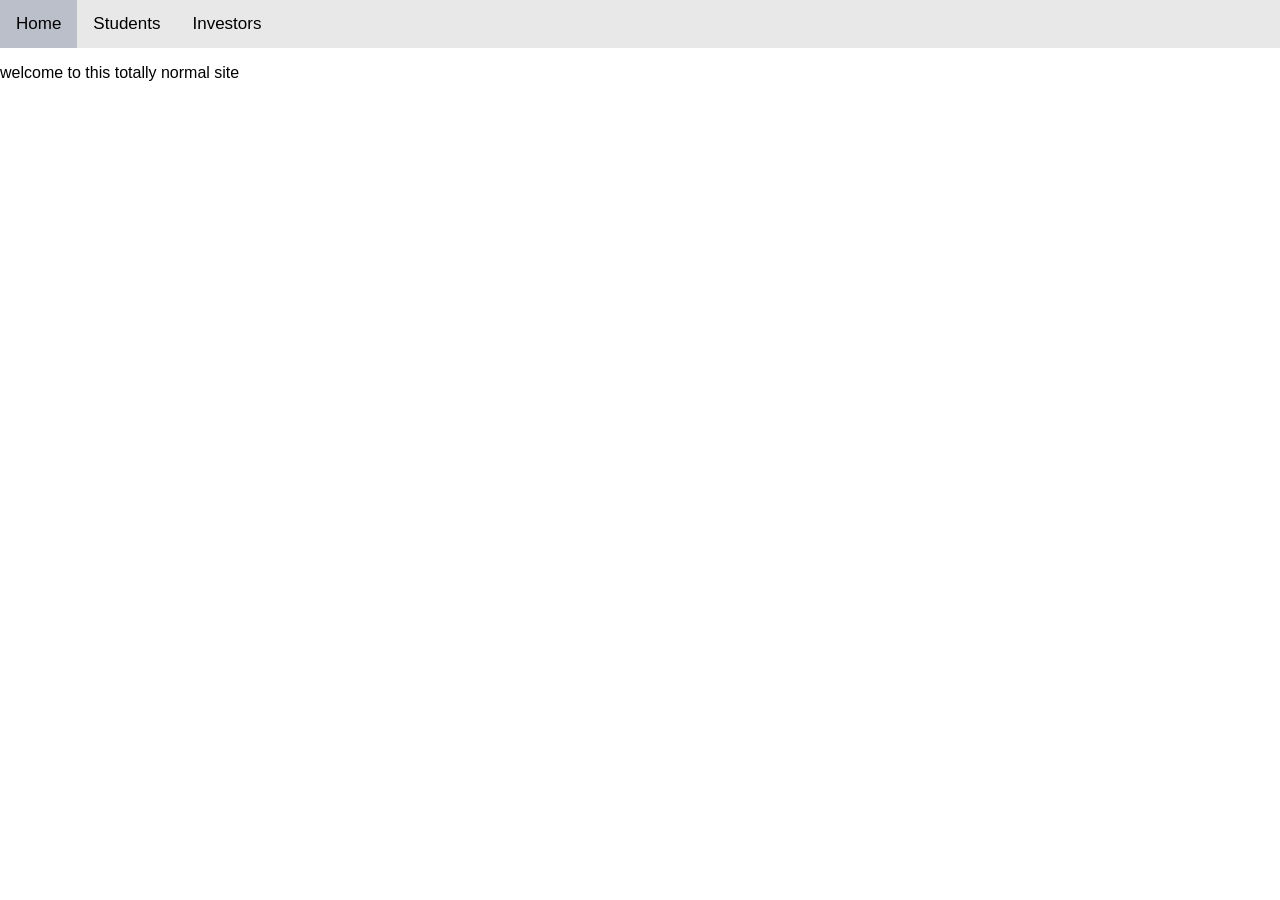
<file: templates/index.html>
<html>
    <head>
        <link rel="stylesheet" href="../static/styles/index.css">
    </head>
    <body>
        <div class="topnav">
            <a href="/" class="active">Home</a>
            <a href="/students">Students</a>
            <a href="/investors">Investors</a>
        </div>
        <p>welcome to this totally normal site</p>
    </body>
</html>
</file>
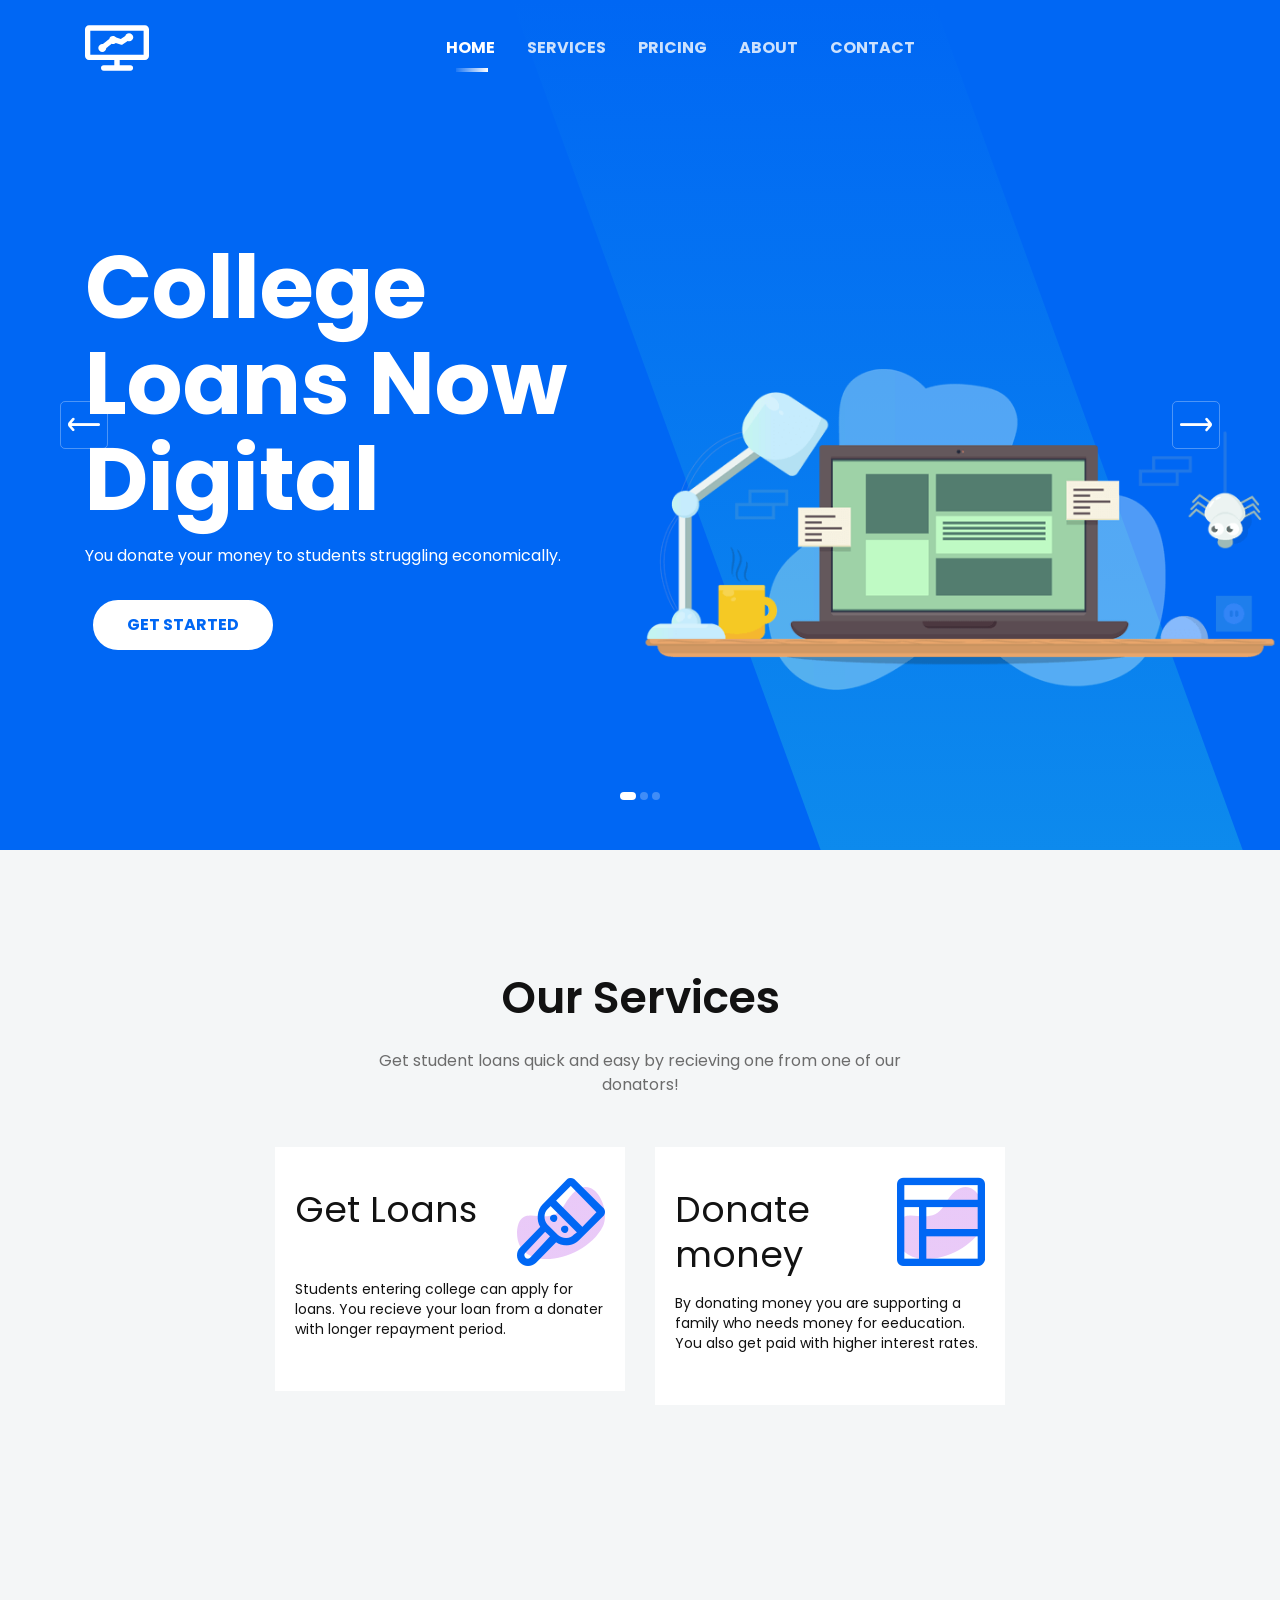
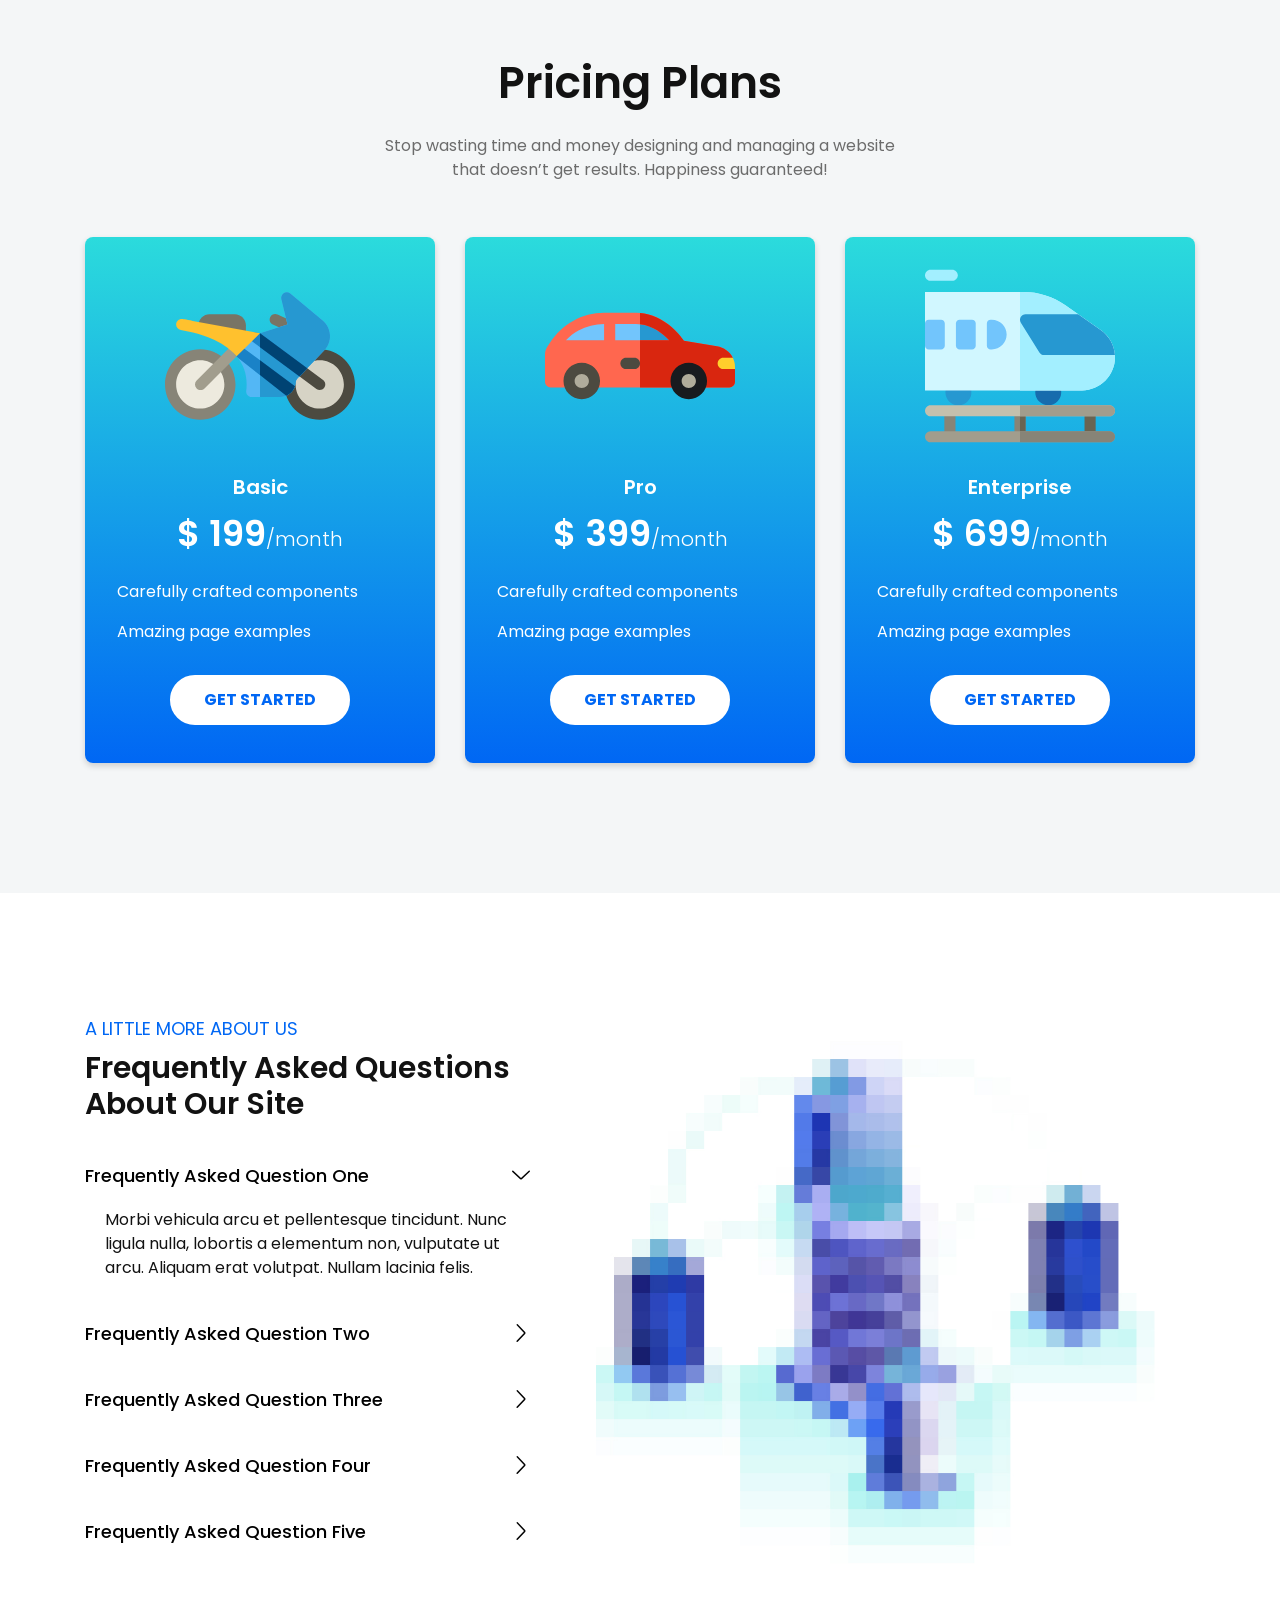
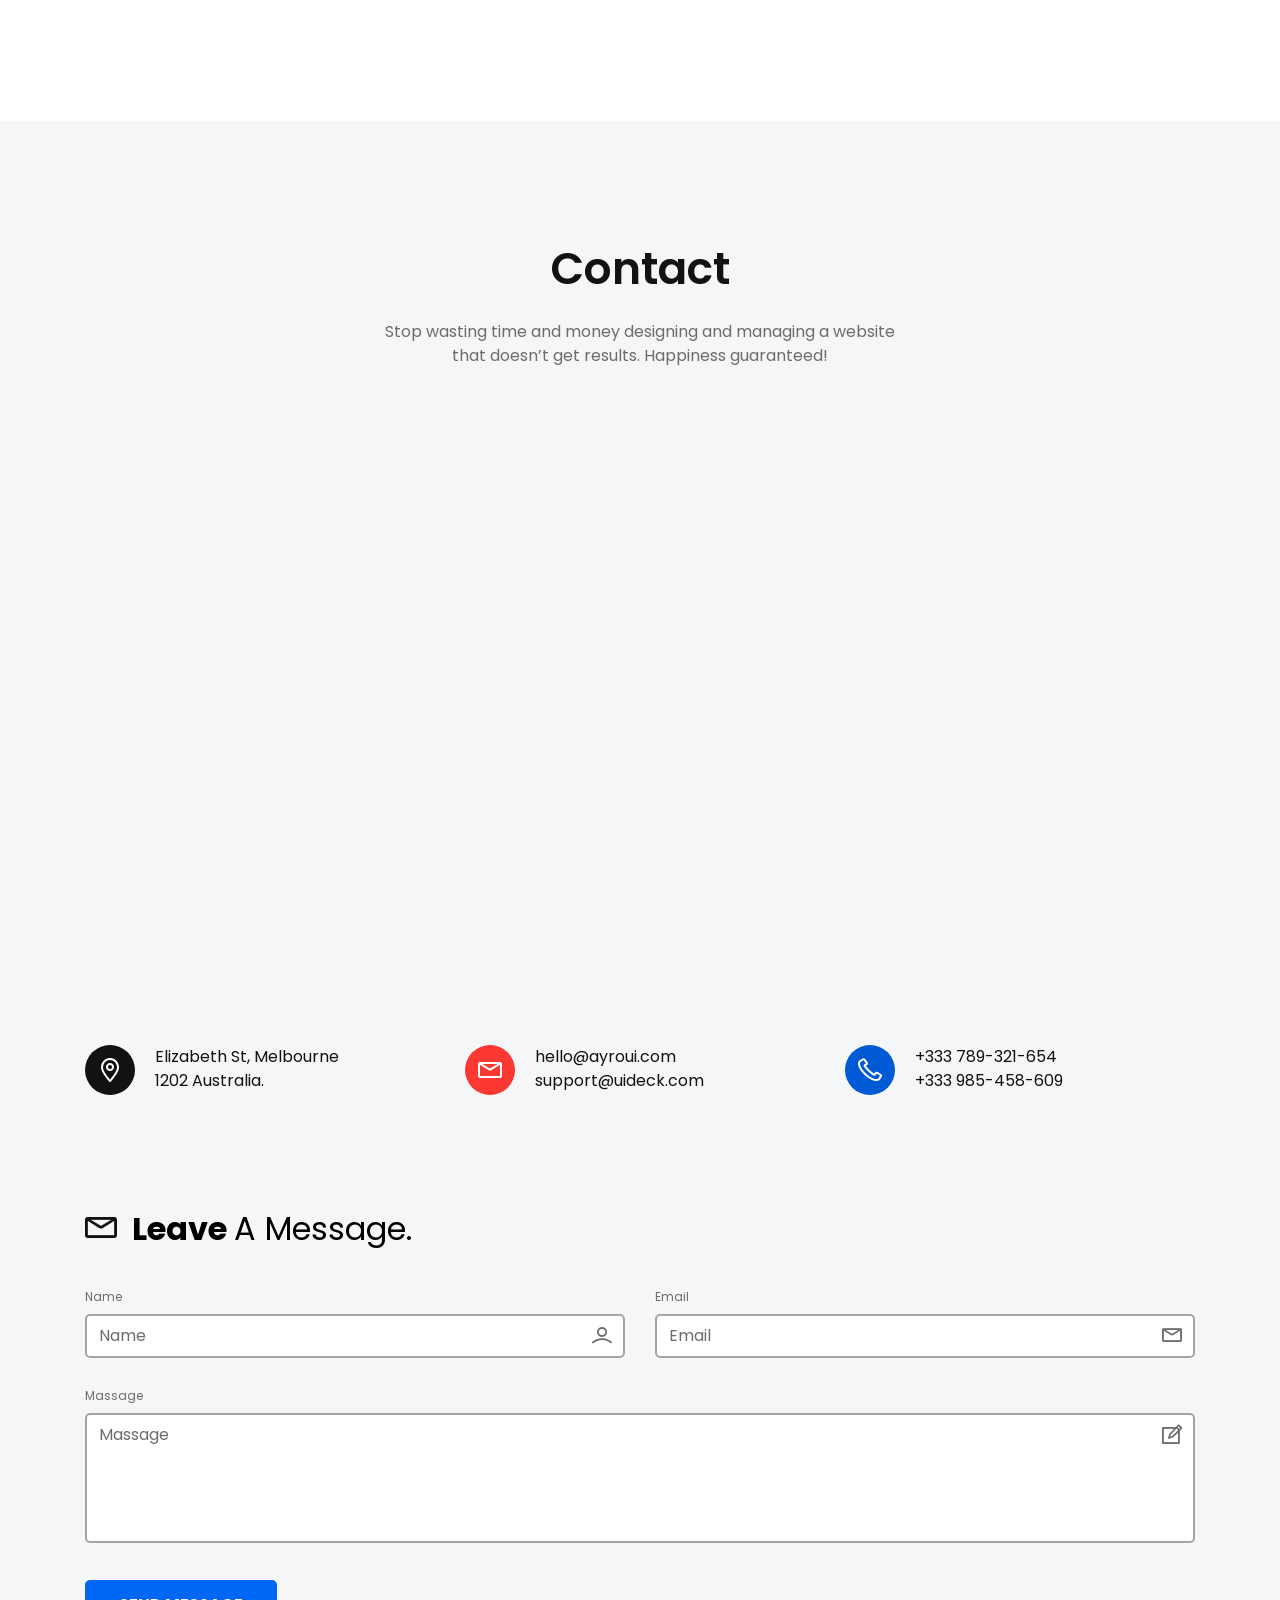
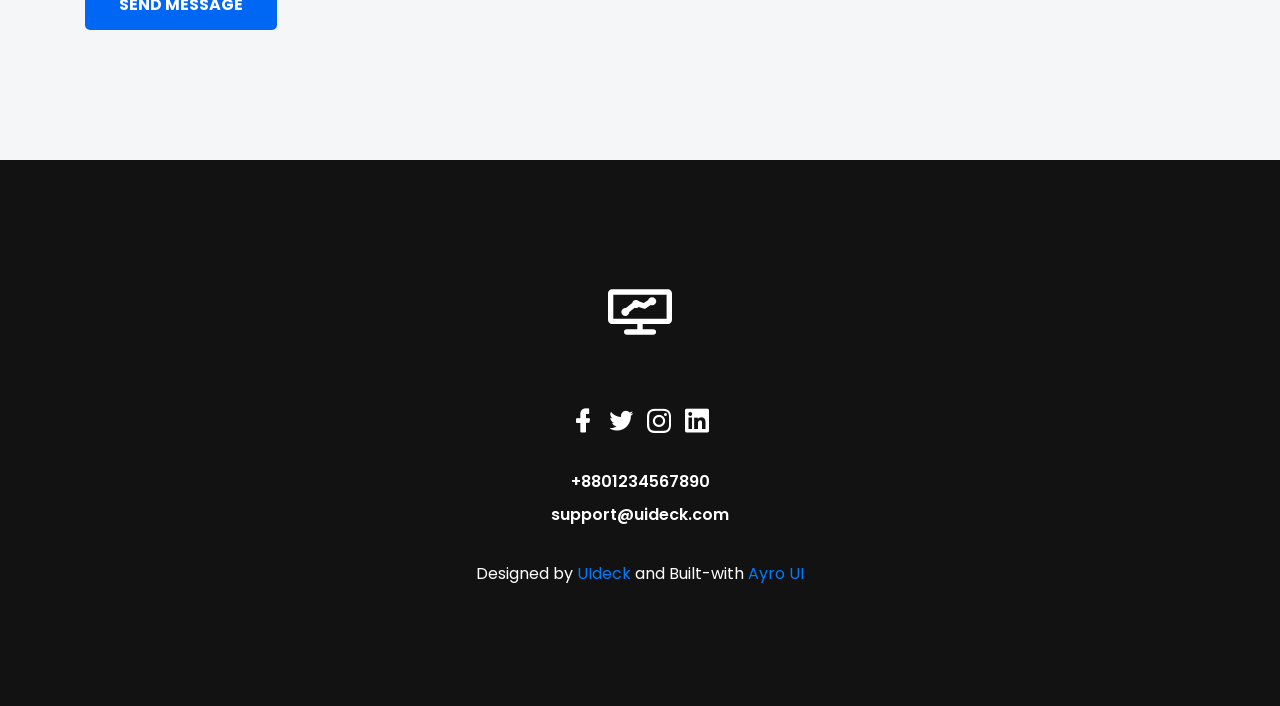
<file: smash-template-opl/smash-template-opl/index.html>
<!doctype html>
<html class="no-js" lang="en">

<head>
    <meta charset="utf-8">
    
    <!--====== Title ======-->
    <title>LoanUs</title>
    
    <meta name="description" content="">
    <meta name="viewport" content="width=device-width, initial-scale=1">

    <!--====== Favicon Icon ======-->
    <link rel="shortcut icon" href="assets/images/favicon.png" type="image/png">
        
    <!--====== Magnific Popup CSS ======-->
    <link rel="stylesheet" href="assets/css/magnific-popup.css">
        
    <!--====== Slick CSS ======-->
    <link rel="stylesheet" href="assets/css/slick.css">
        
    <!--====== Line Icons CSS ======-->
    <link rel="stylesheet" href="assets/css/LineIcons.css">
        
    <!--====== Bootstrap CSS ======-->
    <link rel="stylesheet" href="assets/css/bootstrap.min.css">
    
    <!--====== Default CSS ======-->
    <link rel="stylesheet" href="assets/css/default.css">
    
    <!--====== Style CSS ======-->
    <link rel="stylesheet" href="assets/css/style.css">
    
</head>

<body>
    <!--[if IE]>
    <p class="browserupgrade">You are using an <strong>outdated</strong> browser. Please <a href="https://browsehappy.com/">upgrade your browser</a> to improve your experience and security.</p>
  <![endif]-->
   
    <!--====== PRELOADER PART START ======-->

    <div class="preloader">
        <div class="loader">
            <div class="ytp-spinner">
                <div class="ytp-spinner-container">
                    <div class="ytp-spinner-rotator">
                        <div class="ytp-spinner-left">
                            <div class="ytp-spinner-circle"></div>
                        </div>
                        <div class="ytp-spinner-right">
                            <div class="ytp-spinner-circle"></div>
                        </div>
                    </div>
                </div>
            </div>
        </div>
    </div>

    <!--====== PRELOADER PART ENDS ======-->
    
    <!--====== NAVBAR TWO PART START ======-->

    <section class="navbar-area">
        <div class="container">
            <div class="row">
                <div class="col-lg-12">
                    <nav class="navbar navbar-expand-lg">
                       
                        <a class="navbar-brand" href="#">
                            <img src="assets/images/logo.svg" alt="Logo">
                        </a>
                        
                        <button class="navbar-toggler" type="button" data-toggle="collapse" data-target="#navbarTwo" aria-controls="navbarTwo" aria-expanded="false" aria-label="Toggle navigation">
                            <span class="toggler-icon"></span>
                            <span class="toggler-icon"></span>
                            <span class="toggler-icon"></span>
                        </button>

                        <div class="collapse navbar-collapse sub-menu-bar" id="navbarTwo">
                            <ul class="navbar-nav m-auto">
                                <li class="nav-item active"><a class="page-scroll" href="#home">home</a></li>
                                <li class="nav-item"><a class="page-scroll" href="#services">Services</a></li>
                                
                                <li class="nav-item"><a class="page-scroll" href="#pricing">Pricing</a></li>
                                <li class="nav-item"><a class="page-scroll" href="#about">About</a></li>
                                
                                <li class="nav-item"><a class="page-scroll" href="#contact">Contact</a></li>
                            </ul>
                        </div>
                        
                        <div class="navbar-btn d-none d-sm-inline-block">

                        </div>
                    </nav> <!-- navbar -->
                </div>
            </div> <!-- row -->
        </div> <!-- container -->
    </section>

    <!--====== NAVBAR TWO PART ENDS ======-->
    
    <!--====== SLIDER PART START ======-->

    <section id="home" class="slider_area">
        <div id="carouselThree" class="carousel slide" data-ride="carousel">
            <ol class="carousel-indicators">
                <li data-target="#carouselThree" data-slide-to="0" class="active"></li>
                <li data-target="#carouselThree" data-slide-to="1"></li>
                <li data-target="#carouselThree" data-slide-to="2"></li>
            </ol>

            <div class="carousel-inner">
                <div class="carousel-item active">
                    <div class="container">
                        <div class="row">
                            <div class="col-lg-6">
                                <div class="slider-content">
                                    <h1 class="title">College Loans Now Digital</h1>
                                    <p class="text">You donate your money to students struggling economically.</p>
                                    <ul class="slider-btn rounded-buttons">
                                        <li><a class="main-btn rounded-one" href="#">GET STARTED</a></li>
                                        
                                    </ul>
                                </div>
                            </div>
                        </div> <!-- row -->
                    </div> <!-- container -->
                    <div class="slider-image-box d-none d-lg-flex align-items-end">
                        <div class="slider-image">
                            <img src="assets/images/slider/1.png" alt="Hero">
                        </div> <!-- slider-imgae -->
                    </div> <!-- slider-imgae box -->
                </div> <!-- carousel-item -->

                <div class="carousel-item">
                    <div class="container">
                        <div class="row">
                            <div class="col-lg-6">
                                <div class="slider-content">
                                    <h1 class="title">Easy to Understand</h1>
                                    <p class="text">Our process is simple and efficient allowing for easier understanding.</p>
                                    <ul class="slider-btn rounded-buttons">
                                        <li><a class="main-btn rounded-one" href="#">GET STARTED</a></li>
                                        
                                    </ul>
                                </div> <!-- slider-content -->
                            </div>
                        </div> <!-- row -->
                    </div> <!-- container -->
                    <div class="slider-image-box d-none d-lg-flex align-items-end">
                        <div class="slider-image">
                            <img src="assets/images/slider/2.png" alt="Hero">
                        </div> <!-- slider-imgae -->
                    </div> <!-- slider-imgae box -->
                </div> <!-- carousel-item -->

                <div class="carousel-item">
                    <div class="container">
                        <div class="row">
                            <div class="col-lg-6">
                                <div class="slider-content">
                                    <h1 class="title">Built By Students</h1>
                                    <p class="text">We know how other students think and understand their problems.</p>
                                    <ul class="slider-btn rounded-buttons">
                                        <li><a class="main-btn rounded-one" href="#">GET STARTED</a></li>
                                        
                                    </ul>
                                </div> <!-- slider-content -->
                            </div>
                        </div> <!-- row -->
                    </div> <!-- container -->
                    <div class="slider-image-box d-none d-lg-flex align-items-end">
                        <div class="slider-image">
                            <img src="assets/images/slider/3.png" alt="Hero">
                        </div> <!-- slider-imgae -->
                    </div> <!-- slider-imgae box -->
                </div> <!-- carousel-item -->
            </div>

            <a class="carousel-control-prev" href="#carouselThree" role="button" data-slide="prev">
                <i class="lni lni-arrow-left"></i>
            </a>
            <a class="carousel-control-next" href="#carouselThree" role="button" data-slide="next">
                <i class="lni lni-arrow-right"></i>
            </a>
        </div>
    </section>

    <!--====== SLIDER PART ENDS ======-->
    
    <!--====== FEATRES TWO PART START ======-->

    <section id="services" class="features-area">
        <div class="container">
            <div class="row justify-content-center">
                <div class="col-lg-6 col-md-10">
                    <div class="section-title text-center pb-10">
                        <h3 class="title">Our Services</h3>
                        <p class="text">Get student loans quick and easy by recieving one from one of our donators!</p>
                    </div> <!-- row -->
                </div>
            </div> <!-- row -->
            <div class="row justify-content-center">
                <div class="col-lg-4 col-md-7 col-sm-9">
                    <div class="single-features mt-40">
                        <div class="features-title-icon d-flex justify-content-between">
                            <h4 class="features-title"><a href="#">Get Loans</a></h4>
                            <div class="features-icon">
                                <i class="lni lni-brush"></i>
                                <img class="shape" src="assets/images/f-shape-1.svg" alt="Shape">
                            </div>
                        </div>
                        <div class="features-content">
                            <p class="text">Students entering college can apply for loans. You recieve your loan from a donater with longer repayment period. </p>
                            
                        </div>
                    </div> <!-- single features -->
                </div>
                <div class="col-lg-4 col-md-7 col-sm-9">
                    <div class="single-features mt-40">
                        <div class="features-title-icon d-flex justify-content-between">
                            <h4 class="features-title"><a href="#">Donate money</a></h4>
                            <div class="features-icon">
                                <i class="lni lni-layout"></i>
                                <img class="shape" src="assets/images/f-shape-1.svg" alt="Shape">
                            </div>
                        </div>
                        <div class="features-content">
                            <p class="text">By donating money you are supporting a family who needs money for eeducation. You also get paid with higher interest rates.</p>
                            
                        </div>
                    </div> <!-- single features -->
                </div>
                
                    </div> <!-- single features -->
                </div>
            </div> <!-- row -->
        </div> <!-- container -->
    </section>

    <!--====== FEATRES TWO PART ENDS ======-->
    
    
    
    <!--====== PRINICNG START ======-->

    <section id="pricing" class="pricing-area ">
        <div class="container">
            <div class="row justify-content-center">
                <div class="col-lg-6 col-md-10">
                    <div class="section-title text-center pb-25">
                        <h3 class="title">Pricing Plans</h3>
                        <p class="text">Stop wasting time and money designing and managing a website that doesn’t get results. Happiness guaranteed!</p>
                    </div> <!-- section title -->
                </div>
            </div> <!-- row -->
            <div class="row justify-content-center">
                <div class="col-lg-4 col-md-7 col-sm-9">
                    <div class="pricing-style mt-30">
                        <div class="pricing-icon text-center">
                            <img src="assets/images/basic.svg" alt="">
                        </div>
                        <div class="pricing-header text-center">
                            <h5 class="sub-title">Basic</h5>
                            <p class="month"><span class="price">$ 199</span>/month</p>
                        </div>
                        <div class="pricing-list">
                            <ul>
                                <li><i class="lni lni-check-mark-circle"></i> Carefully crafted components</li>
                                <li><i class="lni lni-check-mark-circle"></i> Amazing page examples</li>
                            </ul>
                        </div>
                        <div class="pricing-btn rounded-buttons text-center">
                            <a class="main-btn rounded-one" href="#">GET STARTED</a>
                        </div>    
                    </div> <!-- pricing style one -->
                </div>
                
                <div class="col-lg-4 col-md-7 col-sm-9">
                    <div class="pricing-style mt-30">
                        <div class="pricing-icon text-center">
                            <img src="assets/images/pro.svg" alt="">
                        </div>
                        <div class="pricing-header text-center">
                            <h5 class="sub-title">Pro</h5>
                            <p class="month"><span class="price">$ 399</span>/month</p>
                        </div>
                        <div class="pricing-list">
                            <ul>
                                <li><i class="lni lni-check-mark-circle"></i> Carefully crafted components</li>
                                <li><i class="lni lni-check-mark-circle"></i> Amazing page examples</li>
                            </ul>
                        </div>
                        <div class="pricing-btn rounded-buttons text-center">
                            <a class="main-btn rounded-one" href="#">GET STARTED</a>
                        </div>
                    </div> <!-- pricing style one -->
                </div>
                
                <div class="col-lg-4 col-md-7 col-sm-9">
                    <div class="pricing-style mt-30">
                        <div class="pricing-icon text-center">
                            <img src="assets/images/enterprise.svg" alt="">
                        </div>
                        <div class="pricing-header text-center">
                            <h5 class="sub-title">Enterprise</h5>
                            <p class="month"><span class="price">$ 699</span>/month</p>
                        </div>
                        <div class="pricing-list">
                            <ul>
                                <li><i class="lni lni-check-mark-circle"></i> Carefully crafted components</li>
                                <li><i class="lni lni-check-mark-circle"></i> Amazing page examples</li>
                            </ul>
                        </div>
                        <div class="pricing-btn rounded-buttons text-center">
                            <a class="main-btn rounded-one" href="#">GET STARTED</a>
                        </div>
                    </div> <!-- pricing style one -->
                </div>
            </div> <!-- row -->
        </div> <!-- container -->
    </section>

    <!--====== PRINICNG ENDS ======-->
    
    <!--====== ABOUT PART START ======-->

    <section id="about" class="about-area">
        <div class="container">
            <div class="row">
                <div class="col-lg-5">
                    <div class="faq-content mt-45">
                        <div class="about-title">
                            <h6 class="sub-title">A Little More About Us</h6>
                            <h4 class="title">Frequently Asked Questions <br> About Our Site</h4>
                        </div> <!-- faq title -->
                        <div class="about-accordion">
                            <div class="accordion" id="accordionExample">
                                <div class="card">
                                    <div class="card-header" id="headingOne">
                                        <a href="#" data-toggle="collapse" data-target="#collapseOne" aria-expanded="true" aria-controls="collapseOne">Frequently Asked Question One</a>
                                    </div>

                                    <div id="collapseOne" class="collapse show" aria-labelledby="headingOne" data-parent="#accordionExample">
                                        <div class="card-body">
                                            <p class="text">Morbi vehicula arcu et pellentesque tincidunt. Nunc ligula nulla, lobortis a elementum non, vulputate ut arcu. Aliquam erat volutpat. Nullam lacinia felis.</p>
                                        </div>
                                    </div> 
                                </div> <!-- card -->
                                <div class="card">
                                    <div class="card-header" id="headingTwo">
                                        <a href="#" class="collapsed" data-toggle="collapse" data-target="#collapseTwo" aria-expanded="false" aria-controls="collapseTwo">Frequently Asked Question Two</a>
                                    </div>
                                    <div id="collapseTwo" class="collapse" aria-labelledby="headingTwo" data-parent="#accordionExample">
                                        <div class="card-body">
                                            <p class="text">Morbi vehicula arcu et pellentesque tincidunt. Nunc ligula nulla, lobortis a elementum non, vulputate ut arcu. Aliquam erat volutpat. Nullam lacinia felis.</p>
                                        </div>
                                    </div>
                                </div> <!-- card -->
                                <div class="card">
                                    <div class="card-header" id="headingThree">
                                        <a href="#" class="collapsed" data-toggle="collapse" data-target="#collapseThree" aria-expanded="false" aria-controls="collapseThree">Frequently Asked Question Three</a>
                                    </div>
                                    <div id="collapseThree" class="collapse" aria-labelledby="headingThree" data-parent="#accordionExample">
                                        <div class="card-body">
                                            <p class="text">Morbi vehicula arcu et pellentesque tincidunt. Nunc ligula nulla, lobortis a elementum non, vulputate ut arcu. Aliquam erat volutpat. Nullam lacinia felis.</p>
                                        </div>
                                    </div>
                                </div> <!-- card -->
                                <div class="card">
                                    <div class="card-header" id="headingFore">
                                        <a href="#" class="collapsed" data-toggle="collapse" data-target="#collapseFore" aria-expanded="false" aria-controls="collapseFore">Frequently Asked Question Four</a>
                                    </div>
                                    <div id="collapseFore" class="collapse" aria-labelledby="headingFore" data-parent="#accordionExample">
                                        <div class="card-body">
                                            <p class="text">Morbi vehicula arcu et pellentesque tincidunt. Nunc ligula nulla, lobortis a elementum non, vulputate ut arcu. Aliquam erat volutpat. Nullam lacinia felis.</p>
                                        </div>
                                    </div>
                                </div> <!-- card -->
                                <div class="card">
                                    <div class="card-header" id="headingFive">
                                        <a href="#" class="collapsed" data-toggle="collapse" data-target="#collapseFive" aria-expanded="false" aria-controls="collapseFive">Frequently Asked Question Five</a>
                                    </div>
                                    <div id="collapseFive" class="collapse" aria-labelledby="headingFive" data-parent="#accordionExample">
                                        <div class="card-body">
                                            <p class="text">Morbi vehicula arcu et pellentesque tincidunt. Nunc ligula nulla, lobortis a elementum non, vulputate ut arcu. Aliquam erat volutpat. Nullam lacinia felis.</p>
                                        </div>
                                    </div>
                                </div> <!-- card -->
                            </div>
                        </div> <!-- faq accordion -->
                    </div> <!-- faq content -->
                </div>
                <div class="col-lg-7">
                    <div class="about-image mt-50">
                        <img src="assets/images/about.jpg" alt="about">
                    </div> <!-- faq image -->
                </div>
            </div> <!-- row -->
        </div> <!-- container -->
    </section>

    <!--====== ABOUT PART ENDS ======-->
    
    
    
    
    
    <!--====== CONTACT PART START ======-->

    <section id="contact" class="contact-area">
        <div class="container">
            <div class="row justify-content-center">
                <div class="col-lg-6 col-md-10">
                    <div class="section-title text-center pb-30">
                        <h3 class="title">Contact</h3>
                        <p class="text">Stop wasting time and money designing and managing a website that doesn’t get results. Happiness guaranteed!</p>
                    </div> <!-- section title -->
                </div>
            </div> <!-- row -->
            <div class="row">
                <div class="col-lg-12">
                    <div class="contact-map mt-30">
                        <iframe id="gmap_canvas" src="https://maps.google.com/maps?q=Mission%20District%2C%20San%20Francisco%2C%20CA%2C%20USA&t=&z=13&ie=UTF8&iwloc=&output=embed" frameborder="0" scrolling="no" marginheight="0" marginwidth="0"></iframe>
                    </div> <!-- row -->
                </div>
            </div> <!-- row -->
            <div class="contact-info pt-30">
                <div class="row">
                    <div class="col-lg-4 col-md-6">
                        <div class="single-contact-info contact-color-1 mt-30 d-flex ">
                            <div class="contact-info-icon">
                                <i class="lni lni-map-marker"></i>
                            </div>
                            <div class="contact-info-content media-body">
                                <p class="text"> Elizabeth St, Melbourne<br>1202 Australia.</p>
                            </div>
                        </div> <!-- single contact info -->
                    </div>
                    <div class="col-lg-4 col-md-6">
                        <div class="single-contact-info contact-color-2 mt-30 d-flex ">
                            <div class="contact-info-icon">
                                <i class="lni lni-envelope"></i>
                            </div>
                            <div class="contact-info-content media-body">
                                <p class="text">hello@ayroui.com</p>
                                <p class="text">support@uideck.com</p>
                            </div>
                        </div> <!-- single contact info -->
                    </div>
                    <div class="col-lg-4 col-md-6">
                        <div class="single-contact-info contact-color-3 mt-30 d-flex ">
                            <div class="contact-info-icon">
                                <i class="lni lni-phone"></i>
                            </div>
                            <div class="contact-info-content media-body">
                                <p class="text">+333 789-321-654</p>
                                <p class="text">+333 985-458-609</p>
                            </div>
                        </div> <!-- single contact info -->
                    </div>
                </div> <!-- row -->
            </div> <!-- contact info -->
            <div class="row">
                <div class="col-lg-12">
                    <div class="contact-wrapper form-style-two pt-115">
                        <h4 class="contact-title pb-10"><i class="lni lni-envelope"></i> Leave <span>A Message.</span></h4>
                        
                        <form id="contact-form" action="assets/contact.php" method="post">
                            <div class="row">
                                <div class="col-md-6">
                                    <div class="form-input mt-25">
                                        <label>Name</label>
                                        <div class="input-items default">
                                            <input name="name" type="text" placeholder="Name">
                                            <i class="lni lni-user"></i>
                                        </div>
                                    </div> <!-- form input -->
                                </div>
                                <div class="col-md-6">
                                    <div class="form-input mt-25">
                                        <label>Email</label>
                                        <div class="input-items default">
                                            <input type="email" name="email" placeholder="Email">
                                            <i class="lni lni-envelope"></i>
                                        </div>
                                    </div> <!-- form input -->
                                </div>
                                <div class="col-md-12">
                                    <div class="form-input mt-25">
                                        <label>Massage</label>
                                        <div class="input-items default">
                                            <textarea name="massage" placeholder="Massage"></textarea>
                                            <i class="lni lni-pencil-alt"></i>
                                        </div>
                                    </div> <!-- form input -->
                                </div>
                                <p class="form-message"></p>
                                <div class="col-md-12">
                                    <div class="form-input light-rounded-buttons mt-30">
                                        <button class="main-btn light-rounded-two">Send Message</button>
                                    </div> <!-- form input -->
                                </div>
                            </div> <!-- row -->
                        </form>
                    </div> <!-- contact wrapper form -->
                </div>
            </div> <!-- row -->
        </div> <!-- container -->
    </section>

    <!--====== CONTACT PART ENDS ======-->
    
    <!--====== FOOTER PART START ======-->

    <section class="footer-area footer-dark">
        <div class="container">
            <div class="row justify-content-center">
                <div class="col-lg-6">
                    <div class="footer-logo text-center">
                        <a class="mt-30" href="index.html"><img src="assets/images/logo.svg" alt="Logo"></a>
                    </div> <!-- footer logo -->
                    <ul class="social text-center mt-60">
                        <li><a href="https://facebook.com/uideckHQ"><i class="lni lni-facebook-filled"></i></a></li>
                        <li><a href="https://twitter.com/uideckHQ"><i class="lni lni-twitter-original"></i></a></li>
                        <li><a href="https://instagram.com/uideckHQ"><i class="lni lni-instagram-original"></i></a></li>
                        <li><a href="#"><i class="lni lni-linkedin-original"></i></a></li>
                    </ul> <!-- social -->
                    <div class="footer-support text-center">
                        <span class="number">+8801234567890</span>
                        <span class="mail">support@uideck.com</span>
                    </div>
                    <div class="copyright text-center mt-35">
                        <p class="text">Designed by <a href="https://uideck.com" rel="nofollow">UIdeck</a> and Built-with <a rel="nofollow" href="https://ayroui.com">Ayro UI</a> </p>
                    </div> <!--  copyright -->
                </div>
            </div> <!-- row -->
        </div> <!-- container -->
    </section>

    <!--====== FOOTER PART ENDS ======-->
    
    <!--====== BACK TOP TOP PART START ======-->

    <a href="#" class="back-to-top"><i class="lni lni-chevron-up"></i></a>

    <!--====== BACK TOP TOP PART ENDS ======-->    

    <!--====== PART START ======-->

<!--
    <section class="">
        <div class="container">
            <div class="row">
                <div class="col-lg-">
                    
                </div>
            </div>
        </div>
    </section>
-->

    <!--====== PART ENDS ======-->




    <!--====== Jquery js ======-->
    <script src="assets/js/vendor/jquery-1.12.4.min.js"></script>
    <script src="assets/js/vendor/modernizr-3.7.1.min.js"></script>
    
    <!--====== Bootstrap js ======-->
    <script src="assets/js/popper.min.js"></script>
    <script src="assets/js/bootstrap.min.js"></script>
    
    <!--====== Slick js ======-->
    <script src="assets/js/slick.min.js"></script>
    
    <!--====== Magnific Popup js ======-->
    <script src="assets/js/jquery.magnific-popup.min.js"></script>
    
    <!--====== Ajax Contact js ======-->
    <script src="assets/js/ajax-contact.js"></script>
    
    <!--====== Isotope js ======-->
    <script src="assets/js/imagesloaded.pkgd.min.js"></script>
    <script src="assets/js/isotope.pkgd.min.js"></script>
    
    <!--====== Scrolling Nav js ======-->
    <script src="assets/js/jquery.easing.min.js"></script>
    <script src="assets/js/scrolling-nav.js"></script>
    
    <!--====== Main js ======-->
    <script src="assets/js/main.js"></script>
    
</body>

</html>
</file>
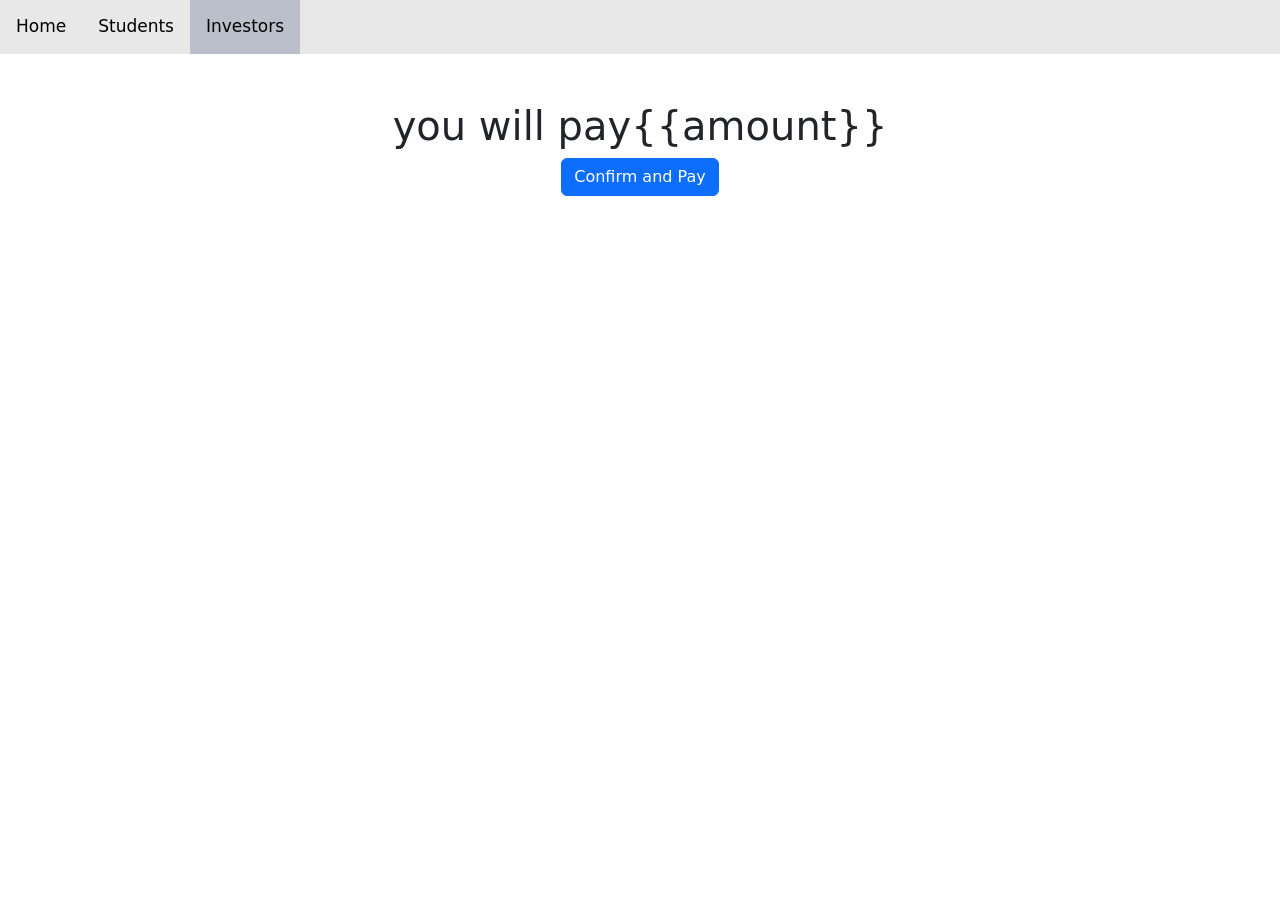
<file: templates/buy.html>
<html>
    <head>
        <link rel="stylesheet" href="../static/styles/investors.css">
        <script src="https://js.stripe.com/v3/"></script>
        <link href="https://cdn.jsdelivr.net/npm/bootstrap@5.0.0-beta2/dist/css/bootstrap.min.css" rel="stylesheet" integrity="sha384-BmbxuPwQa2lc/FVzBcNJ7UAyJxM6wuqIj61tLrc4wSX0szH/Ev+nYRRuWlolflfl" crossorigin="anonymous">
        <script src="https://cdn.jsdelivr.net/npm/bootstrap@5.0.0-beta2/dist/js/bootstrap.bundle.min.js" integrity="sha384-b5kHyXgcpbZJO/tY9Ul7kGkf1S0CWuKcCD38l8YkeH8z8QjE0GmW1gYU5S9FOnJ0" crossorigin="anonymous"></script>


    </head>
    <body>
        <div class="topnav">
            <a href="/">Home</a>
            <a href="/students">Students</a>
            <a href="/investors" class="active">Investors</a>
        </div>
        <br/>
        <br/>
        <div>
          <center>
          <h1>you will pay<span>{{amount}}</span></h1>
          <button id="checkout-button" class="btn btn-primary">Confirm and Pay</button>
        </center>
          </div>
          <script type="text/javascript">
          var stripe = Stripe('pk_test_51IQzm5Cf6QQhScZzRfowUm5lMRG2r57bcC1bD7moPdFv7DlfJCNMaFGC1Nsi91ILwUMlWUoGrZrzjwc13irM8cVe00yjAJR8M6');
          var checkoutButton = document.getElementById('checkout-button');
          checkoutButton.addEventListener('click', function() {
            // Create a new Checkout Session using the server-side endpoint you
            // created in step 3.
            fetch('/create-checkout-session', {
              method: 'POST',
            })
            .then(function(response) {
              return response.json();
            })
            .then(function(session) {
              return stripe.redirectToCheckout({ sessionId: session.id });
            })
            .then(function(result) {
              // If `redirectToCheckout` fails due to a browser or network
              // error, you should display the localized error message to your
              // customer using `error.message`.
              if (result.error) {
                alert(result.error.message);
              }
            })
            .catch(function(error) {
              console.error('Error:', error);
            });
          });
          </script>
    </body>
</html>
</file>
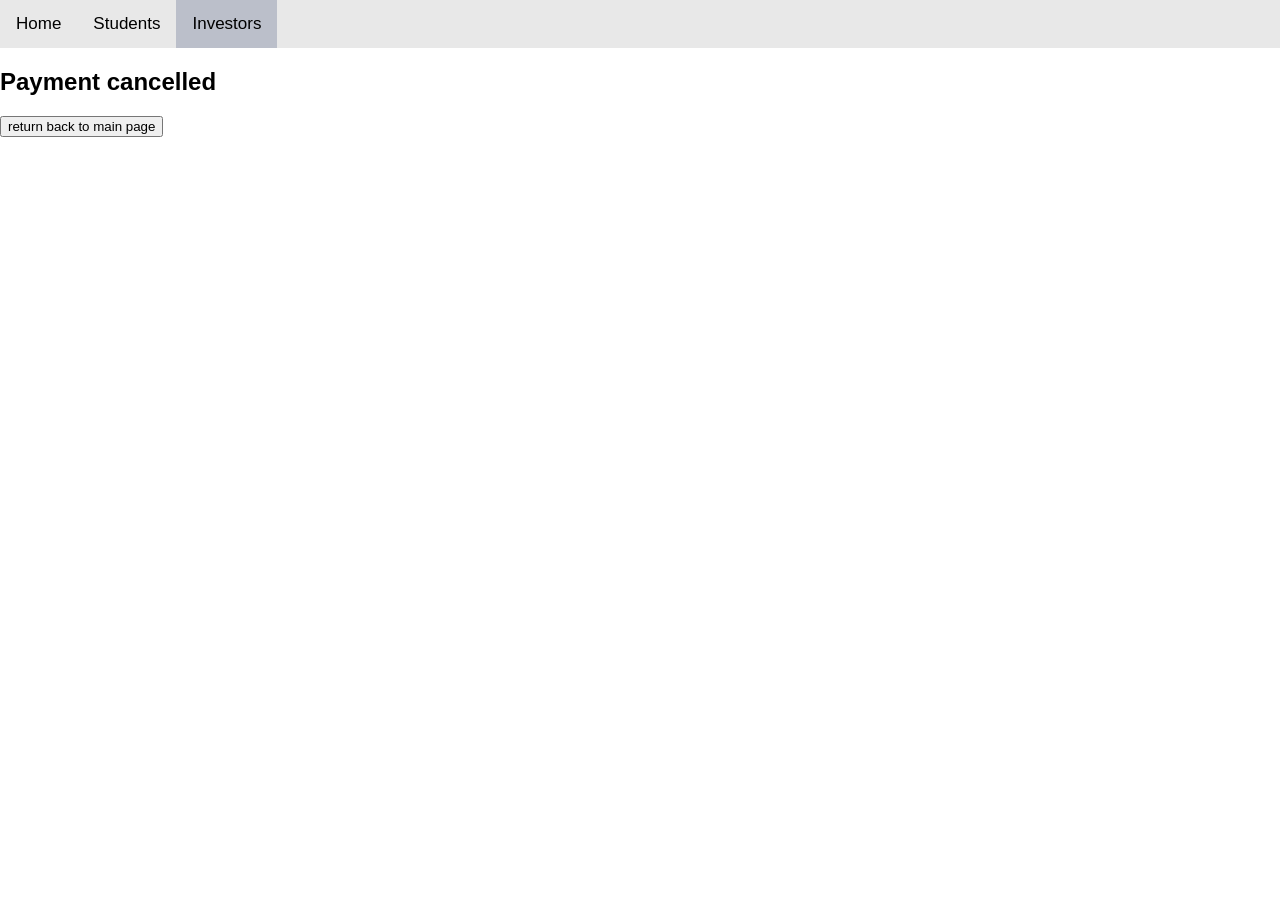
<file: templates/cancelled.html>
<html>
    <head>
        <link rel="stylesheet" href="../static/styles/investors.css">
    </head>
    <body>
        <div class="topnav">
            <a href="/">Home</a>
            <a href="/students">Students</a>
            <a href="/investors" class="active">Investors</a>
        </div>
        <h2>Payment cancelled</h2>
        <button>return back to main page</button>
    </body>
</html>
</file>
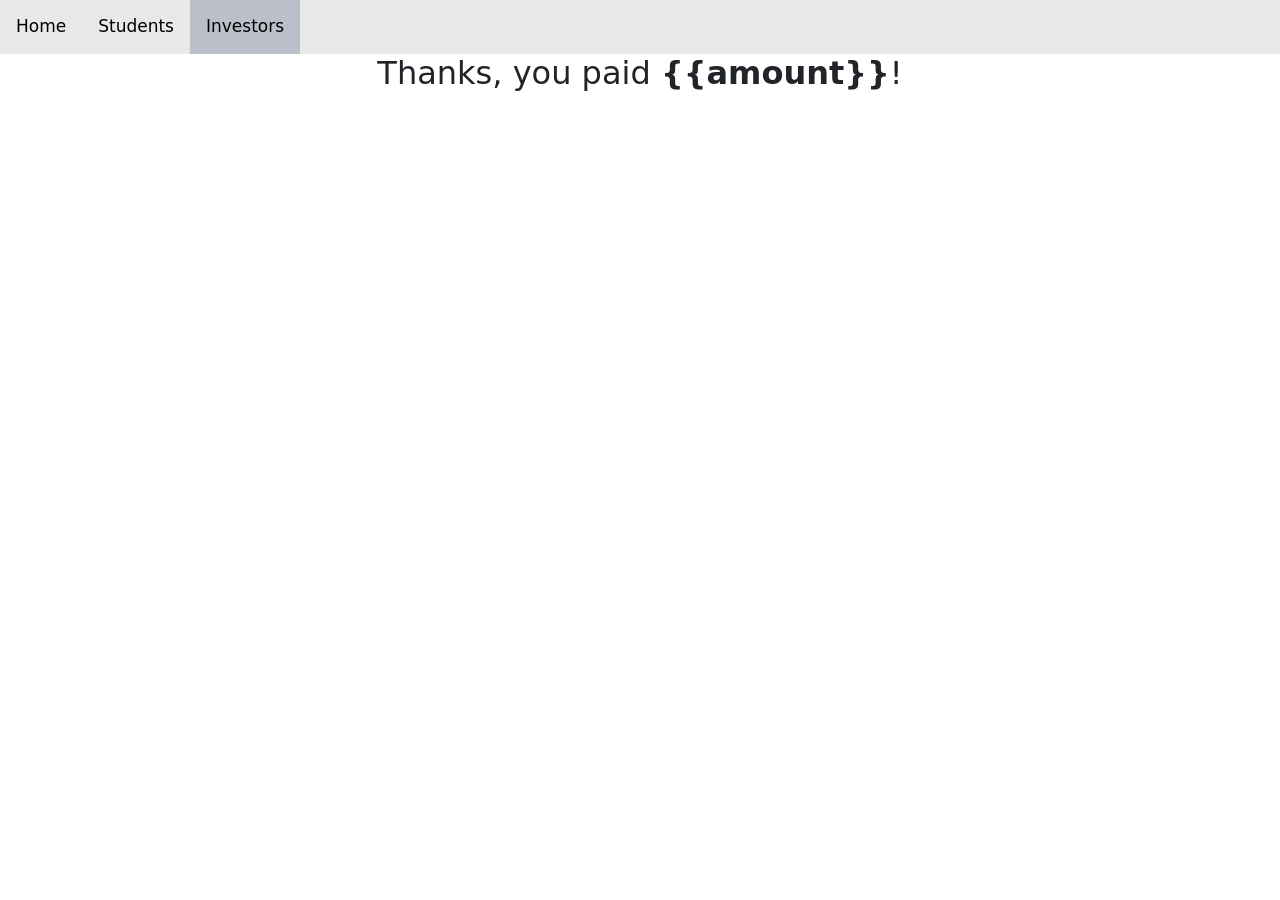
<file: templates/checkout.html>
<html>
    <head>
        <link rel="stylesheet" href="../static/styles/investors.css">
        <link href="https://cdn.jsdelivr.net/npm/bootstrap@5.0.0-beta2/dist/css/bootstrap.min.css" rel="stylesheet" integrity="sha384-BmbxuPwQa2lc/FVzBcNJ7UAyJxM6wuqIj61tLrc4wSX0szH/Ev+nYRRuWlolflfl" crossorigin="anonymous">
        <script src="https://cdn.jsdelivr.net/npm/bootstrap@5.0.0-beta2/dist/js/bootstrap.bundle.min.js" integrity="sha384-b5kHyXgcpbZJO/tY9Ul7kGkf1S0CWuKcCD38l8YkeH8z8QjE0GmW1gYU5S9FOnJ0" crossorigin="anonymous"></script>

    </head>
    <body>
        <div class="topnav">
            <a href="/">Home</a>
            <a href="/students">Students</a>
            <a href="/investors" class="active">Investors</a>
        </div>
        <center>
        <h2>Thanks, you paid <strong>{{amount}}</strong>!</h2>
        </center>
    </body>
</html>
</file>
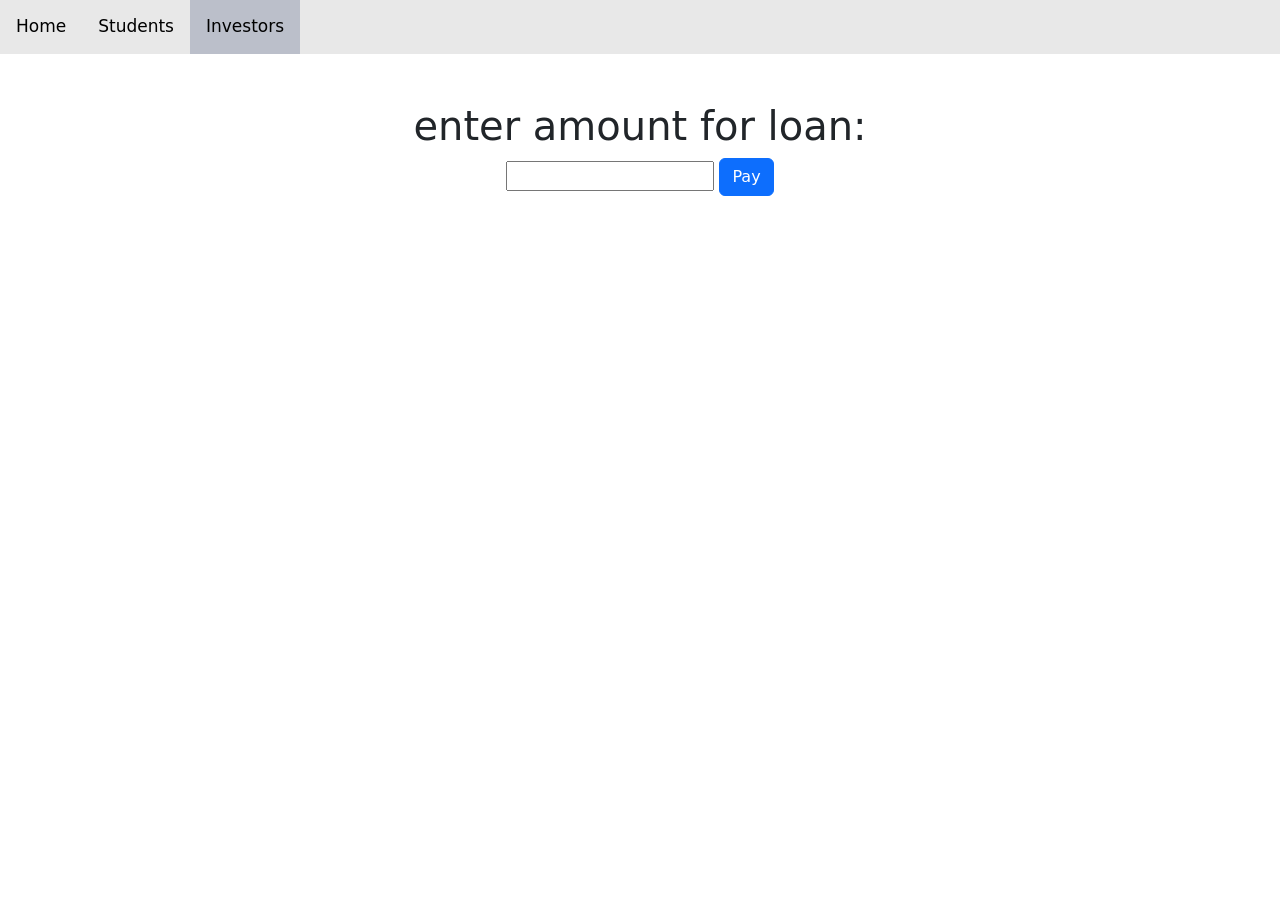
<file: templates/count.html>
<html>
    <head>
        <link rel="stylesheet" href="../static/styles/investors.css">
        <script src="https://cdn.anychart.com/releases/8.9.0/js/anychart-core.min.js"></script>
        <script src="https://cdn.anychart.com/releases/8.9.0/js/anychart-bundle.min.js"></script>
        <script src="https://cdn.anychart.com/releases/8.9.0/js/anychart-base.min.js"></script>
        <script src="https://cdn.anychart.com/releases/8.7.1/js/anychart-radar.min.js"></script>
        <meta name="viewport" content="width=device-width, initial-scale=1.0" />
        <link href="https://cdn.jsdelivr.net/npm/bootstrap@5.0.0-beta2/dist/css/bootstrap.min.css" rel="stylesheet" integrity="sha384-BmbxuPwQa2lc/FVzBcNJ7UAyJxM6wuqIj61tLrc4wSX0szH/Ev+nYRRuWlolflfl" crossorigin="anonymous">
        <script src="https://cdn.jsdelivr.net/npm/bootstrap@5.0.0-beta2/dist/js/bootstrap.bundle.min.js" integrity="sha384-b5kHyXgcpbZJO/tY9Ul7kGkf1S0CWuKcCD38l8YkeH8z8QjE0GmW1gYU5S9FOnJ0" crossorigin="anonymous"></script>

    </head>
    <body>
        <div class="topnav">
            <a href="/">Home</a>
            <a href="/students">Students</a>
            <a href="/investors" class="active">Investors</a>
        </div>
        <br/>
        <br/>
        <form method="post">
            <center>
                <h1>enter amount for loan:</h1>
                <input name="text">
                <button type="submit" class="btn btn-primary">Pay</button>
            </center>
        </form>
    </body>
</html>
</file>
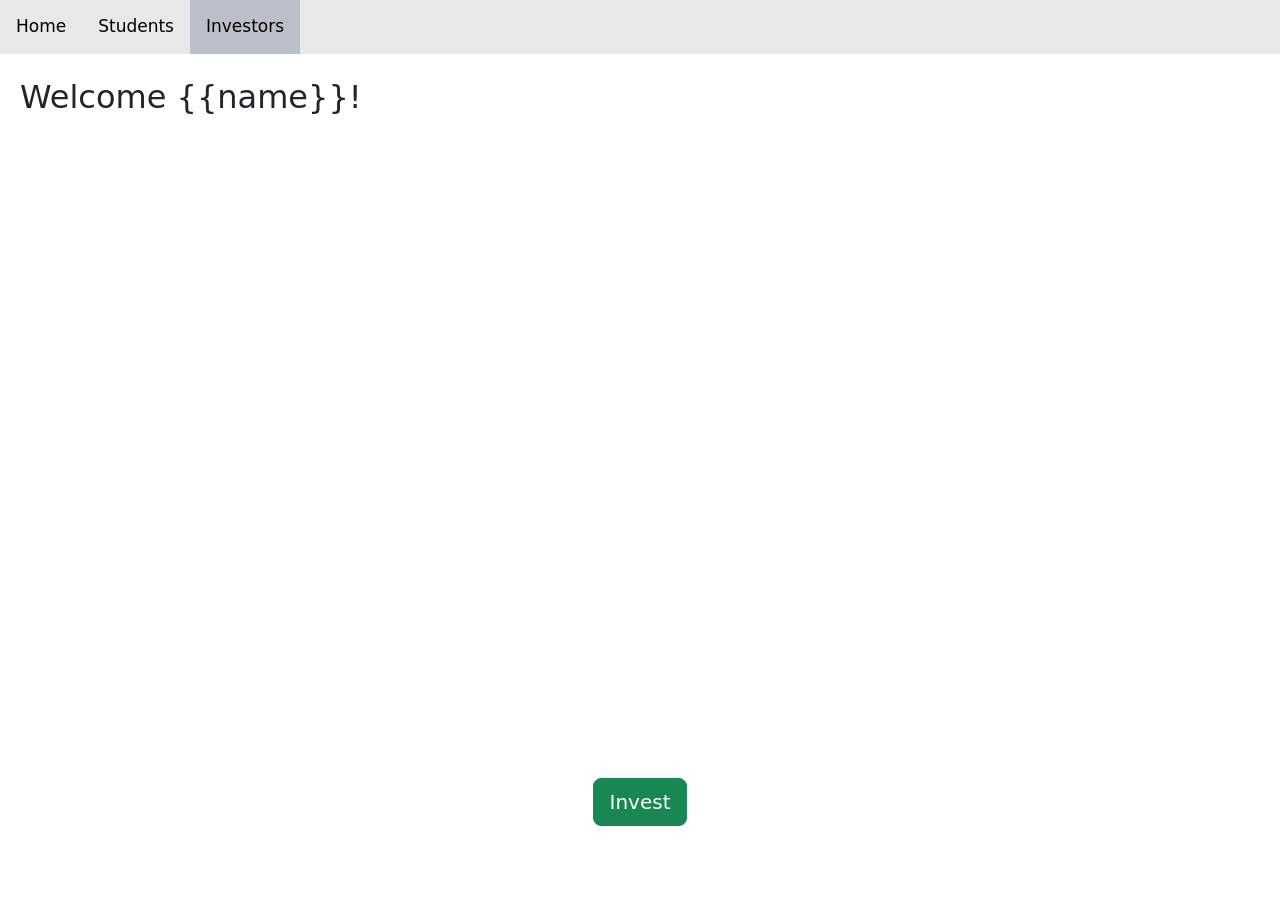
<file: templates/investors.html>
<html>
    <head>
        <link rel="stylesheet" href="../static/styles/investors.css">
        <script src="https://cdn.anychart.com/releases/8.9.0/js/anychart-core.min.js"></script>
        <script src="https://cdn.anychart.com/releases/8.9.0/js/anychart-bundle.min.js"></script>
        <script src="https://cdn.anychart.com/releases/8.9.0/js/anychart-base.min.js"></script>
        <script src="https://cdn.anychart.com/releases/8.7.1/js/anychart-radar.min.js"></script>
        <meta name="viewport" content="width=device-width, initial-scale=1.0" />
        <link href="https://cdn.jsdelivr.net/npm/bootstrap@5.0.0-beta2/dist/css/bootstrap.min.css" rel="stylesheet" integrity="sha384-BmbxuPwQa2lc/FVzBcNJ7UAyJxM6wuqIj61tLrc4wSX0szH/Ev+nYRRuWlolflfl" crossorigin="anonymous">
        <script src="https://cdn.jsdelivr.net/npm/bootstrap@5.0.0-beta2/dist/js/bootstrap.bundle.min.js" integrity="sha384-b5kHyXgcpbZJO/tY9Ul7kGkf1S0CWuKcCD38l8YkeH8z8QjE0GmW1gYU5S9FOnJ0" crossorigin="anonymous"></script>
    </head>
    <body>
        <div class="topnav">
            <a href="/">Home</a>
            <a href="/students">Students</a>
            <a href="/investors" class="active">Investors</a>
        </div>
        <br/>
        <h2 class="welcome">Welcome <span>{{name}}</span>!</h2>
        <br/>
        <div class="bigboi">
            <div id="container0"></div>
            <div id="container1"></div>
        </div>
        <div>
            
            <form method="post">
                <center>
                <button type="submit" class="btn btn-success btn-lg" style="margin: auto;">Invest</button>
                </center>
            </form>
          </div>
          <script>

        for (i=0; i<2; i++){
            createChart(i)
            var node = document.querySelector('[title="AnyChart - JavaScript Charts designed to be embedded and integrated, v8.9.0.1932"]');
            node.remove();
        }
        function createChart(num){
            var data = [
            ["1", Math.floor(Math.random() * (10000 - 100) + 100)],
            ["2", Math.floor(Math.random() * (10000 - 100) + 100)],
            ["3", Math.floor(Math.random() * (10000 - 100) + 100)],
            ["4", Math.floor(Math.random() * (10000 - 100) + 100)],
            ["5", Math.floor(Math.random() * (10000 - 100) + 100)]
            ];

                
            // create a chart
            chart = anychart.line();
            chart.animation(true, duration=2000);
            //crosshairs:
            var crosshair = chart.crosshair();
            // enable crosshair
            crosshair.enabled(true);
            // set custom function for formatting x crossshair label
            var xCrossLabel = crosshair.xLabel();
            var yCrossLabel = crosshair.yLabel();
            yCrossLabel.enabled(false);
            crosshair.yStroke(null);

            //title:
            var title = chart.title();
            title.enabled(true);
            // title text
            if (num==0){
                title.text("Amount Loaned");
            }
            else{
                title.text("Amount Paid Back");
            }
            
            title.fontWeight("bold");
            title.fontColor("#000000");
            chart.xAxis().title("year")
            // create a line series and set the data
            var series = chart.line(data);


            // var buttonplus=document.createElement("button");
            // buttonplus.classList.add("btnp");
            // document.body.appendChild(buttonplus);
            // var iconplus=document.createElement("i");
            // iconplus.classList.add("fas");
            // iconplus.classList.add("fa-plus-circle");
            // iconplus.style.fontSize="36px";
            // buttonplus.appendChild(iconplus);
            // var buttonminus=document.createElement("button");
            // buttonminus.classList.add("btnm");
            // document.body.appendChild(buttonminus);
            // var iconminus=document.createElement("i");
            // iconminus.classList.add("fas");
            // iconminus.classList.add("fa-minus-circle");
            // iconminus.style.fontSize="36px";
            // buttonminus.appendChild(iconminus);
            // set the container id
            console.log(num.toString(), "lol")
            chart.container("container"+num);
            chart.draw();

        }

            </script>
    </body>
</html>
</file>
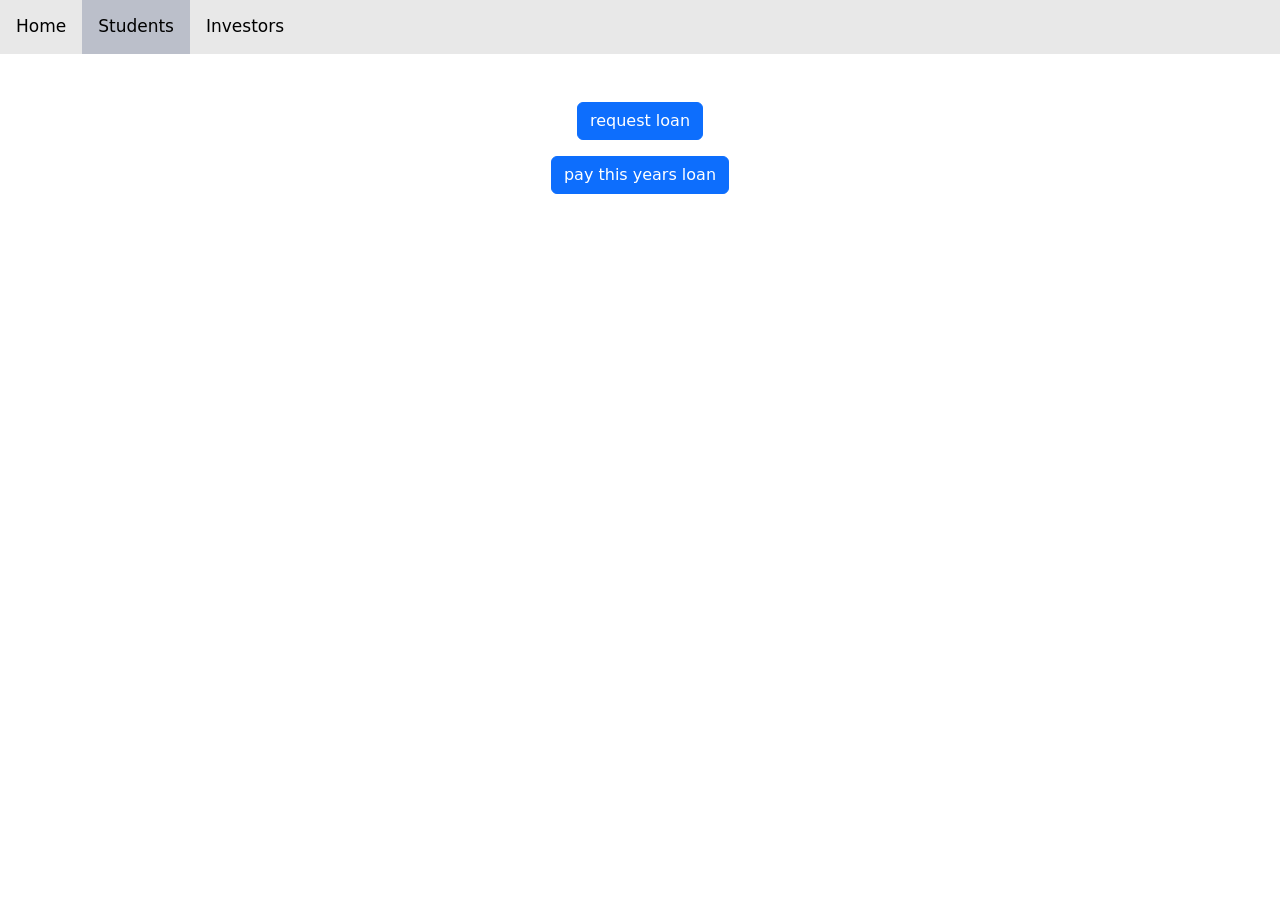
<file: templates/landing.html>
<html>
<head>
    <link rel="stylesheet" href="../static/styles/investors.css">
    <script src="https://js.stripe.com/v3/"></script>
    <link href="https://cdn.jsdelivr.net/npm/bootstrap@5.0.0-beta2/dist/css/bootstrap.min.css" rel="stylesheet" integrity="sha384-BmbxuPwQa2lc/FVzBcNJ7UAyJxM6wuqIj61tLrc4wSX0szH/Ev+nYRRuWlolflfl" crossorigin="anonymous">
    <script src="https://cdn.jsdelivr.net/npm/bootstrap@5.0.0-beta2/dist/js/bootstrap.bundle.min.js" integrity="sha384-b5kHyXgcpbZJO/tY9Ul7kGkf1S0CWuKcCD38l8YkeH8z8QjE0GmW1gYU5S9FOnJ0" crossorigin="anonymous"></script>


</head>
<body>
    <div class="topnav">
        <a href="/">Home</a>
        <a href="/students" class="active">Students</a>
        <a href="/investors">Investors</a>
    </div>
    <br/>
    <br/>
    <form action="/student/view">
        <center><button type="submit" class="btn btn-primary">request loan</button></center>
    </form>
    <form action="/student/pay">
        <center><button type="submit" class="btn btn-primary">pay this years loan</button></center>
    </form>
    
</body>
</html>
</file>
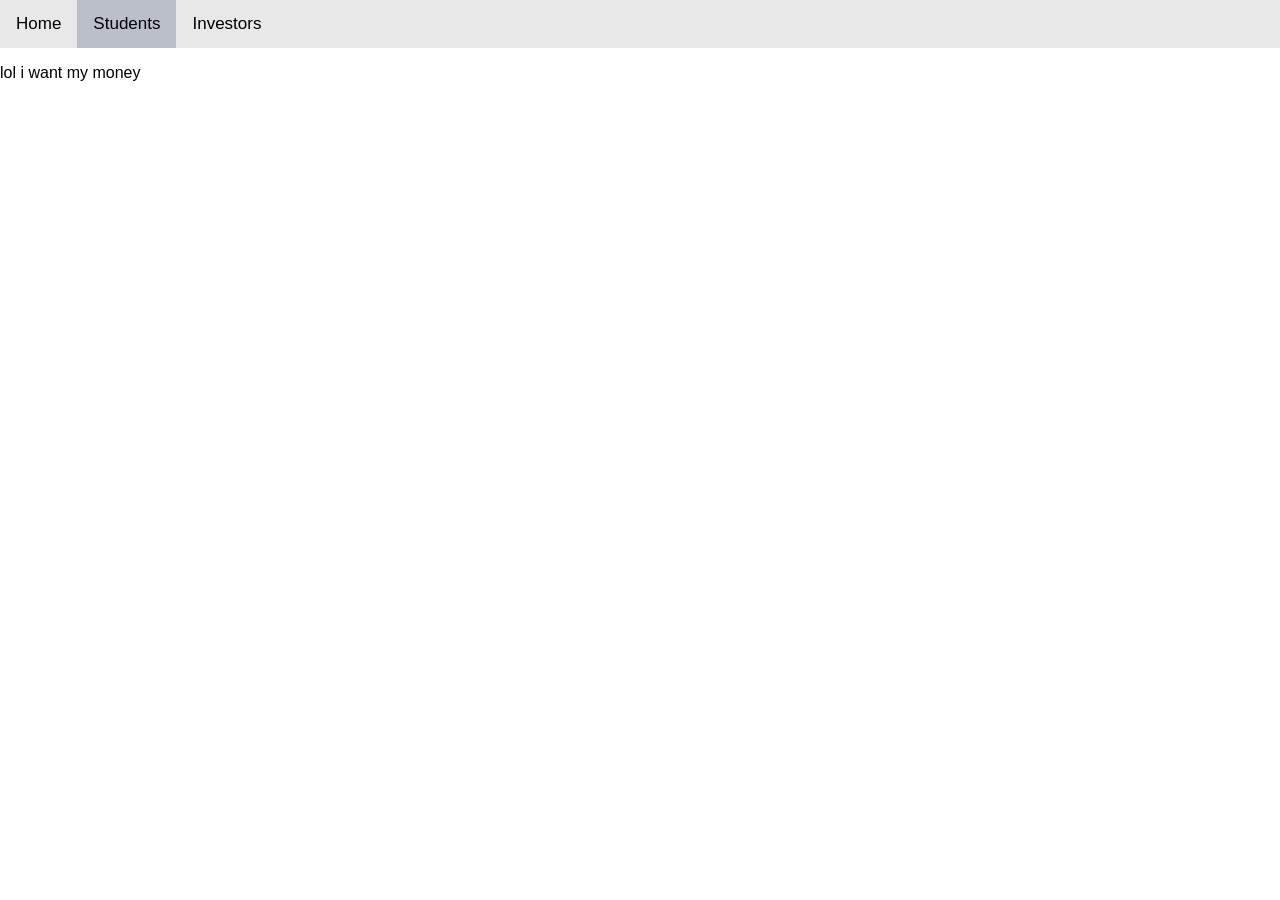
<file: templates/students.html>
<html>
    <head>
        <link rel="stylesheet" href="../static/styles/students.css">
    </head>
    <body>
        <div class="topnav">
            <a href="/">Home</a>
            <a href="/students" class="active">Students</a>
            <a href="/investors">Investors</a>
        </div>
        <p>lol i want my money</p>
    </body>
</html>
</file>
<file: static/styles/index.css>
body {
    margin: 0;
    font-family: Arial, Helvetica, sans-serif;
    background-color: #ffffff;
    color:rgb(0, 0, 0);

  }
  
  .topnav {
    overflow: hidden;
    background-color: #e8e8e8;
  }
  
  .topnav a {
    float: left;
    color: #000000;
    text-align: center;
    padding: 14px 16px;
    text-decoration: none;
    font-size: 17px;
    
  }
  
  .topnav a:hover {
    background-color: #d3e0ea;
    color: rgb(0, 0, 0);
  }
  
  .topnav a.active {
    background-color: #bbbfca;
    color: rgb(0, 0, 0);
  }
</file>
<file: smash-template-opl/smash-template-opl/assets/css/default.css>
/* Deafult Margin & Padding */
/*-- Margin Top --*/
.mt-5 {
	margin-top: 5px;
}
.mt-10 {
	margin-top: 10px;
}
.mt-15 {
	margin-top: 15px;
}
.mt-20 {
	margin-top: 20px;
}
.mt-25 {
	margin-top: 25px;
}
.mt-30 {
	margin-top: 30px;
}
.mt-35 {
	margin-top: 35px;
}
.mt-40 {
	margin-top: 40px;
}
.mt-45 {
	margin-top: 45px;
}
.mt-50 {
	margin-top: 50px;
}
.mt-55 {
	margin-top: 55px;
}
.mt-60 {
	margin-top: 60px;
}
.mt-65 {
	margin-top: 65px;
}
.mt-70 {
	margin-top: 70px;
}
.mt-75 {
	margin-top: 75px;
}
.mt-80 {
	margin-top: 80px;
}
.mt-85 {
	margin-top: 85px;
}
.mt-90 {
	margin-top: 90px;
}
.mt-95 {
	margin-top: 95px;
}
.mt-100 {
	margin-top: 100px;
}
.mt-105 {
	margin-top: 105px;
}
.mt-110 {
	margin-top: 110px;
}
.mt-115 {
	margin-top: 115px;
}
.mt-120 {
	margin-top: 120px;
}
.mt-125 {
	margin-top: 125px;
}
.mt-130 {
	margin-top: 130px;
}
.mt-135 {
	margin-top: 135px;
}
.mt-140 {
	margin-top: 140px;
}
.mt-145 {
	margin-top: 145px;
}
.mt-150 {
	margin-top: 150px;
}
.mt-155 {
	margin-top: 155px;
}
.mt-160 {
	margin-top: 160px;
}
.mt-165 {
	margin-top: 165px;
}
.mt-170 {
	margin-top: 170px;
}
.mt-175 {
	margin-top: 175px;
}
.mt-180 {
	margin-top: 180px;
}
.mt-185 {
	margin-top: 185px;
}
.mt-190 {
	margin-top: 190px;
}
.mt-195 {
	margin-top: 195px;
}
.mt-200 {
	margin-top: 200px;
}
/*-- Margin Bottom --*/

.mb-5 {
	margin-bottom: 5px;
}
.mb-10 {
	margin-bottom: 10px;
}
.mb-15 {
	margin-bottom: 15px;
}
.mb-20 {
	margin-bottom: 20px;
}
.mb-25 {
	margin-bottom: 25px;
}
.mb-30 {
	margin-bottom: 30px;
}
.mb-35 {
	margin-bottom: 35px;
}
.mb-40 {
	margin-bottom: 40px;
}
.mb-45 {
	margin-bottom: 45px;
}
.mb-50 {
	margin-bottom: 50px;
}
.mb-55 {
	margin-bottom: 55px;
}
.mb-60 {
	margin-bottom: 60px;
}
.mb-65 {
	margin-bottom: 65px;
}
.mb-70 {
	margin-bottom: 70px;
}
.mb-75 {
	margin-bottom: 75px;
}
.mb-80 {
	margin-bottom: 80px;
}
.mb-85 {
	margin-bottom: 85px;
}
.mb-90 {
	margin-bottom: 90px;
}
.mb-95 {
	margin-bottom: 95px;
}
.mb-100 {
	margin-bottom: 100px;
}
.mb-105 {
	margin-bottom: 105px;
}
.mb-110 {
	margin-bottom: 110px;
}
.mb-115 {
	margin-bottom: 115px;
}
.mb-120 {
	margin-bottom: 120px;
}
.mb-125 {
	margin-bottom: 125px;
}
.mb-130 {
	margin-bottom: 130px;
}
.mb-135 {
	margin-bottom: 135px;
}
.mb-140 {
	margin-bottom: 140px;
}
.mb-145 {
	margin-bottom: 145px;
}
.mb-150 {
	margin-bottom: 150px;
}
.mb-155 {
	margin-bottom: 155px;
}
.mb-160 {
	margin-bottom: 160px;
}
.mb-165 {
	margin-bottom: 165px;
}
.mb-170 {
	margin-bottom: 170px;
}
.mb-175 {
	margin-bottom: 175px;
}
.mb-180 {
	margin-bottom: 180px;
}
.mb-185 {
	margin-bottom: 185px;
}
.mb-190 {
	margin-bottom: 190px;
}
.mb-195 {
	margin-bottom: 195px;
}
.mb-200 {
	margin-bottom: 200px;
}
/*-- margin left --*/
.ml-5 {
	margin-left: 5px;
}
.ml-10 {
	margin-left: 10px;
}
.ml-15 {
	margin-left: 15px;
}
.ml-20 {
	margin-left: 20px;
}
.ml-25 {
	margin-left: 25px;
}
.ml-30 {
	margin-left: 30px;
}
.ml-35 {
	margin-left: 35px;
}
.ml-40 {
	margin-left: 40px;
}
.ml-45 {
	margin-left: 45px;
}
.ml-50 {
	margin-left: 50px;
}
.ml-55 {
	margin-left: 55px;
}
.ml-60 {
	margin-left: 60px;
}
.ml-65 {
	margin-left: 65px;
}
.ml-70 {
	margin-left: 70px;
}
.ml-75 {
	margin-left: 75px;
}
.ml-80 {
	margin-left: 80px;
}
.ml-85 {
	margin-left: 85px;
}
.ml-90 {
	margin-left: 90px;
}
.ml-95 {
	margin-left: 95px;
}
.ml-100 {
	margin-left: 100px;
}
.ml-105 {
	margin-left: 105px;
}
.ml-110 {
	margin-left: 110px;
}
.ml-115 {
	margin-left: 115px;
}
.ml-120 {
	margin-left: 120px;
}
.ml-125 {
	margin-left: 125px;
}
.ml-130 {
	margin-left: 130px;
}
.ml-135 {
	margin-left: 135px;
}
.ml-140 {
	margin-left: 140px;
}
.ml-145 {
	margin-left: 145px;
}
.ml-150 {
	margin-left: 150px;
}
.ml-155 {
	margin-left: 155px;
}
.ml-160 {
	margin-left: 160px;
}
.ml-165 {
	margin-left: 165px;
}
.ml-170 {
	margin-left: 170px;
}
.ml-175 {
	margin-left: 175px;
}
.ml-180 {
	margin-left: 180px;
}
.ml-185 {
	margin-left: 185px;
}
.ml-190 {
	margin-left: 190px;
}
.ml-195 {
	margin-left: 195px;
}
.ml-200 {
	margin-left: 200px;
}
/*-- margin right --*/
.mr-5 {
	margin-right: 5px;
}
.mr-10 {
	margin-right: 10px;
}
.mr-15 {
	margin-right: 15px;
}
.mr-20 {
	margin-right: 20px;
}
.mr-25 {
	margin-right: 25px;
}
.mr-30 {
	margin-right: 30px;
}
.mr-35 {
	margin-right: 35px;
}
.mr-40 {
	margin-right: 40px;
}
.mr-45 {
	margin-right: 45px;
}
.mr-50 {
	margin-right: 50px;
}
.mr-55 {
	margin-right: 55px;
}
.mr-60 {
	margin-right: 60px;
}
.mr-65 {
	margin-right: 65px;
}
.mr-70 {
	margin-right: 70px;
}
.mr-75 {
	margin-right: 75px;
}
.mr-80 {
	margin-right: 80px;
}
.mr-85 {
	margin-right: 85px;
}
.mr-90 {
	margin-right: 90px;
}
.mr-95 {
	margin-right: 95px;
}
.mr-100 {
	margin-right: 100px;
}
.mr-105 {
	margin-right: 105px;
}
.mr-110 {
	margin-right: 110px;
}
.mr-115 {
	margin-right: 115px;
}
.mr-120 {
	margin-right: 120px;
}
.mr-125 {
	margin-right: 125px;
}
.mr-130 {
	margin-right: 130px;
}
.mr-135 {
	margin-right: 135px;
}
.mr-140 {
	margin-right: 140px;
}
.mr-145 {
	margin-right: 145px;
}
.mr-150 {
	margin-right: 150px;
}
.mr-155 {
	margin-right: 155px;
}
.mr-160 {
	margin-right: 160px;
}
.mr-165 {
	margin-right: 165px;
}
.mr-170 {
	margin-right: 170px;
}
.mr-175 {
	margin-right: 175px;
}
.mr-180 {
	margin-right: 180px;
}
.mr-185 {
	margin-right: 185px;
}
.mr-190 {
	margin-right: 190px;
}
.mr-195 {
	margin-right: 195px;
}
.mr-200 {
	margin-right: 200px;
}


/*-- Padding Top --*/

.pt-5 {
	padding-top: 5px;
}
.pt-10 {
	padding-top: 10px;
}
.pt-15 {
	padding-top: 15px;
}
.pt-20 {
	padding-top: 20px;
}
.pt-25 {
	padding-top: 25px;
}
.pt-30 {
	padding-top: 30px;
}
.pt-35 {
	padding-top: 35px;
}
.pt-40 {
	padding-top: 40px;
}
.pt-45 {
	padding-top: 45px;
}
.pt-50 {
	padding-top: 50px;
}
.pt-55 {
	padding-top: 55px;
}
.pt-60 {
	padding-top: 60px;
}
.pt-65 {
	padding-top: 65px;
}
.pt-70 {
	padding-top: 70px;
}
.pt-75 {
	padding-top: 75px;
}
.pt-80 {
	padding-top: 80px;
}
.pt-85 {
	padding-top: 85px;
}
.pt-90 {
	padding-top: 90px;
}
.pt-95 {
	padding-top: 95px;
}
.pt-100 {
	padding-top: 100px;
}
.pt-105 {
	padding-top: 105px;
}
.pt-110 {
	padding-top: 110px;
}
.pt-115 {
	padding-top: 115px;
}
.pt-120 {
	padding-top: 120px;
}
.pt-125 {
	padding-top: 125px;
}
.pt-130 {
	padding-top: 130px;
}
.pt-135 {
	padding-top: 135px;
}
.pt-140 {
	padding-top: 140px;
}
.pt-145 {
	padding-top: 145px;
}
.pt-150 {
	padding-top: 150px;
}
.pt-155 {
	padding-top: 155px;
}
.pt-160 {
	padding-top: 160px;
}
.pt-165 {
	padding-top: 165px;
}
.pt-170 {
	padding-top: 170px;
}
.pt-175 {
	padding-top: 175px;
}
.pt-180 {
	padding-top: 180px;
}
.pt-185 {
	padding-top: 185px;
}
.pt-190 {
	padding-top: 190px;
}
.pt-195 {
	padding-top: 195px;
}
.pt-200 {
	padding-top: 200px;
}
/*-- Padding Bottom --*/

.pb-5 {
	padding-bottom: 5px;
}
.pb-10 {
	padding-bottom: 10px;
}
.pb-15 {
	padding-bottom: 15px;
}
.pb-20 {
	padding-bottom: 20px;
}
.pb-25 {
	padding-bottom: 25px;
}
.pb-30 {
	padding-bottom: 30px;
}
.pb-35 {
	padding-bottom: 35px;
}
.pb-40 {
	padding-bottom: 40px;
}
.pb-45 {
	padding-bottom: 45px;
}
.pb-50 {
	padding-bottom: 50px;
}
.pb-55 {
	padding-bottom: 55px;
}
.pb-60 {
	padding-bottom: 60px;
}
.pb-65 {
	padding-bottom: 65px;
}
.pb-70 {
	padding-bottom: 70px;
}
.pb-75 {
	padding-bottom: 75px;
}
.pb-80 {
	padding-bottom: 80px;
}
.pb-85 {
	padding-bottom: 85px;
}
.pb-90 {
	padding-bottom: 90px;
}
.pb-95 {
	padding-bottom: 95px;
}
.pb-100 {
	padding-bottom: 100px;
}
.pb-105 {
	padding-bottom: 105px;
}
.pb-110 {
	padding-bottom: 110px;
}
.pb-115 {
	padding-bottom: 115px;
}
.pb-120 {
	padding-bottom: 120px;
}
.pb-125 {
	padding-bottom: 125px;
}
.pb-130 {
	padding-bottom: 130px;
}
.pb-135 {
	padding-bottom: 135px;
}
.pb-140 {
	padding-bottom: 140px;
}
.pb-145 {
	padding-bottom: 145px;
}
.pb-150 {
	padding-bottom: 150px;
}
.pb-155 {
	padding-bottom: 155px;
}
.pb-160 {
	padding-bottom: 160px;
}
.pb-165 {
	padding-bottom: 165px;
}
.pb-170 {
	padding-bottom: 170px;
}
.pb-175 {
	padding-bottom: 175px;
}
.pb-180 {
	padding-bottom: 180px;
}
.pb-185 {
	padding-bottom: 185px;
}
.pb-190 {
	padding-bottom: 190px;
}
.pb-195 {
	padding-bottom: 195px;
}
.pb-200 {
	padding-bottom: 200px;
}

/*-- Padding left --*/

.pl-0 {
	padding-left: 0px;
}
.pl-5 {
	padding-left: 5px;
}
.pl-10 {
	padding-left: 10px;
}
.pl-15 {
	padding-left: 15px;
}
.pl-20 {
	padding-left: 20px;
}
.pl-25 {
	padding-left: 25px;
}
.pl-30 {
	padding-left: 30px;
}
.pl-35 {
	padding-left: 35px;
}
.pl-40 {
	padding-left: 40px;
}
.pl-45 {
	padding-left: 45px;
}
.pl-50 {
	padding-left: 50px;
}
.pl-55 {
	padding-left: 55px;
}
.pl-60 {
	padding-left: 60px;
}
.pl-65 {
	padding-left: 65px;
}
.pl-70 {
	padding-left: 70px;
}
.pl-75 {
	padding-left: 75px;
}
.pl-80 {
	padding-left: 80px;
}
.pl-85 {
	padding-left: 85px;
}
.pl-90 {
	padding-left: 90px;
}
.pl-100 {
	padding-left: 100px;
}
.pl-105 {
	padding-left: 105px;
}
.pl-110 {
	padding-left: 110px;
}
.pl-115 {
	padding-left: 115px;
}
.pl-120 {
	padding-left: 120px;
}
.pl-125 {
	padding-left: 125px;
}
/*-- Padding right --*/

.pr-0 {
	padding-right: 0px;
}
.pr-5 {
	padding-right: 5px;
}
.pr-10 {
	padding-right: 10px;
}
.pr-15 {
	padding-right: 15px;
}
.pr-20 {
	padding-right: 20px;
}
.pr-25 {
	padding-right: 25px;
}
.pr-30 {
	padding-right: 30px;
}
.pr-35 {
	padding-right: 35px;
}
.pr-40 {
	padding-right: 40px;
}
.pr-45 {
	padding-right: 45px;
}
.pr-50 {
	padding-right: 50px;
}
.pr-55 {
	padding-right: 55px;
}
.pr-60 {
	padding-right: 60px;
}
.pr-65 {
	padding-right: 65px;
}
.pr-70 {
	padding-right: 70px;
}
.pr-75 {
	padding-right: 75px;
}
.pr-80 {
	padding-right: 80px;
}
.pr-85 {
	padding-right: 85px;
}
.pr-90 {
	padding-right: 90px;
}
.pr-95 {
	padding-right: 95px;
}
.pr-100 {
	padding-right: 100px;
}
.pr-105 {
	padding-right: 105px;
}
/* Background Color */

.gray-bg {
	background: #f6f6f6;
}
.white-bg {
	background: #fff;
}
.black-bg {
	background: #222;
}
/* Color */

.white {
	color: #fff;
}
.black {
	color: #222;
}
/* black overlay */

[data-overlay] {
	position: relative;
}
[data-overlay]::before {
	background: #000 none repeat scroll 0 0;
	content: "";
	height: 100%;
	left: 0;
	position: absolute;
	top: 0;
	width: 100%;
	z-index: 1;
}
[data-overlay="3"]::before {
	opacity: 0.3;
}
[data-overlay="4"]::before {
	opacity: 0.4;
}
[data-overlay="5"]::before {
	opacity: 0.5;
}
[data-overlay="6"]::before {
	opacity: 0.6;
}
[data-overlay="7"]::before {
	opacity: 0.7;
}
[data-overlay="8"]::before {
	opacity: 0.8;
}
[data-overlay="9"]::before {
	opacity: 0.9;
}
</file>
<file: static/styles/investors.css>
body {
  margin: 0;
  font-family: Arial, Helvetica, sans-serif;
  background-color: #ffffff;
  color:rgb(0, 0, 0);
}

.topnav {
  overflow: hidden;
  background-color: #e8e8e8;
}

.topnav a {
  float: left;
  color: #000000;
  text-align: center;
  padding: 14px 16px;
  text-decoration: none;
  font-size: 17px;
  
}

.topnav a:hover {
  background-color: #d3e0ea;
  color: rgb(0, 0, 0);
}

.topnav a.active {
  background-color: #bbbfca;
  color: rgb(0, 0, 0);
}
.welcome{
  margin-left: 20px;
}
#container0{
  width: 45%;
  height: 70%;
  float: left;
  margin-right: 50px;
}
#container1{
  width: 45%;
  height: 70%;
  float: left;
  margin-left: 50px;
}
</file>
<file: static/styles/students.css>
body {
  margin: 0;
  font-family: Arial, Helvetica, sans-serif;
  background-color: #ffffff;
  color:rgb(0, 0, 0);

}

.topnav {
  overflow: hidden;
  background-color: #e8e8e8;
}

.topnav a {
  float: left;
  color: #000000;
  text-align: center;
  padding: 14px 16px;
  text-decoration: none;
  font-size: 17px;
  
}

.topnav a:hover {
  background-color: #d3e0ea;
  color: rgb(0, 0, 0);
}

.topnav a.active {
  background-color: #bbbfca;
  color: rgb(0, 0, 0);
}
</file>
<file: smash-template-opl/smash-template-opl/assets/css/style.css>
/*-----------------------------------------------------------------------------------

    Template Name: Smash - Bootstrap Template
    Template URI: uideck.com
    Author: UIdeck
    Version: 1.0

-----------------------------------------------------------------------------------

    CSS INDEX
    ===================

    01. Theme default CSS
	02. Header
    03. Hero
	04. Footer

-----------------------------------------------------------------------------------*/
/*===========================
      01.COMMON css 
===========================*/
@import url("https://fonts.googleapis.com/css?family=Poppins:300,400,500,600,700,800");
body {
  font-family: "Poppins", sans-serif;
  font-weight: normal;
  font-style: normal;
  color: #121212; }

* {
  margin: 0;
  padding: 0;
  -webkit-box-sizing: border-box;
  -moz-box-sizing: border-box;
  box-sizing: border-box; }

img {
  max-width: 100%; }

a:focus,
input:focus,
textarea:focus,
button:focus {
  text-decoration: none;
  outline: none; }

a:focus,
a:hover {
  text-decoration: none; }

i,
span,
a {
  display: inline-block; }

h1,
h2,
h3,
h4,
h5,
h6 {
  font-family: "Poppins", sans-serif;
  font-weight: 600;
  color: #121212;
  margin: 0px; }

h1 {
  font-size: 48px; }

h2 {
  font-size: 36px; }

h3 {
  font-size: 28px; }

h4 {
  font-size: 22px; }

h5 {
  font-size: 18px; }

h6 {
  font-size: 16px; }

ul, ol {
  margin: 0px;
  padding: 0px;
  list-style-type: none; }

p {
  font-size: 16px;
  font-weight: 400;
  line-height: 24px;
  color: #121212;
  margin: 0px; }

.bg_cover {
  background-position: center center;
  background-size: cover;
  background-repeat: no-repeat;
  width: 100%;
  height: 100%; }

/*===== All Slick Slide Outline Style =====*/
.slick-slide {
  outline: 0; }

/*===== All Section Title Style =====*/
.section-title .title {
  font-size: 44px;
  font-weight: 600;
  color: #121212;
  line-height: 55px; }
  @media (max-width: 767px) {
    .section-title .title {
      font-size: 30px;
      line-height: 35px; } }
.section-title .text {
  font-size: 16px;
  line-height: 24px;
  color: #6c6c6c;
  margin-top: 24px; }

/*===== All Preloader Style =====*/
.preloader {
  /* Body Overlay */
  position: fixed;
  top: 0;
  left: 0;
  display: table;
  height: 100%;
  width: 100%;
  /* Change Background Color */
  background: #fff;
  z-index: 99999; }
  .preloader .loader {
    display: table-cell;
    vertical-align: middle;
    text-align: center; }
    .preloader .loader .ytp-spinner {
      position: absolute;
      left: 50%;
      top: 50%;
      width: 64px;
      margin-left: -32px;
      z-index: 18;
      pointer-events: none; }
      .preloader .loader .ytp-spinner .ytp-spinner-container {
        pointer-events: none;
        position: absolute;
        width: 100%;
        padding-bottom: 100%;
        top: 50%;
        left: 50%;
        margin-top: -50%;
        margin-left: -50%;
        -webkit-animation: ytp-spinner-linspin 1568.23529647ms linear infinite;
        -moz-animation: ytp-spinner-linspin 1568.23529647ms linear infinite;
        -o-animation: ytp-spinner-linspin 1568.23529647ms linear infinite;
        animation: ytp-spinner-linspin 1568.23529647ms linear infinite; }
        .preloader .loader .ytp-spinner .ytp-spinner-container .ytp-spinner-rotator {
          position: absolute;
          width: 100%;
          height: 100%;
          -webkit-animation: ytp-spinner-easespin 5332ms cubic-bezier(0.4, 0, 0.2, 1) infinite both;
          -moz-animation: ytp-spinner-easespin 5332ms cubic-bezier(0.4, 0, 0.2, 1) infinite both;
          -o-animation: ytp-spinner-easespin 5332ms cubic-bezier(0.4, 0, 0.2, 1) infinite both;
          animation: ytp-spinner-easespin 5332ms cubic-bezier(0.4, 0, 0.2, 1) infinite both; }
          .preloader .loader .ytp-spinner .ytp-spinner-container .ytp-spinner-rotator .ytp-spinner-left {
            position: absolute;
            top: 0;
            left: 0;
            bottom: 0;
            overflow: hidden;
            right: 50%; }
          .preloader .loader .ytp-spinner .ytp-spinner-container .ytp-spinner-rotator .ytp-spinner-right {
            position: absolute;
            top: 0;
            right: 0;
            bottom: 0;
            overflow: hidden;
            left: 50%; }
    .preloader .loader .ytp-spinner-circle {
      box-sizing: border-box;
      position: absolute;
      width: 200%;
      height: 100%;
      border-style: solid;
      /* Spinner Color */
      border-color: #0067f4 #0067f4 #e9ecef;
      border-radius: 50%;
      border-width: 6px; }
    .preloader .loader .ytp-spinner-left .ytp-spinner-circle {
      left: 0;
      right: -100%;
      border-right-color: #e9ecef;
      -webkit-animation: ytp-spinner-left-spin 1333ms cubic-bezier(0.4, 0, 0.2, 1) infinite both;
      -moz-animation: ytp-spinner-left-spin 1333ms cubic-bezier(0.4, 0, 0.2, 1) infinite both;
      -o-animation: ytp-spinner-left-spin 1333ms cubic-bezier(0.4, 0, 0.2, 1) infinite both;
      animation: ytp-spinner-left-spin 1333ms cubic-bezier(0.4, 0, 0.2, 1) infinite both; }
    .preloader .loader .ytp-spinner-right .ytp-spinner-circle {
      left: -100%;
      right: 0;
      border-left-color: #e9ecef;
      -webkit-animation: ytp-right-spin 1333ms cubic-bezier(0.4, 0, 0.2, 1) infinite both;
      -moz-animation: ytp-right-spin 1333ms cubic-bezier(0.4, 0, 0.2, 1) infinite both;
      -o-animation: ytp-right-spin 1333ms cubic-bezier(0.4, 0, 0.2, 1) infinite both;
      animation: ytp-right-spin 1333ms cubic-bezier(0.4, 0, 0.2, 1) infinite both; }

/* Preloader Animations */
@-webkit-keyframes ytp-spinner-linspin {
  to {
    -webkit-transform: rotate(360deg);
    -moz-transform: rotate(360deg);
    -ms-transform: rotate(360deg);
    -o-transform: rotate(360deg);
    transform: rotate(360deg); } }
@keyframes ytp-spinner-linspin {
  to {
    -webkit-transform: rotate(360deg);
    -moz-transform: rotate(360deg);
    -ms-transform: rotate(360deg);
    -o-transform: rotate(360deg);
    transform: rotate(360deg); } }
@-webkit-keyframes ytp-spinner-easespin {
  12.5% {
    -webkit-transform: rotate(135deg);
    -moz-transform: rotate(135deg);
    -ms-transform: rotate(135deg);
    -o-transform: rotate(135deg);
    transform: rotate(135deg); }
  25% {
    -webkit-transform: rotate(270deg);
    -moz-transform: rotate(270deg);
    -ms-transform: rotate(270deg);
    -o-transform: rotate(270deg);
    transform: rotate(270deg); }
  37.5% {
    -webkit-transform: rotate(405deg);
    -moz-transform: rotate(405deg);
    -ms-transform: rotate(405deg);
    -o-transform: rotate(405deg);
    transform: rotate(405deg); }
  50% {
    -webkit-transform: rotate(540deg);
    -moz-transform: rotate(540deg);
    -ms-transform: rotate(540deg);
    -o-transform: rotate(540deg);
    transform: rotate(540deg); }
  62.5% {
    -webkit-transform: rotate(675deg);
    -moz-transform: rotate(675deg);
    -ms-transform: rotate(675deg);
    -o-transform: rotate(675deg);
    transform: rotate(675deg); }
  75% {
    -webkit-transform: rotate(810deg);
    -moz-transform: rotate(810deg);
    -ms-transform: rotate(810deg);
    -o-transform: rotate(810deg);
    transform: rotate(810deg); }
  87.5% {
    -webkit-transform: rotate(945deg);
    -moz-transform: rotate(945deg);
    -ms-transform: rotate(945deg);
    -o-transform: rotate(945deg);
    transform: rotate(945deg); }
  to {
    -webkit-transform: rotate(1080deg);
    -moz-transform: rotate(1080deg);
    -ms-transform: rotate(1080deg);
    -o-transform: rotate(1080deg);
    transform: rotate(1080deg); } }
@keyframes ytp-spinner-easespin {
  12.5% {
    -webkit-transform: rotate(135deg);
    -moz-transform: rotate(135deg);
    -ms-transform: rotate(135deg);
    -o-transform: rotate(135deg);
    transform: rotate(135deg); }
  25% {
    -webkit-transform: rotate(270deg);
    -moz-transform: rotate(270deg);
    -ms-transform: rotate(270deg);
    -o-transform: rotate(270deg);
    transform: rotate(270deg); }
  37.5% {
    -webkit-transform: rotate(405deg);
    -moz-transform: rotate(405deg);
    -ms-transform: rotate(405deg);
    -o-transform: rotate(405deg);
    transform: rotate(405deg); }
  50% {
    -webkit-transform: rotate(540deg);
    -moz-transform: rotate(540deg);
    -ms-transform: rotate(540deg);
    -o-transform: rotate(540deg);
    transform: rotate(540deg); }
  62.5% {
    -webkit-transform: rotate(675deg);
    -moz-transform: rotate(675deg);
    -ms-transform: rotate(675deg);
    -o-transform: rotate(675deg);
    transform: rotate(675deg); }
  75% {
    -webkit-transform: rotate(810deg);
    -moz-transform: rotate(810deg);
    -ms-transform: rotate(810deg);
    -o-transform: rotate(810deg);
    transform: rotate(810deg); }
  87.5% {
    -webkit-transform: rotate(945deg);
    -moz-transform: rotate(945deg);
    -ms-transform: rotate(945deg);
    -o-transform: rotate(945deg);
    transform: rotate(945deg); }
  to {
    -webkit-transform: rotate(1080deg);
    -moz-transform: rotate(1080deg);
    -ms-transform: rotate(1080deg);
    -o-transform: rotate(1080deg);
    transform: rotate(1080deg); } }
@-webkit-keyframes ytp-spinner-left-spin {
  0% {
    -webkit-transform: rotate(130deg);
    -moz-transform: rotate(130deg);
    -ms-transform: rotate(130deg);
    -o-transform: rotate(130deg);
    transform: rotate(130deg); }
  50% {
    -webkit-transform: rotate(-5deg);
    -moz-transform: rotate(-5deg);
    -ms-transform: rotate(-5deg);
    -o-transform: rotate(-5deg);
    transform: rotate(-5deg); }
  to {
    -webkit-transform: rotate(130deg);
    -moz-transform: rotate(130deg);
    -ms-transform: rotate(130deg);
    -o-transform: rotate(130deg);
    transform: rotate(130deg); } }
@keyframes ytp-spinner-left-spin {
  0% {
    -webkit-transform: rotate(130deg);
    -moz-transform: rotate(130deg);
    -ms-transform: rotate(130deg);
    -o-transform: rotate(130deg);
    transform: rotate(130deg); }
  50% {
    -webkit-transform: rotate(-5deg);
    -moz-transform: rotate(-5deg);
    -ms-transform: rotate(-5deg);
    -o-transform: rotate(-5deg);
    transform: rotate(-5deg); }
  to {
    -webkit-transform: rotate(130deg);
    -moz-transform: rotate(130deg);
    -ms-transform: rotate(130deg);
    -o-transform: rotate(130deg);
    transform: rotate(130deg); } }
@-webkit-keyframes ytp-right-spin {
  0% {
    -webkit-transform: rotate(-130deg);
    -moz-transform: rotate(-130deg);
    -ms-transform: rotate(-130deg);
    -o-transform: rotate(-130deg);
    transform: rotate(-130deg); }
  50% {
    -webkit-transform: rotate(5deg);
    -moz-transform: rotate(5deg);
    -ms-transform: rotate(5deg);
    -o-transform: rotate(5deg);
    transform: rotate(5deg); }
  to {
    -webkit-transform: rotate(-130deg);
    -moz-transform: rotate(-130deg);
    -ms-transform: rotate(-130deg);
    -o-transform: rotate(-130deg);
    transform: rotate(-130deg); } }
@keyframes ytp-right-spin {
  0% {
    -webkit-transform: rotate(-130deg);
    -moz-transform: rotate(-130deg);
    -ms-transform: rotate(-130deg);
    -o-transform: rotate(-130deg);
    transform: rotate(-130deg); }
  50% {
    -webkit-transform: rotate(5deg);
    -moz-transform: rotate(5deg);
    -ms-transform: rotate(5deg);
    -o-transform: rotate(5deg);
    transform: rotate(5deg); }
  to {
    -webkit-transform: rotate(-130deg);
    -moz-transform: rotate(-130deg);
    -ms-transform: rotate(-130deg);
    -o-transform: rotate(-130deg);
    transform: rotate(-130deg); } }
/*===========================
    11.BUTTON css 
===========================*/
.buttons-title .title {
  font-size: 36px;
  line-height: 45px;
  color: #6c6c6c; }
  @media (max-width: 767px) {
    .buttons-title .title {
      font-size: 24px;
      line-height: 35px; } }

.main-btn {
  display: inline-block;
  font-weight: 700;
  text-align: center;
  white-space: nowrap;
  vertical-align: middle;
  -webkit-user-select: none;
  -moz-user-select: none;
  -ms-user-select: none;
  user-select: none;
  border: 2px solid transparent;
  padding: 0 32px;
  font-size: 16px;
  line-height: 46px;
  color: #0067f4;
  cursor: pointer;
  z-index: 5;
  -webkit-transition: all 0.4s ease-out 0s;
  -moz-transition: all 0.4s ease-out 0s;
  -ms-transition: all 0.4s ease-out 0s;
  -o-transition: all 0.4s ease-out 0s;
  transition: all 0.4s ease-out 0s;
  position: relative;
  text-transform: uppercase; }
  @media (max-width: 767px) {
    .main-btn {
      font-size: 14px;
      padding: 0 20px;
      line-height: 40px; } }

/*===== standard Buttons =====*/
.standard-buttons ul li {
  display: inline-block;
  margin-left: 18px;
  margin-top: 20px; }
  @media (max-width: 767px) {
    .standard-buttons ul li {
      margin-left: 0; } }
  .standard-buttons ul li:first-child {
    margin-left: 0; }
.standard-buttons .standard-one {
  border-color: #0067f4; }
  .standard-buttons .standard-one:hover {
    color: #0067f4;
    background-color: rgba(0, 103, 244, 0.4); }
.standard-buttons .standard-two {
  color: #fff;
  background-color: #0067f4;
  border-color: #0067f4; }
  .standard-buttons .standard-two:hover {
    color: #0067f4;
    background-color: transparent; }
.standard-buttons .standard-three {
  overflow: hidden;
  line-height: 50px;
  color: #fff;
  background: -webkit-linear-gradient(left, #0067f4 0%, #2bdbdc 50%, #0067f4 100%);
  background: -o-linear-gradient(left, #0067f4 0%, #2bdbdc 50%, #0067f4 100%);
  background: linear-gradient(to right, #0067f4 0%, #2bdbdc 50%, #0067f4 100%);
  border: 0;
  line-height: 52px;
  background-size: 200% auto; }
  @media only screen and (min-width: 768px) and (max-width: 991px) {
    .standard-buttons .standard-three {
      line-height: 44px; } }
  @media (max-width: 767px) {
    .standard-buttons .standard-three {
      line-height: 44px; } }
  .standard-buttons .standard-three:hover {
    background-position: right center; }
.standard-buttons .standard-four {
  border-color: #0067f4;
  padding-left: 60px; }
  @media (max-width: 767px) {
    .standard-buttons .standard-four {
      padding-left: 40px; } }
  .standard-buttons .standard-four span {
    position: absolute;
    top: 50%;
    -webkit-transform: translateY(-50%);
    -moz-transform: translateY(-50%);
    -ms-transform: translateY(-50%);
    -o-transform: translateY(-50%);
    transform: translateY(-50%);
    overflow: hidden;
    left: 30px;
    line-height: normal; }
    @media (max-width: 767px) {
      .standard-buttons .standard-four span {
        left: 15px; } }
  .standard-buttons .standard-four:hover {
    color: #0067f4;
    background-color: rgba(0, 103, 244, 0.4); }
    .standard-buttons .standard-four:hover i {
      animation: iconTranslateY 0.5s forwards; }
.standard-buttons .standard-five {
  color: #fff;
  background-color: #0067f4;
  border-color: #0067f4;
  padding-left: 60px; }
  @media (max-width: 767px) {
    .standard-buttons .standard-five {
      padding-left: 40px; } }
  .standard-buttons .standard-five span {
    position: absolute;
    top: 50%;
    -webkit-transform: translateY(-50%);
    -moz-transform: translateY(-50%);
    -ms-transform: translateY(-50%);
    -o-transform: translateY(-50%);
    transform: translateY(-50%);
    overflow: hidden;
    left: 30px;
    line-height: normal; }
    @media (max-width: 767px) {
      .standard-buttons .standard-five span {
        left: 15px; } }
  .standard-buttons .standard-five:hover {
    color: #0067f4;
    background-color: transparent; }
    .standard-buttons .standard-five:hover i {
      animation: iconTranslateY 0.5s forwards; }
.standard-buttons .standard-six {
  padding-right: 60px;
  overflow: hidden;
  line-height: 50px;
  color: #fff;
  background: -webkit-linear-gradient(left, #0067f4 0%, #2bdbdc 50%, #0067f4 100%);
  background: -o-linear-gradient(left, #0067f4 0%, #2bdbdc 50%, #0067f4 100%);
  background: linear-gradient(to right, #0067f4 0%, #2bdbdc 50%, #0067f4 100%);
  border: 0;
  line-height: 52px;
  background-size: 200% auto; }
  @media (max-width: 767px) {
    .standard-buttons .standard-six {
      padding-right: 40px;
      line-height: 44px; } }
  @media only screen and (min-width: 768px) and (max-width: 991px) {
    .standard-buttons .standard-six {
      line-height: 44px; } }
  .standard-buttons .standard-six span {
    position: absolute;
    top: 50%;
    -webkit-transform: translateY(-50%);
    -moz-transform: translateY(-50%);
    -ms-transform: translateY(-50%);
    -o-transform: translateY(-50%);
    transform: translateY(-50%);
    overflow: hidden;
    right: 30px;
    line-height: normal; }
    @media (max-width: 767px) {
      .standard-buttons .standard-six span {
        right: 15px; } }
  .standard-buttons .standard-six:hover {
    background-position: right center; }
    .standard-buttons .standard-six:hover i {
      -webkit-animation: iconTranslateY 0.5s forwards;
      -moz-animation: iconTranslateY 0.5s forwards;
      -o-animation: iconTranslateY 0.5s forwards;
      animation: iconTranslateY 0.5s forwards; }

/*===== Light Rounded Buttons =====*/
.light-rounded-buttons ul li {
  display: inline-block;
  margin-left: 18px;
  margin-top: 20px; }
  @media (max-width: 767px) {
    .light-rounded-buttons ul li {
      margin-left: 0; } }
  .light-rounded-buttons ul li:first-child {
    margin-left: 0; }
.light-rounded-buttons .main-btn {
  border-radius: 5px; }
.light-rounded-buttons .light-rounded-one {
  border-color: #0067f4; }
  .light-rounded-buttons .light-rounded-one:hover {
    color: #0067f4;
    background-color: rgba(0, 103, 244, 0.4); }
.light-rounded-buttons .light-rounded-two {
  color: #fff;
  background-color: #0067f4;
  border-color: #0067f4; }
  .light-rounded-buttons .light-rounded-two:hover {
    color: #0067f4;
    background-color: transparent; }
.light-rounded-buttons .light-rounded-three {
  overflow: hidden;
  line-height: 50px;
  color: #fff;
  background: -webkit-linear-gradient(left, #0067f4 0%, #2bdbdc 50%, #0067f4 100%);
  background: -o-linear-gradient(left, #0067f4 0%, #2bdbdc 50%, #0067f4 100%);
  background: linear-gradient(to right, #0067f4 0%, #2bdbdc 50%, #0067f4 100%);
  background-size: 200% auto;
  line-height: 52px;
  border: 0; }
  @media only screen and (min-width: 768px) and (max-width: 991px) {
    .light-rounded-buttons .light-rounded-three {
      line-height: 44px; } }
  @media (max-width: 767px) {
    .light-rounded-buttons .light-rounded-three {
      line-height: 44px; } }
  .light-rounded-buttons .light-rounded-three:hover {
    background-position: right center; }
.light-rounded-buttons .light-rounded-four {
  border-color: #0067f4;
  padding-left: 60px; }
  @media (max-width: 767px) {
    .light-rounded-buttons .light-rounded-four {
      padding-left: 40px; } }
  .light-rounded-buttons .light-rounded-four span {
    position: absolute;
    top: 50%;
    -webkit-transform: translateY(-50%);
    -moz-transform: translateY(-50%);
    -ms-transform: translateY(-50%);
    -o-transform: translateY(-50%);
    transform: translateY(-50%);
    overflow: hidden;
    left: 30px;
    line-height: normal; }
    @media (max-width: 767px) {
      .light-rounded-buttons .light-rounded-four span {
        left: 15px; } }
  .light-rounded-buttons .light-rounded-four:hover {
    color: #0067f4;
    background-color: rgba(0, 103, 244, 0.4); }
    .light-rounded-buttons .light-rounded-four:hover i {
      -webkit-animation: iconTranslateY 0.5s forwards;
      -moz-animation: iconTranslateY 0.5s forwards;
      -o-animation: iconTranslateY 0.5s forwards;
      animation: iconTranslateY 0.5s forwards; }
.light-rounded-buttons .light-rounded-five {
  color: #fff;
  background-color: #0067f4;
  border-color: #0067f4;
  padding-left: 60px; }
  @media (max-width: 767px) {
    .light-rounded-buttons .light-rounded-five {
      padding-left: 40px; } }
  .light-rounded-buttons .light-rounded-five span {
    position: absolute;
    top: 50%;
    -webkit-transform: translateY(-50%);
    -moz-transform: translateY(-50%);
    -ms-transform: translateY(-50%);
    -o-transform: translateY(-50%);
    transform: translateY(-50%);
    overflow: hidden;
    left: 30px;
    line-height: normal; }
    @media (max-width: 767px) {
      .light-rounded-buttons .light-rounded-five span {
        left: 15px; } }
  .light-rounded-buttons .light-rounded-five:hover {
    color: #0067f4;
    background-color: transparent; }
    .light-rounded-buttons .light-rounded-five:hover i {
      -webkit-animation: iconTranslateY 0.5s forwards;
      -moz-animation: iconTranslateY 0.5s forwards;
      -o-animation: iconTranslateY 0.5s forwards;
      animation: iconTranslateY 0.5s forwards; }
.light-rounded-buttons .light-rounded-six {
  padding-right: 60px;
  overflow: hidden;
  line-height: 50px;
  color: #fff;
  background: -webkit-linear-gradient(left, #0067f4 0%, #2bdbdc 50%, #0067f4 100%);
  background: -o-linear-gradient(left, #0067f4 0%, #2bdbdc 50%, #0067f4 100%);
  background: linear-gradient(to right, #0067f4 0%, #2bdbdc 50%, #0067f4 100%);
  background-size: 200% auto;
  line-height: 52px;
  border: 0; }
  @media only screen and (min-width: 768px) and (max-width: 991px) {
    .light-rounded-buttons .light-rounded-six {
      line-height: 44px; } }
  @media (max-width: 767px) {
    .light-rounded-buttons .light-rounded-six {
      padding-right: 40px;
      line-height: 44px; } }
  .light-rounded-buttons .light-rounded-six span {
    position: absolute;
    top: 50%;
    -webkit-transform: translateY(-50%);
    -moz-transform: translateY(-50%);
    -ms-transform: translateY(-50%);
    -o-transform: translateY(-50%);
    transform: translateY(-50%);
    overflow: hidden;
    right: 30px;
    line-height: normal; }
    @media (max-width: 767px) {
      .light-rounded-buttons .light-rounded-six span {
        right: 15px; } }
  .light-rounded-buttons .light-rounded-six:hover {
    background-position: right center; }
    .light-rounded-buttons .light-rounded-six:hover i {
      -webkit-animation: iconTranslateY 0.5s forwards;
      -moz-animation: iconTranslateY 0.5s forwards;
      -o-animation: iconTranslateY 0.5s forwards;
      animation: iconTranslateY 0.5s forwards; }

/*===== Semi Rounded Buttons =====*/
.semi-rounded-buttons ul li {
  display: inline-block;
  margin-left: 18px;
  margin-top: 20px; }
  @media (max-width: 767px) {
    .semi-rounded-buttons ul li {
      margin-left: 0; } }
  .semi-rounded-buttons ul li:first-child {
    margin-left: 0; }
.semi-rounded-buttons .main-btn {
  border-radius: 10px; }
.semi-rounded-buttons .semi-rounded-one {
  border-color: #0067f4; }
  .semi-rounded-buttons .semi-rounded-one:hover {
    color: #0067f4;
    background-color: rgba(0, 103, 244, 0.4); }
.semi-rounded-buttons .semi-rounded-two {
  color: #fff;
  background-color: #0067f4;
  border-color: #0067f4; }
  .semi-rounded-buttons .semi-rounded-two:hover {
    color: #0067f4;
    background-color: transparent; }
.semi-rounded-buttons .semi-rounded-three {
  overflow: hidden;
  line-height: 52px;
  background: -webkit-linear-gradient(left, #0067f4 0%, #2bdbdc 50%, #0067f4 100%);
  background: -o-linear-gradient(left, #0067f4 0%, #2bdbdc 50%, #0067f4 100%);
  background: linear-gradient(to right, #0067f4 0%, #2bdbdc 50%, #0067f4 100%);
  background-size: 200% auto;
  border: 0;
  color: #fff; }
  @media only screen and (min-width: 768px) and (max-width: 991px) {
    .semi-rounded-buttons .semi-rounded-three {
      line-height: 44px; } }
  @media (max-width: 767px) {
    .semi-rounded-buttons .semi-rounded-three {
      line-height: 44px; } }
  .semi-rounded-buttons .semi-rounded-three:hover {
    background-position: right center; }
.semi-rounded-buttons .semi-rounded-four {
  border-color: #0067f4;
  padding-left: 60px; }
  @media (max-width: 767px) {
    .semi-rounded-buttons .semi-rounded-four {
      padding-left: 40px; } }
  .semi-rounded-buttons .semi-rounded-four span {
    position: absolute;
    top: 50%;
    -webkit-transform: translateY(-50%);
    -moz-transform: translateY(-50%);
    -ms-transform: translateY(-50%);
    -o-transform: translateY(-50%);
    transform: translateY(-50%);
    overflow: hidden;
    left: 30px;
    line-height: normal; }
    @media (max-width: 767px) {
      .semi-rounded-buttons .semi-rounded-four span {
        left: 15px; } }
  .semi-rounded-buttons .semi-rounded-four:hover {
    color: #0067f4;
    background-color: rgba(0, 103, 244, 0.4); }
    .semi-rounded-buttons .semi-rounded-four:hover i {
      -webkit-animation: iconTranslateY 0.5s forwards;
      -moz-animation: iconTranslateY 0.5s forwards;
      -o-animation: iconTranslateY 0.5s forwards;
      animation: iconTranslateY 0.5s forwards; }
.semi-rounded-buttons .semi-rounded-five {
  color: #fff;
  background-color: #0067f4;
  border-color: #0067f4;
  padding-left: 60px; }
  @media (max-width: 767px) {
    .semi-rounded-buttons .semi-rounded-five {
      padding-left: 40px; } }
  .semi-rounded-buttons .semi-rounded-five span {
    position: absolute;
    top: 50%;
    -webkit-transform: translateY(-50%);
    -moz-transform: translateY(-50%);
    -ms-transform: translateY(-50%);
    -o-transform: translateY(-50%);
    transform: translateY(-50%);
    overflow: hidden;
    left: 30px;
    line-height: normal; }
    @media (max-width: 767px) {
      .semi-rounded-buttons .semi-rounded-five span {
        left: 15px; } }
  .semi-rounded-buttons .semi-rounded-five:hover {
    color: #0067f4;
    background-color: transparent; }
    .semi-rounded-buttons .semi-rounded-five:hover i {
      -webkit-animation: iconTranslateY 0.5s forwards;
      -moz-animation: iconTranslateY 0.5s forwards;
      -o-animation: iconTranslateY 0.5s forwards;
      animation: iconTranslateY 0.5s forwards; }
.semi-rounded-buttons .semi-rounded-six {
  padding-right: 60px;
  overflow: hidden;
  line-height: 52px;
  background: -webkit-linear-gradient(left, #0067f4 0%, #2bdbdc 50%, #0067f4 100%);
  background: -o-linear-gradient(left, #0067f4 0%, #2bdbdc 50%, #0067f4 100%);
  background: linear-gradient(to right, #0067f4 0%, #2bdbdc 50%, #0067f4 100%);
  background-size: 200% auto;
  border: 0;
  color: #fff; }
  @media only screen and (min-width: 768px) and (max-width: 991px) {
    .semi-rounded-buttons .semi-rounded-six {
      line-height: 44px; } }
  @media (max-width: 767px) {
    .semi-rounded-buttons .semi-rounded-six {
      padding-right: 40px;
      line-height: 44px; } }
  .semi-rounded-buttons .semi-rounded-six span {
    position: absolute;
    top: 50%;
    -webkit-transform: translateY(-50%);
    -moz-transform: translateY(-50%);
    -ms-transform: translateY(-50%);
    -o-transform: translateY(-50%);
    transform: translateY(-50%);
    overflow: hidden;
    right: 30px;
    line-height: normal; }
    @media (max-width: 767px) {
      .semi-rounded-buttons .semi-rounded-six span {
        right: 15px; } }
  .semi-rounded-buttons .semi-rounded-six:hover {
    background-position: right center; }
    .semi-rounded-buttons .semi-rounded-six:hover i {
      -webkit-animation: iconTranslateY 0.5s forwards;
      -moz-animation: iconTranslateY 0.5s forwards;
      -o-animation: iconTranslateY 0.5s forwards;
      animation: iconTranslateY 0.5s forwards; }

/*===== Rounded Buttons =====*/
.rounded-buttons ul li {
  display: inline-block;
  margin-left: 18px;
  margin-top: 20px; }
  @media (max-width: 767px) {
    .rounded-buttons ul li {
      margin-left: 0; } }
  .rounded-buttons ul li:first-child {
    margin-left: 0; }
.rounded-buttons .main-btn {
  border-radius: 50px; }
.rounded-buttons .rounded-one {
  border-color: #0067f4; }
  .rounded-buttons .rounded-one:hover {
    color: #0067f4;
    background-color: rgba(0, 103, 244, 0.4); }
.rounded-buttons .rounded-two {
  color: #fff;
  background-color: #0067f4;
  border-color: #0067f4; }
  .rounded-buttons .rounded-two:hover {
    color: #0067f4;
    background-color: transparent; }
.rounded-buttons .rounded-three {
  overflow: hidden;
  line-height: 52px;
  background: -webkit-linear-gradient(left, #0067f4 0%, #2bdbdc 50%, #0067f4 100%);
  background: -o-linear-gradient(left, #0067f4 0%, #2bdbdc 50%, #0067f4 100%);
  background: linear-gradient(to right, #0067f4 0%, #2bdbdc 50%, #0067f4 100%);
  background-size: 200% auto;
  color: #fff;
  border: 0; }
  @media only screen and (min-width: 768px) and (max-width: 991px) {
    .rounded-buttons .rounded-three {
      line-height: 44px; } }
  @media (max-width: 767px) {
    .rounded-buttons .rounded-three {
      line-height: 44px; } }
  .rounded-buttons .rounded-three:hover {
    background-position: right center; }
.rounded-buttons .rounded-four {
  border-color: #0067f4;
  padding-left: 60px; }
  @media (max-width: 767px) {
    .rounded-buttons .rounded-four {
      padding-left: 40px; } }
  .rounded-buttons .rounded-four span {
    position: absolute;
    top: 50%;
    -webkit-transform: translateY(-50%);
    -moz-transform: translateY(-50%);
    -ms-transform: translateY(-50%);
    -o-transform: translateY(-50%);
    transform: translateY(-50%);
    overflow: hidden;
    left: 30px;
    line-height: normal; }
    @media (max-width: 767px) {
      .rounded-buttons .rounded-four span {
        left: 15px; } }
  .rounded-buttons .rounded-four:hover {
    color: #0067f4;
    background-color: rgba(0, 103, 244, 0.4); }
    .rounded-buttons .rounded-four:hover i {
      -webkit-animation: iconTranslateY 0.5s forwards;
      -moz-animation: iconTranslateY 0.5s forwards;
      -o-animation: iconTranslateY 0.5s forwards;
      animation: iconTranslateY 0.5s forwards; }
.rounded-buttons .rounded-five {
  color: #fff;
  background-color: #0067f4;
  border-color: #0067f4;
  padding-left: 60px; }
  @media (max-width: 767px) {
    .rounded-buttons .rounded-five {
      padding-left: 40px; } }
  .rounded-buttons .rounded-five span {
    position: absolute;
    top: 50%;
    -webkit-transform: translateY(-50%);
    -moz-transform: translateY(-50%);
    -ms-transform: translateY(-50%);
    -o-transform: translateY(-50%);
    transform: translateY(-50%);
    overflow: hidden;
    left: 30px;
    line-height: normal; }
    @media (max-width: 767px) {
      .rounded-buttons .rounded-five span {
        left: 15px; } }
  .rounded-buttons .rounded-five:hover {
    color: #0067f4;
    background-color: transparent; }
    .rounded-buttons .rounded-five:hover i {
      -webkit-animation: iconTranslateY 0.5s forwards;
      -moz-animation: iconTranslateY 0.5s forwards;
      -o-animation: iconTranslateY 0.5s forwards;
      animation: iconTranslateY 0.5s forwards; }
.rounded-buttons .rounded-six {
  padding-right: 60px;
  overflow: hidden;
  line-height: 52px;
  background: -webkit-linear-gradient(left, #0067f4 0%, #2bdbdc 50%, #0067f4 100%);
  background: -o-linear-gradient(left, #0067f4 0%, #2bdbdc 50%, #0067f4 100%);
  background: linear-gradient(to right, #0067f4 0%, #2bdbdc 50%, #0067f4 100%);
  background-size: 200% auto;
  color: #fff;
  border: 0; }
  @media only screen and (min-width: 768px) and (max-width: 991px) {
    .rounded-buttons .rounded-six {
      line-height: 44px; } }
  @media (max-width: 767px) {
    .rounded-buttons .rounded-six {
      padding-right: 40px;
      line-height: 44px; } }
  .rounded-buttons .rounded-six span {
    position: absolute;
    top: 50%;
    -webkit-transform: translateY(-50%);
    -moz-transform: translateY(-50%);
    -ms-transform: translateY(-50%);
    -o-transform: translateY(-50%);
    transform: translateY(-50%);
    overflow: hidden;
    right: 30px;
    line-height: normal; }
    @media (max-width: 767px) {
      .rounded-buttons .rounded-six span {
        right: 15px; } }
  .rounded-buttons .rounded-six:hover {
    background-position: right center; }
    .rounded-buttons .rounded-six:hover i {
      -webkit-animation: iconTranslateY 0.5s forwards;
      -moz-animation: iconTranslateY 0.5s forwards;
      -o-animation: iconTranslateY 0.5s forwards;
      animation: iconTranslateY 0.5s forwards; }

/*===== Success Buttons =====*/
.success-buttons ul li {
  display: inline-block;
  margin-left: 18px;
  margin-top: 20px; }
  @media (max-width: 767px) {
    .success-buttons ul li {
      margin-left: 0; } }
  .success-buttons ul li:first-child {
    margin-left: 0; }
.success-buttons .success-one {
  border-color: #4da422;
  color: #4da422; }
  .success-buttons .success-one:hover {
    color: #4da422;
    background-color: rgba(77, 164, 34, 0.4); }
.success-buttons .success-two {
  color: #fff;
  background-color: #4da422;
  border-color: #4da422; }
  .success-buttons .success-two:hover {
    color: #4da422;
    background-color: transparent; }
.success-buttons .success-three {
  overflow: hidden;
  line-height: 52px;
  color: #fff;
  border: 0;
  background: -webkit-linear-gradient(left, #4da422 0%, #69e02e 50%, #4da422 100%);
  background: -o-linear-gradient(left, #4da422 0%, #69e02e 50%, #4da422 100%);
  background: linear-gradient(to right, #4da422 0%, #69e02e 50%, #4da422 100%);
  background-size: 200% auto; }
  @media only screen and (min-width: 768px) and (max-width: 991px) {
    .success-buttons .success-three {
      line-height: 44px; } }
  @media (max-width: 767px) {
    .success-buttons .success-three {
      line-height: 44px; } }
  .success-buttons .success-three:hover {
    background-position: right center; }
.success-buttons .success-four {
  padding-left: 60px;
  border-color: #4da422;
  color: #4da422; }
  @media (max-width: 767px) {
    .success-buttons .success-four {
      padding-left: 40px; } }
  .success-buttons .success-four span {
    position: absolute;
    top: 50%;
    -webkit-transform: translateY(-50%);
    -moz-transform: translateY(-50%);
    -ms-transform: translateY(-50%);
    -o-transform: translateY(-50%);
    transform: translateY(-50%);
    overflow: hidden;
    left: 30px;
    line-height: normal; }
    @media (max-width: 767px) {
      .success-buttons .success-four span {
        left: 15px; } }
  .success-buttons .success-four:hover {
    color: #4da422;
    background-color: rgba(77, 164, 34, 0.4); }
    .success-buttons .success-four:hover i {
      -webkit-animation: iconTranslateY 0.5s forwards;
      -moz-animation: iconTranslateY 0.5s forwards;
      -o-animation: iconTranslateY 0.5s forwards;
      animation: iconTranslateY 0.5s forwards; }
.success-buttons .success-five {
  padding-left: 60px;
  color: #fff;
  background-color: #4da422;
  border-color: #4da422; }
  @media (max-width: 767px) {
    .success-buttons .success-five {
      padding-left: 40px; } }
  .success-buttons .success-five span {
    position: absolute;
    top: 50%;
    -webkit-transform: translateY(-50%);
    -moz-transform: translateY(-50%);
    -ms-transform: translateY(-50%);
    -o-transform: translateY(-50%);
    transform: translateY(-50%);
    overflow: hidden;
    left: 30px;
    line-height: normal; }
    @media (max-width: 767px) {
      .success-buttons .success-five span {
        left: 15px; } }
  .success-buttons .success-five:hover {
    color: #4da422;
    background-color: transparent; }
    .success-buttons .success-five:hover i {
      -webkit-animation: iconTranslateY 0.5s forwards;
      -moz-animation: iconTranslateY 0.5s forwards;
      -o-animation: iconTranslateY 0.5s forwards;
      animation: iconTranslateY 0.5s forwards; }
.success-buttons .success-six {
  padding-right: 60px;
  overflow: hidden;
  line-height: 52px;
  color: #fff;
  border: 0;
  background: -webkit-linear-gradient(left, #4da422 0%, #69e02e 50%, #4da422 100%);
  background: -o-linear-gradient(left, #4da422 0%, #69e02e 50%, #4da422 100%);
  background: linear-gradient(to right, #4da422 0%, #69e02e 50%, #4da422 100%);
  background-size: 200% auto; }
  @media only screen and (min-width: 768px) and (max-width: 991px) {
    .success-buttons .success-six {
      line-height: 44px; } }
  @media (max-width: 767px) {
    .success-buttons .success-six {
      padding-right: 40px;
      line-height: 44px; } }
  .success-buttons .success-six span {
    position: absolute;
    top: 50%;
    -webkit-transform: translateY(-50%);
    -moz-transform: translateY(-50%);
    -ms-transform: translateY(-50%);
    -o-transform: translateY(-50%);
    transform: translateY(-50%);
    overflow: hidden;
    right: 30px;
    line-height: normal; }
    @media (max-width: 767px) {
      .success-buttons .success-six span {
        right: 15px; } }
  .success-buttons .success-six:hover {
    background-position: right center; }
    .success-buttons .success-six:hover i {
      -webkit-animation: iconTranslateY 0.5s forwards;
      -moz-animation: iconTranslateY 0.5s forwards;
      -o-animation: iconTranslateY 0.5s forwards;
      animation: iconTranslateY 0.5s forwards; }

/*===== Warning Buttons =====*/
.warning-buttons ul li {
  display: inline-block;
  margin-left: 18px;
  margin-top: 20px; }
  @media (max-width: 767px) {
    .warning-buttons ul li {
      margin-left: 0; } }
  .warning-buttons ul li:first-child {
    margin-left: 0; }
.warning-buttons .warning-one {
  border-color: #ffb400;
  color: #ffb400; }
  .warning-buttons .warning-one:hover {
    color: #ffb400;
    background-color: rgba(255, 180, 0, 0.4); }
.warning-buttons .warning-two {
  color: #fff;
  background-color: #ffb400;
  border-color: #ffb400; }
  @media only screen and (min-width: 768px) and (max-width: 991px) {
    .warning-buttons .warning-two {
      line-height: 44px; } }
  @media (max-width: 767px) {
    .warning-buttons .warning-two {
      padding-right: 40px;
      line-height: 44px; } }
  .warning-buttons .warning-two:hover {
    color: #ffb400;
    background-color: transparent; }
.warning-buttons .warning-three {
  overflow: hidden;
  line-height: 52px;
  color: #fff;
  border: 0;
  background: -webkit-linear-gradient(left, #ffb400 0%, #f7e500 50%, #ffb400 100%);
  background: -o-linear-gradient(left, #ffb400 0%, #f7e500 50%, #ffb400 100%);
  background: linear-gradient(to right, #ffb400 0%, #f7e500 50%, #ffb400 100%);
  background-size: 200% auto; }
  @media only screen and (min-width: 768px) and (max-width: 991px) {
    .warning-buttons .warning-three {
      line-height: 44px; } }
  @media (max-width: 767px) {
    .warning-buttons .warning-three {
      line-height: 44px; } }
  .warning-buttons .warning-three:hover {
    background-position: right center; }
.warning-buttons .warning-four {
  padding-left: 60px;
  border-color: #ffb400;
  color: #ffb400; }
  @media (max-width: 767px) {
    .warning-buttons .warning-four {
      padding-left: 40px; } }
  .warning-buttons .warning-four span {
    position: absolute;
    top: 50%;
    -webkit-transform: translateY(-50%);
    -moz-transform: translateY(-50%);
    -ms-transform: translateY(-50%);
    -o-transform: translateY(-50%);
    transform: translateY(-50%);
    overflow: hidden;
    left: 30px;
    line-height: normal; }
    @media (max-width: 767px) {
      .warning-buttons .warning-four span {
        left: 15px; } }
  .warning-buttons .warning-four:hover {
    color: #ffb400;
    background-color: rgba(255, 180, 0, 0.4); }
    .warning-buttons .warning-four:hover i {
      -webkit-animation: iconTranslateY 0.5s forwards;
      -moz-animation: iconTranslateY 0.5s forwards;
      -o-animation: iconTranslateY 0.5s forwards;
      animation: iconTranslateY 0.5s forwards; }
.warning-buttons .warning-five {
  padding-left: 60px;
  color: #fff;
  background-color: #ffb400;
  border-color: #ffb400; }
  @media (max-width: 767px) {
    .warning-buttons .warning-five {
      padding-left: 40px; } }
  .warning-buttons .warning-five span {
    position: absolute;
    top: 50%;
    -webkit-transform: translateY(-50%);
    -moz-transform: translateY(-50%);
    -ms-transform: translateY(-50%);
    -o-transform: translateY(-50%);
    transform: translateY(-50%);
    overflow: hidden;
    left: 30px;
    line-height: normal; }
    @media (max-width: 767px) {
      .warning-buttons .warning-five span {
        left: 15px; } }
  .warning-buttons .warning-five:hover {
    color: #ffb400;
    background-color: transparent; }
    .warning-buttons .warning-five:hover i {
      -webkit-animation: iconTranslateY 0.5s forwards;
      -moz-animation: iconTranslateY 0.5s forwards;
      -o-animation: iconTranslateY 0.5s forwards;
      animation: iconTranslateY 0.5s forwards; }
.warning-buttons .warning-six {
  padding-right: 60px;
  overflow: hidden;
  line-height: 52px;
  color: #fff;
  border: 0;
  background: -webkit-linear-gradient(left, #ffb400 0%, #f7e500 50%, #ffb400 100%);
  background: -o-linear-gradient(left, #ffb400 0%, #f7e500 50%, #ffb400 100%);
  background: linear-gradient(to right, #ffb400 0%, #f7e500 50%, #ffb400 100%);
  background-size: 200% auto; }
  @media only screen and (min-width: 768px) and (max-width: 991px) {
    .warning-buttons .warning-six {
      line-height: 44px; } }
  @media (max-width: 767px) {
    .warning-buttons .warning-six {
      padding-right: 40px;
      line-height: 44px; } }
  .warning-buttons .warning-six span {
    position: absolute;
    top: 50%;
    -webkit-transform: translateY(-50%);
    -moz-transform: translateY(-50%);
    -ms-transform: translateY(-50%);
    -o-transform: translateY(-50%);
    transform: translateY(-50%);
    overflow: hidden;
    right: 30px;
    line-height: normal; }
    @media (max-width: 767px) {
      .warning-buttons .warning-six span {
        right: 15px; } }
  .warning-buttons .warning-six:hover {
    background-position: right center; }
    .warning-buttons .warning-six:hover i {
      -webkit-animation: iconTranslateY 0.5s forwards;
      -moz-animation: iconTranslateY 0.5s forwards;
      -o-animation: iconTranslateY 0.5s forwards;
      animation: iconTranslateY 0.5s forwards; }

/*===== Info Buttons =====*/
.info-buttons ul li {
  display: inline-block;
  margin-left: 18px;
  margin-top: 20px; }
  @media (max-width: 767px) {
    .info-buttons ul li {
      margin-left: 0; } }
  .info-buttons ul li:first-child {
    margin-left: 0; }
.info-buttons .info-one {
  border-color: #00b8d8;
  color: #00b8d8; }
  .info-buttons .info-one:hover {
    color: #00b8d8;
    background-color: rgba(0, 184, 216, 0.4); }
.info-buttons .info-two {
  color: #fff;
  background-color: #00b8d8;
  border-color: #00b8d8; }
  .info-buttons .info-two:hover {
    color: #00b8d8;
    background-color: transparent; }
.info-buttons .info-three {
  overflow: hidden;
  line-height: 52px;
  color: #fff;
  border: 0;
  background: -webkit-linear-gradient(left, #00b8d8 0%, #32fbfc 50%, #00b8d8 100%);
  background: -o-linear-gradient(left, #00b8d8 0%, #32fbfc 50%, #00b8d8 100%);
  background: linear-gradient(to right, #00b8d8 0%, #32fbfc 50%, #00b8d8 100%);
  background-size: 200% auto; }
  @media only screen and (min-width: 768px) and (max-width: 991px) {
    .info-buttons .info-three {
      line-height: 44px; } }
  @media (max-width: 767px) {
    .info-buttons .info-three {
      line-height: 44px; } }
  .info-buttons .info-three:hover {
    background-position: right center; }
.info-buttons .info-four {
  padding-left: 60px;
  border-color: #00b8d8;
  color: #00b8d8; }
  @media (max-width: 767px) {
    .info-buttons .info-four {
      padding-left: 40px; } }
  .info-buttons .info-four span {
    position: absolute;
    top: 50%;
    -webkit-transform: translateY(-50%);
    -moz-transform: translateY(-50%);
    -ms-transform: translateY(-50%);
    -o-transform: translateY(-50%);
    transform: translateY(-50%);
    overflow: hidden;
    left: 30px;
    line-height: normal; }
    @media (max-width: 767px) {
      .info-buttons .info-four span {
        left: 15px; } }
  .info-buttons .info-four:hover {
    color: #00b8d8;
    background-color: rgba(0, 184, 216, 0.4); }
    .info-buttons .info-four:hover i {
      -webkit-animation: iconTranslateY 0.5s forwards;
      -moz-animation: iconTranslateY 0.5s forwards;
      -o-animation: iconTranslateY 0.5s forwards;
      animation: iconTranslateY 0.5s forwards; }
.info-buttons .info-five {
  padding-left: 60px;
  color: #fff;
  background-color: #00b8d8;
  border-color: #00b8d8; }
  @media (max-width: 767px) {
    .info-buttons .info-five {
      padding-left: 40px; } }
  .info-buttons .info-five span {
    position: absolute;
    top: 50%;
    -webkit-transform: translateY(-50%);
    -moz-transform: translateY(-50%);
    -ms-transform: translateY(-50%);
    -o-transform: translateY(-50%);
    transform: translateY(-50%);
    overflow: hidden;
    left: 30px;
    line-height: normal; }
    @media (max-width: 767px) {
      .info-buttons .info-five span {
        left: 15px; } }
  .info-buttons .info-five:hover {
    color: #00b8d8;
    background-color: transparent; }
    .info-buttons .info-five:hover i {
      -webkit-animation: iconTranslateY 0.5s forwards;
      -moz-animation: iconTranslateY 0.5s forwards;
      -o-animation: iconTranslateY 0.5s forwards;
      animation: iconTranslateY 0.5s forwards; }
.info-buttons .info-six {
  padding-right: 60px;
  overflow: hidden;
  line-height: 52px;
  color: #fff;
  border: 0;
  background: -webkit-linear-gradient(left, #00b8d8 0%, #32fbfc 50%, #00b8d8 100%);
  background: -o-linear-gradient(left, #00b8d8 0%, #32fbfc 50%, #00b8d8 100%);
  background: linear-gradient(to right, #00b8d8 0%, #32fbfc 50%, #00b8d8 100%);
  background-size: 200% auto; }
  @media only screen and (min-width: 768px) and (max-width: 991px) {
    .info-buttons .info-six {
      line-height: 44px; } }
  @media (max-width: 767px) {
    .info-buttons .info-six {
      padding-right: 40px;
      line-height: 44px; } }
  .info-buttons .info-six span {
    position: absolute;
    top: 50%;
    -webkit-transform: translateY(-50%);
    -moz-transform: translateY(-50%);
    -ms-transform: translateY(-50%);
    -o-transform: translateY(-50%);
    transform: translateY(-50%);
    overflow: hidden;
    right: 30px;
    line-height: normal; }
    @media (max-width: 767px) {
      .info-buttons .info-six span {
        right: 15px; } }
  .info-buttons .info-six:hover {
    background-position: right center; }
    .info-buttons .info-six:hover i {
      -webkit-animation: iconTranslateY 0.5s forwards;
      -moz-animation: iconTranslateY 0.5s forwards;
      -o-animation: iconTranslateY 0.5s forwards;
      animation: iconTranslateY 0.5s forwards; }

/*===== Danger Buttons =====*/
.danger-buttons ul li {
  display: inline-block;
  margin-left: 18px;
  margin-top: 20px; }
  @media (max-width: 767px) {
    .danger-buttons ul li {
      margin-left: 0; } }
  .danger-buttons ul li:first-child {
    margin-left: 0; }
.danger-buttons .danger-one {
  border-color: #fc3832;
  color: #fc3832; }
  .danger-buttons .danger-one:hover {
    color: #fc3832;
    background-color: rgba(252, 56, 50, 0.4); }
.danger-buttons .danger-two {
  color: #fff;
  background-color: #fc3832;
  border-color: #fc3832; }
  .danger-buttons .danger-two:hover {
    color: #fc3832;
    background-color: transparent; }
.danger-buttons .danger-three {
  overflow: hidden;
  line-height: 52px;
  color: #fff;
  border: 0;
  background: -webkit-linear-gradient(left, #fc3832 0%, #dc312b 50%, #fc3832 100%);
  background: -o-linear-gradient(left, #fc3832 0%, #dc312b 50%, #fc3832 100%);
  background: linear-gradient(to right, #fc3832 0%, #dc312b 50%, #fc3832 100%);
  background-size: 200% auto; }
  @media only screen and (min-width: 768px) and (max-width: 991px) {
    .danger-buttons .danger-three {
      line-height: 44px; } }
  @media (max-width: 767px) {
    .danger-buttons .danger-three {
      line-height: 44px; } }
  .danger-buttons .danger-three:hover {
    background-position: right center; }
.danger-buttons .danger-four {
  padding-left: 60px;
  border-color: #fc3832;
  color: #fc3832; }
  @media (max-width: 767px) {
    .danger-buttons .danger-four {
      padding-left: 40px; } }
  .danger-buttons .danger-four span {
    position: absolute;
    top: 50%;
    -webkit-transform: translateY(-50%);
    -moz-transform: translateY(-50%);
    -ms-transform: translateY(-50%);
    -o-transform: translateY(-50%);
    transform: translateY(-50%);
    overflow: hidden;
    left: 30px;
    line-height: normal; }
    @media (max-width: 767px) {
      .danger-buttons .danger-four span {
        left: 15px; } }
  .danger-buttons .danger-four:hover {
    color: #fc3832;
    background-color: rgba(252, 56, 50, 0.4); }
    .danger-buttons .danger-four:hover i {
      -webkit-animation: iconTranslateY 0.5s forwards;
      -moz-animation: iconTranslateY 0.5s forwards;
      -o-animation: iconTranslateY 0.5s forwards;
      animation: iconTranslateY 0.5s forwards; }
.danger-buttons .danger-five {
  padding-left: 60px;
  color: #fff;
  background-color: #fc3832;
  border-color: #fc3832; }
  @media (max-width: 767px) {
    .danger-buttons .danger-five {
      padding-left: 40px; } }
  .danger-buttons .danger-five span {
    position: absolute;
    top: 50%;
    -webkit-transform: translateY(-50%);
    -moz-transform: translateY(-50%);
    -ms-transform: translateY(-50%);
    -o-transform: translateY(-50%);
    transform: translateY(-50%);
    overflow: hidden;
    left: 30px;
    line-height: normal; }
    @media (max-width: 767px) {
      .danger-buttons .danger-five span {
        left: 15px; } }
  .danger-buttons .danger-five:hover {
    color: #fc3832;
    background-color: transparent; }
    .danger-buttons .danger-five:hover i {
      -webkit-animation: iconTranslateY 0.5s forwards;
      -moz-animation: iconTranslateY 0.5s forwards;
      -o-animation: iconTranslateY 0.5s forwards;
      animation: iconTranslateY 0.5s forwards; }
.danger-buttons .danger-six {
  padding-right: 60px;
  overflow: hidden;
  line-height: 52px;
  color: #fff;
  border: 0;
  background: -webkit-linear-gradient(left, #fc3832 0%, #dc312b 50%, #fc3832 100%);
  background: -o-linear-gradient(left, #fc3832 0%, #dc312b 50%, #fc3832 100%);
  background: linear-gradient(to right, #fc3832 0%, #dc312b 50%, #fc3832 100%);
  background-size: 200% auto; }
  @media only screen and (min-width: 768px) and (max-width: 991px) {
    .danger-buttons .danger-six {
      line-height: 44px; } }
  @media (max-width: 767px) {
    .danger-buttons .danger-six {
      padding-right: 40px;
      line-height: 44px; } }
  .danger-buttons .danger-six span {
    position: absolute;
    top: 50%;
    -webkit-transform: translateY(-50%);
    -moz-transform: translateY(-50%);
    -ms-transform: translateY(-50%);
    -o-transform: translateY(-50%);
    transform: translateY(-50%);
    overflow: hidden;
    right: 30px;
    line-height: normal; }
    @media (max-width: 767px) {
      .danger-buttons .danger-six span {
        right: 15px; } }
  .danger-buttons .danger-six:hover {
    background-position: right center; }
    .danger-buttons .danger-six:hover i {
      -webkit-animation: iconTranslateY 0.5s forwards;
      -moz-animation: iconTranslateY 0.5s forwards;
      -o-animation: iconTranslateY 0.5s forwards;
      animation: iconTranslateY 0.5s forwards; }

@-webkit-keyframes iconTranslateY {
  49% {
    -webkit-transform: translateY(100%); }
  50% {
    opacity: 0;
    -webkit-transform: translateY(-100%); }
  51% {
    opacity: 1; } }
@-moz-keyframes iconTranslateY {
  49% {
    -webkit-transform: translateY(100%); }
  50% {
    opacity: 0;
    -webkit-transform: translateY(-100%); }
  51% {
    opacity: 1; } }
@keyframes iconTranslateY {
  49% {
    -webkit-transform: translateY(100%); }
  50% {
    opacity: 0;
    -webkit-transform: translateY(-100%); }
  51% {
    opacity: 1; } }
.lg-btn {
  line-height: 64px !important;
  font-size: 18px; }
  @media (max-width: 767px) {
    .lg-btn {
      font-size: 16px;
      ine-height: 52px; } }

.el-btn {
  line-height: 80px !important;
  font-size: 20px; }
  @media (max-width: 767px) {
    .el-btn {
      font-size: 18px;
      line-height: 74px; } }

.sm-btn {
  line-height: 40px !important;
  font-size: 12px; }

/*===== Regular Icon Buttons =====*/
.regular-icon-buttons ul li {
  display: inline-block;
  margin-left: 10px;
  margin-top: 20px; }
  .regular-icon-buttons ul li:first-child {
    margin-left: 0; }
  .regular-icon-buttons ul li .regular-icon-light-one {
    width: 40px;
    height: 40px;
    line-height: 36px;
    border: 2px solid #0067f4;
    text-align: center;
    font-size: 24px;
    -webkit-transition: all 0.3s ease-out 0s;
    -moz-transition: all 0.3s ease-out 0s;
    -ms-transition: all 0.3s ease-out 0s;
    -o-transition: all 0.3s ease-out 0s;
    transition: all 0.3s ease-out 0s;
    overflow: hidden;
    color: #0067f4; }
    .regular-icon-buttons ul li .regular-icon-light-one:hover {
      color: #fff;
      background-color: #0067f4; }
  .regular-icon-buttons ul li .regular-icon-light-two {
    width: 40px;
    height: 40px;
    line-height: 36px;
    border: 2px solid #0067f4;
    text-align: center;
    font-size: 24px;
    border-radius: 5px;
    -webkit-transition: all 0.3s ease-out 0s;
    -moz-transition: all 0.3s ease-out 0s;
    -ms-transition: all 0.3s ease-out 0s;
    -o-transition: all 0.3s ease-out 0s;
    transition: all 0.3s ease-out 0s;
    overflow: hidden;
    color: #0067f4; }
    .regular-icon-buttons ul li .regular-icon-light-two:hover {
      color: #fff;
      background-color: #0067f4; }
  .regular-icon-buttons ul li .regular-icon-light-three {
    width: 40px;
    height: 40px;
    line-height: 36px;
    border: 2px solid #0067f4;
    text-align: center;
    font-size: 24px;
    border-radius: 10px;
    -webkit-transition: all 0.3s ease-out 0s;
    -moz-transition: all 0.3s ease-out 0s;
    -ms-transition: all 0.3s ease-out 0s;
    -o-transition: all 0.3s ease-out 0s;
    transition: all 0.3s ease-out 0s;
    overflow: hidden;
    color: #0067f4; }
    .regular-icon-buttons ul li .regular-icon-light-three:hover {
      color: #fff;
      background-color: #0067f4; }
  .regular-icon-buttons ul li .regular-icon-light-four {
    width: 40px;
    height: 40px;
    line-height: 36px;
    border: 2px solid #0067f4;
    text-align: center;
    font-size: 24px;
    border-radius: 50%;
    -webkit-transition: all 0.3s ease-out 0s;
    -moz-transition: all 0.3s ease-out 0s;
    -ms-transition: all 0.3s ease-out 0s;
    -o-transition: all 0.3s ease-out 0s;
    transition: all 0.3s ease-out 0s;
    overflow: hidden; }
    .regular-icon-buttons ul li .regular-icon-light-four:hover {
      color: #fff;
      background-color: #0067f4; }
  .regular-icon-buttons ul li .regular-icon-light-five {
    width: 40px;
    height: 40px;
    line-height: 40px;
    border: 0;
    text-align: center;
    font-size: 24px;
    -webkit-transition: all 0.3s ease-out 0s;
    -moz-transition: all 0.3s ease-out 0s;
    -ms-transition: all 0.3s ease-out 0s;
    -o-transition: all 0.3s ease-out 0s;
    transition: all 0.3s ease-out 0s;
    position: relative;
    z-index: 5;
    overflow: hidden;
    color: #fff;
    background: -webkit-linear-gradient(left, #0067f4 0%, #2bdbdc 50%, #0067f4 100%);
    background: -o-linear-gradient(left, #0067f4 0%, #2bdbdc 50%, #0067f4 100%);
    background: linear-gradient(to right, #0067f4 0%, #2bdbdc 50%, #0067f4 100%);
    background-size: 200% auto; }
    .regular-icon-buttons ul li .regular-icon-light-five:hover {
      background-position: right center; }
  .regular-icon-buttons ul li .regular-icon-light-six {
    width: 40px;
    height: 40px;
    line-height: 40px;
    border: 0;
    text-align: center;
    font-size: 24px;
    -webkit-transition: all 0.3s ease-out 0s;
    -moz-transition: all 0.3s ease-out 0s;
    -ms-transition: all 0.3s ease-out 0s;
    -o-transition: all 0.3s ease-out 0s;
    transition: all 0.3s ease-out 0s;
    position: relative;
    z-index: 5;
    overflow: hidden;
    color: #fff;
    background: -webkit-linear-gradient(left, #0067f4 0%, #2bdbdc 50%, #0067f4 100%);
    background: -o-linear-gradient(left, #0067f4 0%, #2bdbdc 50%, #0067f4 100%);
    background: linear-gradient(to right, #0067f4 0%, #2bdbdc 50%, #0067f4 100%);
    background-size: 200% auto;
    border-radius: 5px; }
    .regular-icon-buttons ul li .regular-icon-light-six:hover {
      background-position: right center; }
  .regular-icon-buttons ul li .regular-icon-light-seven {
    width: 40px;
    height: 40px;
    line-height: 40px;
    border: 0;
    text-align: center;
    font-size: 24px;
    -webkit-transition: all 0.3s ease-out 0s;
    -moz-transition: all 0.3s ease-out 0s;
    -ms-transition: all 0.3s ease-out 0s;
    -o-transition: all 0.3s ease-out 0s;
    transition: all 0.3s ease-out 0s;
    position: relative;
    z-index: 5;
    overflow: hidden;
    color: #fff;
    background: -webkit-linear-gradient(left, #0067f4 0%, #2bdbdc 50%, #0067f4 100%);
    background: -o-linear-gradient(left, #0067f4 0%, #2bdbdc 50%, #0067f4 100%);
    background: linear-gradient(to right, #0067f4 0%, #2bdbdc 50%, #0067f4 100%);
    background-size: 200% auto;
    border-radius: 10px; }
    .regular-icon-buttons ul li .regular-icon-light-seven:hover {
      background-position: right center; }
  .regular-icon-buttons ul li .regular-icon-light-eight {
    width: 40px;
    height: 40px;
    line-height: 40px;
    border: 0;
    text-align: center;
    font-size: 24px;
    -webkit-transition: all 0.3s ease-out 0s;
    -moz-transition: all 0.3s ease-out 0s;
    -ms-transition: all 0.3s ease-out 0s;
    -o-transition: all 0.3s ease-out 0s;
    transition: all 0.3s ease-out 0s;
    position: relative;
    z-index: 5;
    overflow: hidden;
    color: #fff;
    background: -webkit-linear-gradient(left, #0067f4 0%, #2bdbdc 50%, #0067f4 100%);
    background: -o-linear-gradient(left, #0067f4 0%, #2bdbdc 50%, #0067f4 100%);
    background: linear-gradient(to right, #0067f4 0%, #2bdbdc 50%, #0067f4 100%);
    background-size: 200% auto;
    border-radius: 50%; }
    .regular-icon-buttons ul li .regular-icon-light-eight:hover {
      background-position: right center; }
  .regular-icon-buttons ul li .regular-icon-light-nine {
    width: 40px;
    height: 40px;
    line-height: 36px;
    border: 2px solid #0067f4;
    text-align: center;
    font-size: 24px;
    -webkit-transition: all 0.3s ease-out 0s;
    -moz-transition: all 0.3s ease-out 0s;
    -ms-transition: all 0.3s ease-out 0s;
    -o-transition: all 0.3s ease-out 0s;
    transition: all 0.3s ease-out 0s;
    overflow: hidden;
    color: #fff;
    background-color: #0067f4; }
    .regular-icon-buttons ul li .regular-icon-light-nine:hover {
      color: #0067f4;
      background-color: transparent; }
  .regular-icon-buttons ul li .regular-icon-light-ten {
    width: 40px;
    height: 40px;
    line-height: 36px;
    border: 2px solid #0067f4;
    text-align: center;
    font-size: 24px;
    border-radius: 5px;
    -webkit-transition: all 0.3s ease-out 0s;
    -moz-transition: all 0.3s ease-out 0s;
    -ms-transition: all 0.3s ease-out 0s;
    -o-transition: all 0.3s ease-out 0s;
    transition: all 0.3s ease-out 0s;
    overflow: hidden;
    color: #fff;
    background-color: #0067f4; }
    .regular-icon-buttons ul li .regular-icon-light-ten:hover {
      color: #0067f4;
      background-color: transparent; }
  .regular-icon-buttons ul li .regular-icon-light-eleven {
    width: 40px;
    height: 40px;
    line-height: 36px;
    border: 2px solid #0067f4;
    text-align: center;
    font-size: 24px;
    border-radius: 10px;
    -webkit-transition: all 0.3s ease-out 0s;
    -moz-transition: all 0.3s ease-out 0s;
    -ms-transition: all 0.3s ease-out 0s;
    -o-transition: all 0.3s ease-out 0s;
    transition: all 0.3s ease-out 0s;
    overflow: hidden;
    color: #fff;
    background-color: #0067f4; }
    .regular-icon-buttons ul li .regular-icon-light-eleven:hover {
      color: #0067f4;
      background-color: transparent; }
  .regular-icon-buttons ul li .regular-icon-light-twelve {
    width: 40px;
    height: 40px;
    line-height: 36px;
    border: 2px solid #0067f4;
    text-align: center;
    font-size: 24px;
    border-radius: 50%;
    -webkit-transition: all 0.3s ease-out 0s;
    -moz-transition: all 0.3s ease-out 0s;
    -ms-transition: all 0.3s ease-out 0s;
    -o-transition: all 0.3s ease-out 0s;
    transition: all 0.3s ease-out 0s;
    overflow: hidden;
    color: #fff;
    background-color: #0067f4; }
    .regular-icon-buttons ul li .regular-icon-light-twelve:hover {
      color: #0067f4;
      background-color: transparent; }

/*===== Group Buttons =====*/
.group-buttons .btn-group {
  margin-left: 30px; }
.group-buttons .group-one {
  margin-left: 0; }
  .group-buttons .group-one .main-btn {
    background: none;
    border: 2px solid #0067f4;
    -webkit-transition: all 0.3s ease-out 0s;
    -moz-transition: all 0.3s ease-out 0s;
    -ms-transition: all 0.3s ease-out 0s;
    -o-transition: all 0.3s ease-out 0s;
    transition: all 0.3s ease-out 0s; }
    .group-buttons .group-one .main-btn:first-child {
      border-top-left-radius: 5px;
      border-bottom-left-radius: 5px;
      border-right: 0; }
    .group-buttons .group-one .main-btn:last-child {
      border-top-right-radius: 5px;
      border-bottom-right-radius: 5px;
      border-left: 0; }
    .group-buttons .group-one .main-btn:hover {
      background-color: #0067f4;
      color: #fff; }
.group-buttons .group-two .main-btn {
  background: none;
  -webkit-transition: all 0.3s ease-out 0s;
  -moz-transition: all 0.3s ease-out 0s;
  -ms-transition: all 0.3s ease-out 0s;
  -o-transition: all 0.3s ease-out 0s;
  transition: all 0.3s ease-out 0s;
  overflow: hidden;
  color: #fff;
  line-height: 52px;
  background: -webkit-linear-gradient(#0067f4 0%, #2bdbdc 50%, #0067f4 100%);
  background: -o-linear-gradient(#0067f4 0%, #2bdbdc 50%, #0067f4 100%);
  background: linear-gradient(#0067f4 0%, #2bdbdc 50%, #0067f4 100%);
  background-size: auto 200%;
  border-top: 0;
  border-bottom: 0;
  border-color: rgba(244, 246, 247, 0.2); }
  .group-buttons .group-two .main-btn:first-child {
    border-top-left-radius: 5px;
    border-bottom-left-radius: 5px;
    border-right: 0; }
  .group-buttons .group-two .main-btn:last-child {
    border-top-right-radius: 5px;
    border-bottom-right-radius: 5px;
    border-left: 0; }
  .group-buttons .group-two .main-btn:hover {
    background-position: bottom center; }
.group-buttons .group-three .main-btn {
  background: none;
  -webkit-transition: all 0.3s ease-out 0s;
  -moz-transition: all 0.3s ease-out 0s;
  -ms-transition: all 0.3s ease-out 0s;
  -o-transition: all 0.3s ease-out 0s;
  transition: all 0.3s ease-out 0s;
  overflow: hidden;
  color: #fff;
  line-height: 52px;
  background: -webkit-linear-gradient(left, #0067f4 0%, #2bdbdc 50%, #0067f4 100%);
  background: -o-linear-gradient(left, #0067f4 0%, #2bdbdc 50%, #0067f4 100%);
  background: linear-gradient(to right, #0067f4 0%, #2bdbdc 50%, #0067f4 100%);
  background-size: 200% auto;
  border: 0; }
  .group-buttons .group-three .main-btn:first-child {
    border-top-left-radius: 5px;
    border-bottom-left-radius: 5px;
    border-right: 0; }
  .group-buttons .group-three .main-btn:last-child {
    border-top-right-radius: 5px;
    border-bottom-right-radius: 5px;
    border-left: 0; }
  .group-buttons .group-three .main-btn:hover {
    background-position: right center; }
.group-buttons .group-four {
  margin-left: 0; }
  .group-buttons .group-four .main-btn {
    background: none;
    border: 2px solid #0067f4;
    -webkit-transition: all 0.3s ease-out 0s;
    -moz-transition: all 0.3s ease-out 0s;
    -ms-transition: all 0.3s ease-out 0s;
    -o-transition: all 0.3s ease-out 0s;
    transition: all 0.3s ease-out 0s;
    padding: 0 12px; }
    .group-buttons .group-four .main-btn i {
      font-size: 24px; }
    .group-buttons .group-four .main-btn:first-child {
      border-top-left-radius: 5px;
      border-bottom-left-radius: 5px;
      border-right: 0; }
    .group-buttons .group-four .main-btn:last-child {
      border-top-right-radius: 5px;
      border-bottom-right-radius: 5px;
      border-left: 0; }
    .group-buttons .group-four .main-btn:hover {
      background-color: #0067f4;
      color: #fff; }
.group-buttons .group-five .main-btn {
  background: none;
  -webkit-transition: all 0.3s ease-out 0s;
  -moz-transition: all 0.3s ease-out 0s;
  -ms-transition: all 0.3s ease-out 0s;
  -o-transition: all 0.3s ease-out 0s;
  transition: all 0.3s ease-out 0s;
  overflow: hidden;
  color: #fff;
  line-height: 52px;
  background: -webkit-linear-gradient(#0067f4 0%, #2bdbdc 50%, #0067f4 100%);
  background: -o-linear-gradient(#0067f4 0%, #2bdbdc 50%, #0067f4 100%);
  background: linear-gradient(#0067f4 0%, #2bdbdc 50%, #0067f4 100%);
  background-size: auto 200%;
  border-top: 0;
  border-bottom: 0;
  border-color: rgba(244, 246, 247, 0.2);
  padding: 0 16px; }
  .group-buttons .group-five .main-btn:first-child {
    border-top-left-radius: 5px;
    border-bottom-left-radius: 5px;
    border-right: 0; }
  .group-buttons .group-five .main-btn:last-child {
    border-top-right-radius: 5px;
    border-bottom-right-radius: 5px;
    border-left: 0; }
  .group-buttons .group-five .main-btn:hover {
    background-position: bottom center; }
.group-buttons .group-six .main-btn {
  background: none;
  -webkit-transition: all 0.3s ease-out 0s;
  -moz-transition: all 0.3s ease-out 0s;
  -ms-transition: all 0.3s ease-out 0s;
  -o-transition: all 0.3s ease-out 0s;
  transition: all 0.3s ease-out 0s;
  overflow: hidden;
  color: #fff;
  line-height: 52px;
  background: -webkit-linear-gradient(left, #0067f4 0%, #2bdbdc 50%, #0067f4 100%);
  background: -o-linear-gradient(left, #0067f4 0%, #2bdbdc 50%, #0067f4 100%);
  background: linear-gradient(to right, #0067f4 0%, #2bdbdc 50%, #0067f4 100%);
  background-size: 200% auto;
  border: 0;
  padding: 0 16px; }
  .group-buttons .group-six .main-btn:first-child {
    border-top-left-radius: 5px;
    border-bottom-left-radius: 5px;
    border-right: 0; }
  .group-buttons .group-six .main-btn:last-child {
    border-top-right-radius: 5px;
    border-bottom-right-radius: 5px;
    border-left: 0; }
  .group-buttons .group-six .main-btn:hover {
    background-position: right center; }

/*===========================
    06.FORM ELEMENTS css 
===========================*/
.form-elements-title {
  font-size: 36px;
  font-weight: 600;
  line-height: 45px;
  color: #6c6c6c; }
  @media (max-width: 767px) {
    .form-elements-title {
      font-size: 24px;
      line-height: 35px; } }

.form-group {
  margin-bottom: 0; }

.form-input .help-block {
  margin-top: 2px; }
  .form-input .help-block .list-unstyled li {
    font-size: 12px;
    line-height: 16px;
    color: #fc3832; }
.form-input label {
  font-size: 12px;
  line-height: 18px;
  color: #6c6c6c;
  margin-bottom: 8px;
  display: inline-block; }
.form-input .input-items {
  position: relative; }
  .form-input .input-items input, .form-input .input-items textarea {
    width: 100%;
    height: 44px;
    border: 2px solid;
    padding-left: 44px;
    padding-right: 12px;
    position: relative;
    font-size: 16px; }
  .form-input .input-items textarea {
    padding-top: 8px;
    height: 130px;
    resize: none; }
  .form-input .input-items i {
    position: absolute;
    top: 11px;
    left: 13px;
    font-size: 20px;
    z-index: 9; }
  .form-input .input-items.default input, .form-input .input-items.default textarea {
    border-color: #a4a4a4;
    color: #6c6c6c; }
    .form-input .input-items.default input:focus, .form-input .input-items.default textarea:focus {
      border-color: #0067f4; }
    .form-input .input-items.default input::placeholder, .form-input .input-items.default textarea::placeholder {
      color: #6c6c6c;
      opacity: 1; }
    .form-input .input-items.default input::-moz-placeholder, .form-input .input-items.default textarea::-moz-placeholder {
      color: #6c6c6c;
      opacity: 1; }
    .form-input .input-items.default input::-moz-placeholder, .form-input .input-items.default textarea::-moz-placeholder {
      color: #6c6c6c;
      opacity: 1; }
    .form-input .input-items.default input::-webkit-input-placeholder, .form-input .input-items.default textarea::-webkit-input-placeholder {
      color: #6c6c6c;
      opacity: 1; }
  .form-input .input-items.default i {
    color: #6c6c6c; }
  .form-input .input-items.active input, .form-input .input-items.active textarea {
    border-color: #0067f4;
    color: #121212; }
    .form-input .input-items.active input::placeholder, .form-input .input-items.active textarea::placeholder {
      color: #121212;
      opacity: 1; }
    .form-input .input-items.active input::-moz-placeholder, .form-input .input-items.active textarea::-moz-placeholder {
      color: #121212;
      opacity: 1; }
    .form-input .input-items.active input::-moz-placeholder, .form-input .input-items.active textarea::-moz-placeholder {
      color: #121212;
      opacity: 1; }
    .form-input .input-items.active input::-webkit-input-placeholder, .form-input .input-items.active textarea::-webkit-input-placeholder {
      color: #121212;
      opacity: 1; }
  .form-input .input-items.active i {
    color: #0067f4; }
  .form-input .input-items.error input, .form-input .input-items.error textarea {
    border-color: #fc3832;
    color: #fc3832; }
    .form-input .input-items.error input::placeholder, .form-input .input-items.error textarea::placeholder {
      color: #fc3832;
      opacity: 1; }
    .form-input .input-items.error input::-moz-placeholder, .form-input .input-items.error textarea::-moz-placeholder {
      color: #fc3832;
      opacity: 1; }
    .form-input .input-items.error input::-moz-placeholder, .form-input .input-items.error textarea::-moz-placeholder {
      color: #fc3832;
      opacity: 1; }
    .form-input .input-items.error input::-webkit-input-placeholder, .form-input .input-items.error textarea::-webkit-input-placeholder {
      color: #fc3832;
      opacity: 1; }
  .form-input .input-items.error i {
    color: #fc3832; }
  .form-input .input-items.success input, .form-input .input-items.success textarea {
    border-color: #4da422;
    color: #4da422; }
    .form-input .input-items.success input::placeholder, .form-input .input-items.success textarea::placeholder {
      color: #4da422;
      opacity: 1; }
    .form-input .input-items.success input::-moz-placeholder, .form-input .input-items.success textarea::-moz-placeholder {
      color: #4da422;
      opacity: 1; }
    .form-input .input-items.success input::-moz-placeholder, .form-input .input-items.success textarea::-moz-placeholder {
      color: #4da422;
      opacity: 1; }
    .form-input .input-items.success input::-webkit-input-placeholder, .form-input .input-items.success textarea::-webkit-input-placeholder {
      color: #4da422;
      opacity: 1; }
  .form-input .input-items.success i {
    color: #4da422; }
  .form-input .input-items.disabled input, .form-input .input-items.disabled textarea {
    border-color: #a4a4a4;
    color: #6c6c6c;
    background: none; }
    .form-input .input-items.disabled input::placeholder, .form-input .input-items.disabled textarea::placeholder {
      color: #6c6c6c;
      opacity: 1; }
    .form-input .input-items.disabled input::-moz-placeholder, .form-input .input-items.disabled textarea::-moz-placeholder {
      color: #6c6c6c;
      opacity: 1; }
    .form-input .input-items.disabled input::-moz-placeholder, .form-input .input-items.disabled textarea::-moz-placeholder {
      color: #6c6c6c;
      opacity: 1; }
    .form-input .input-items.disabled input::-webkit-input-placeholder, .form-input .input-items.disabled textarea::-webkit-input-placeholder {
      color: #6c6c6c;
      opacity: 1; }
  .form-input .input-items.disabled i {
    color: #6c6c6c; }

.form-style-two .form-input .input-items input, .form-style-two .form-input .input-items textarea {
  border-radius: 5px;
  padding-left: 12px;
  padding-right: 44px; }
.form-style-two .form-input .input-items i {
  left: auto;
  right: 13px; }

.form-style-three .form-input {
  text-align: center; }
  .form-style-three .form-input .input-items input, .form-style-three .form-input .input-items textarea {
    border-radius: 50px;
    text-align: center; }

.form-style-four .form-input label {
  padding-left: 44px;
  margin-bottom: 0; }
.form-style-four .form-input .input-items input, .form-style-four .form-input .input-items textarea {
  border-top: 0;
  border-left: 0;
  border-right: 0; }

.form-style-five .form-input {
  position: relative; }
  .form-style-five .form-input label {
    position: absolute;
    top: -10px;
    left: 10px;
    background-color: #fff;
    z-index: 5;
    padding: 0 5px; }
  .form-style-five .form-input .input-items input, .form-style-five .form-input .input-items textarea {
    border-radius: 5px; }

/*===========================
        09.NAVBAR css 
===========================*/
.navbar-area {
  position: absolute;
  top: 0;
  left: 0;
  width: 100%;
  padding: 10px 0;
  z-index: 99; }
  .navbar-area .navbar {
    position: relative;
    padding: 0; }
    .navbar-area .navbar .navbar-toggler .toggler-icon {
      width: 30px;
      height: 2px;
      background-color: #fff;
      margin: 5px 0;
      display: block;
      position: relative;
      -webkit-transition: all 0.3s ease-out 0s;
      -moz-transition: all 0.3s ease-out 0s;
      -ms-transition: all 0.3s ease-out 0s;
      -o-transition: all 0.3s ease-out 0s;
      transition: all 0.3s ease-out 0s; }
    .navbar-area .navbar .navbar-toggler.active .toggler-icon:nth-of-type(1) {
      -webkit-transform: rotate(45deg);
      -moz-transform: rotate(45deg);
      -ms-transform: rotate(45deg);
      -o-transform: rotate(45deg);
      transform: rotate(45deg);
      top: 7px; }
    .navbar-area .navbar .navbar-toggler.active .toggler-icon:nth-of-type(2) {
      opacity: 0; }
    .navbar-area .navbar .navbar-toggler.active .toggler-icon:nth-of-type(3) {
      -webkit-transform: rotate(135deg);
      -moz-transform: rotate(135deg);
      -ms-transform: rotate(135deg);
      -o-transform: rotate(135deg);
      transform: rotate(135deg);
      top: -7px; }
    @media only screen and (min-width: 768px) and (max-width: 991px) {
      .navbar-area .navbar .navbar-collapse {
        position: absolute;
        top: 115%;
        left: 0;
        width: 100%;
        background-color: #f4f6f7;
        z-index: 8;
        padding: 10px 0;
        -webkit-box-shadow: 0px 10px 25px 0px rgba(18, 18, 18, 0.05);
        -moz-box-shadow: 0px 10px 25px 0px rgba(18, 18, 18, 0.05);
        box-shadow: 0px 10px 25px 0px rgba(18, 18, 18, 0.05); } }
    @media (max-width: 767px) {
      .navbar-area .navbar .navbar-collapse {
        position: absolute;
        top: 115%;
        left: 0;
        width: 100%;
        background-color: #f4f6f7;
        z-index: 8;
        padding: 10px 0;
        -webkit-box-shadow: 0px 10px 25px 0px rgba(18, 18, 18, 0.05);
        -moz-box-shadow: 0px 10px 25px 0px rgba(18, 18, 18, 0.05);
        box-shadow: 0px 10px 25px 0px rgba(18, 18, 18, 0.05); } }
    .navbar-area .navbar .navbar-nav .nav-item {
      margin: 0 16px;
      position: relative; }
      .navbar-area .navbar .navbar-nav .nav-item a {
        font-size: 16px;
        line-height: 24px;
        font-weight: 700;
        padding: 26px 0;
        color: #fff;
        text-transform: uppercase;
        position: relative;
        opacity: 0.8;
        -webkit-transition: all 0.3s ease-out 0s;
        -moz-transition: all 0.3s ease-out 0s;
        -ms-transition: all 0.3s ease-out 0s;
        -o-transition: all 0.3s ease-out 0s;
        transition: all 0.3s ease-out 0s; }
        @media only screen and (min-width: 768px) and (max-width: 991px) {
          .navbar-area .navbar .navbar-nav .nav-item a {
            padding: 10px 0;
            display: block;
            color: #121212; } }
        @media (max-width: 767px) {
          .navbar-area .navbar .navbar-nav .nav-item a {
            padding: 10px 0;
            display: block;
            color: #121212; } }
        .navbar-area .navbar .navbar-nav .nav-item a::before {
          position: absolute;
          content: '';
          width: 32px;
          height: 4px;
          background: -webkit-linear-gradient(left, rgba(255, 255, 255, 0.1) 0%, white 100%);
          background: -o-linear-gradient(left, rgba(255, 255, 255, 0.1) 0%, white 100%);
          background: linear-gradient(to right, rgba(255, 255, 255, 0.1) 0%, white 100%);
          left: 50%;
          margin: 0 2px;
          bottom: 14px;
          -webkit-transition: all 0.3s ease-out 0s;
          -moz-transition: all 0.3s ease-out 0s;
          -ms-transition: all 0.3s ease-out 0s;
          -o-transition: all 0.3s ease-out 0s;
          transition: all 0.3s ease-out 0s;
          -webkit-transform: translate(-50%) scaleX(0);
          -moz-transform: translate(-50%) scaleX(0);
          -ms-transform: translate(-50%) scaleX(0);
          -o-transform: translate(-50%) scaleX(0);
          transform: translate(-50%) scaleX(0); }
          @media only screen and (min-width: 768px) and (max-width: 991px) {
            .navbar-area .navbar .navbar-nav .nav-item a::before {
              display: none; } }
          @media (max-width: 767px) {
            .navbar-area .navbar .navbar-nav .nav-item a::before {
              display: none; } }
      .navbar-area .navbar .navbar-nav .nav-item.active > a, .navbar-area .navbar .navbar-nav .nav-item:hover > a {
        opacity: 1;
        color: #fff; }
        @media only screen and (min-width: 768px) and (max-width: 991px) {
          .navbar-area .navbar .navbar-nav .nav-item.active > a, .navbar-area .navbar .navbar-nav .nav-item:hover > a {
            color: #121212; } }
        @media (max-width: 767px) {
          .navbar-area .navbar .navbar-nav .nav-item.active > a, .navbar-area .navbar .navbar-nav .nav-item:hover > a {
            color: #121212; } }
        .navbar-area .navbar .navbar-nav .nav-item.active > a::before, .navbar-area .navbar .navbar-nav .nav-item:hover > a::before {
          -webkit-transform: translate(-50%) scaleX(1);
          -moz-transform: translate(-50%) scaleX(1);
          -ms-transform: translate(-50%) scaleX(1);
          -o-transform: translate(-50%) scaleX(1);
          transform: translate(-50%) scaleX(1); }
    @media only screen and (min-width: 768px) and (max-width: 991px) {
      .navbar-area .navbar .navbar-btn {
        position: absolute;
        right: 70px;
        top: 7px; } }
    @media (max-width: 767px) {
      .navbar-area .navbar .navbar-btn {
        position: absolute;
        right: 60px;
        top: 7px; } }
    .navbar-area .navbar .navbar-btn li {
      display: inline-block;
      margin-right: 5px; }
      .navbar-area .navbar .navbar-btn li a {
        padding: 10px 16px;
        font-size: 16px;
        text-transform: uppercase;
        font-weight: 700;
        color: #fff;
        border: 2px solid;
        border-radius: 4px;
        -webkit-transition: all 0.3s ease-out 0s;
        -moz-transition: all 0.3s ease-out 0s;
        -ms-transition: all 0.3s ease-out 0s;
        -o-transition: all 0.3s ease-out 0s;
        transition: all 0.3s ease-out 0s; }
        .navbar-area .navbar .navbar-btn li a.light {
          border-color: #fff; }
          .navbar-area .navbar .navbar-btn li a.light:hover {
            background-color: rgba(255, 255, 255, 0.4); }
        .navbar-area .navbar .navbar-btn li a.solid {
          background-color: #fff;
          border-color: #fff;
          color: #0067f4; }
          .navbar-area .navbar .navbar-btn li a.solid:hover {
            background-color: transparent;
            color: #fff; }
  .navbar-area.sticky {
    background-color: #fff;
    z-index: 999;
    position: fixed;
    -webkit-box-shadow: 0px 10px 25px 0px rgba(18, 18, 18, 0.05);
    -moz-box-shadow: 0px 10px 25px 0px rgba(18, 18, 18, 0.05);
    box-shadow: 0px 10px 25px 0px rgba(18, 18, 18, 0.05); }
    .navbar-area.sticky .navbar .navbar-toggler .toggler-icon {
      background-color: #121212; }
    .navbar-area.sticky .navbar .navbar-nav .nav-item a {
      color: #121212;
      opacity: 0.7; }
      .navbar-area.sticky .navbar .navbar-nav .nav-item a::before {
        background: -webkit-linear-gradient(left, rgba(18, 18, 18, 0) 0%, #121212 100%);
        background: -o-linear-gradient(left, rgba(18, 18, 18, 0) 0%, #121212 100%);
        background: linear-gradient(to right, rgba(18, 18, 18, 0) 0%, #121212 100%); }
    .navbar-area.sticky .navbar .navbar-nav .nav-item.active, .navbar-area.sticky .navbar .navbar-nav .nav-item:hover {
      color: #121212;
      opacity: 1; }
    .navbar-area.sticky .navbar .navbar-btn li a.light {
      border-color: #0067f4;
      color: #0067f4; }
    .navbar-area.sticky .navbar .navbar-btn li a.solid {
      border-color: #0067f4;
      background-color: #0067f4;
      color: #fff; }

/*===========================
       10.SLIDER css 
===========================*/
.carousel-item {
  background-color: #0067f4;
  position: relative; }
  .carousel-item::before {
    position: absolute;
    content: '';
    width: 33%;
    height: 100%;
    background: -webkit-linear-gradient(rgba(0, 103, 244, 0.3) 0%, rgba(43, 219, 220, 0.3) 100%);
    background: -o-linear-gradient(rgba(0, 103, 244, 0.3) 0%, rgba(43, 219, 220, 0.3) 100%);
    background: linear-gradient(rgba(0, 103, 244, 0.3) 0%, rgba(43, 219, 220, 0.3) 100%);
    top: 0;
    right: 15%;
    -webkit-transform: skewX(20deg);
    -moz-transform: skewX(20deg);
    -ms-transform: skewX(20deg);
    -o-transform: skewX(20deg);
    transform: skewX(20deg); }
    @media only screen and (min-width: 992px) and (max-width: 1199px) {
      .carousel-item::before {
        width: 40%; } }
    @media only screen and (min-width: 768px) and (max-width: 991px) {
      .carousel-item::before {
        width: 60%; } }
    @media (max-width: 767px) {
      .carousel-item::before {
        width: 50%;
        right: 45%; } }
    @media only screen and (min-width: 576px) and (max-width: 767px) {
      .carousel-item::before {
        right: 25%; } }
  .carousel-item .slider-image-box {
    position: absolute;
    top: 0;
    right: 0;
    width: 50%;
    height: 100%;
    z-index: 9; }
    .carousel-item .slider-image-box .slider-image {
      max-width: 680px;
      width: 100%; }

.slider-content {
  position: relative;
  z-index: 9;
  padding-top: 240px;
  padding-bottom: 200px; }
  @media (max-width: 767px) {
    .slider-content {
      padding-top: 190px;
      padding-bottom: 150px; } }
  .slider-content .title {
    font-size: 88px;
    line-height: 96px;
    color: #fff;
    font-weight: 700; }
    @media only screen and (min-width: 992px) and (max-width: 1199px) {
      .slider-content .title {
        font-size: 58px;
        line-height: 80px; } }
    @media only screen and (min-width: 768px) and (max-width: 991px) {
      .slider-content .title {
        font-size: 72px;
        line-height: 90px; } }
    @media (max-width: 767px) {
      .slider-content .title {
        font-size: 34px;
        line-height: 45px; } }
  .slider-content .text {
    color: #fff;
    font-size: 16px;
    line-height: 24px;
    margin-top: 16px; }
  .slider-content .slider-btn {
    padding-top: 16px; }
    .slider-content .slider-btn li {
      display: inline-block;
      margin: 16px 8px 0; }
      @media (max-width: 767px) {
        .slider-content .slider-btn li {
          margin: 16px 3px 0; } }
      .slider-content .slider-btn li a.rounded-one {
        background-color: #fff;
        border-color: #fff; }
        .slider-content .slider-btn li a.rounded-one:hover {
          background-color: transparent;
          color: #fff; }
      .slider-content .slider-btn li a.rounded-two {
        border-color: #fff; }
        .slider-content .slider-btn li a.rounded-two:hover {
          background-color: #fff;
          color: #0067f4; }

.carousel-indicators {
  margin-bottom: 50px; }
  .carousel-indicators li {
    display: block;
    width: 8px;
    height: 8px;
    background-color: rgba(255, 255, 255, 0.5);
    border-radius: 50px;
    border: 0;
    margin: 0px 2px; }
    @media only screen and (min-width: 768px) and (max-width: 991px) {
      .carousel-indicators li {
        width: 13px;
        height: 13px; } }
    @media (max-width: 767px) {
      .carousel-indicators li {
        width: 13px;
        height: 13px; } }
    .carousel-indicators li.active {
      background-color: #fff;
      width: 16px;
      border-radius: 50px; }
      @media only screen and (min-width: 768px) and (max-width: 991px) {
        .carousel-indicators li.active {
          width: 23px; } }
      @media (max-width: 767px) {
        .carousel-indicators li.active {
          width: 23px; } }

.carousel .carousel-control-prev, .carousel .carousel-control-next {
  top: 50%;
  font-size: 32px;
  color: #fff;
  bottom: auto;
  left: 60px;
  right: auto;
  opacity: 1;
  -webkit-transform: translateY(-50%);
  -moz-transform: translateY(-50%);
  -ms-transform: translateY(-50%);
  -o-transform: translateY(-50%);
  transform: translateY(-50%);
  z-index: 99;
  width: 48px;
  height: 48px;
  line-height: 48px;
  text-align: center;
  border: 1px solid rgba(255, 255, 255, 0.3);
  border-radius: 5px; }
  @media only screen and (min-width: 992px) and (max-width: 1199px) {
    .carousel .carousel-control-prev, .carousel .carousel-control-next {
      left: 30px; } }
  @media only screen and (min-width: 768px) and (max-width: 991px) {
    .carousel .carousel-control-prev, .carousel .carousel-control-next {
      display: none; } }
  @media (max-width: 767px) {
    .carousel .carousel-control-prev, .carousel .carousel-control-next {
      display: none; } }
.carousel .carousel-control-next {
  right: 60px;
  left: auto; }
  @media only screen and (min-width: 992px) and (max-width: 1199px) {
    .carousel .carousel-control-next {
      right: 30px; } }
  @media only screen and (min-width: 768px) and (max-width: 991px) {
    .carousel .carousel-control-next {
      right: 30px; } }
  @media (max-width: 767px) {
    .carousel .carousel-control-next {
      right: 30px; } }

/*===========================
      17.FEATURES css 
===========================*/
/*===== features TWO =====*/
.features-area {
  background-color: #f4f6f7;
  padding-top: 120px;
  padding-bottom: 130px; }

.single-features {
  padding: 40px 20px 52px;
  background-color: #fff; }
  .single-features .features-title-icon .features-title a {
    font-size: 36px;
    line-height: 45px;
    color: #121212;
    -webkit-transition: all 0.3s ease-out 0s;
    -moz-transition: all 0.3s ease-out 0s;
    -ms-transition: all 0.3s ease-out 0s;
    -o-transition: all 0.3s ease-out 0s;
    transition: all 0.3s ease-out 0s;
    font-weight: 400; }
    @media only screen and (min-width: 992px) and (max-width: 1199px) {
      .single-features .features-title-icon .features-title a {
        font-size: 24px;
        line-height: 35px; } }
    @media (max-width: 767px) {
      .single-features .features-title-icon .features-title a {
        font-size: 24px;
        line-height: 35px; } }
    @media only screen and (min-width: 576px) and (max-width: 767px) {
      .single-features .features-title-icon .features-title a {
        font-size: 36px;
        line-height: 45px; } }
    .single-features .features-title-icon .features-title a:hover {
      color: #0067f4; }
  .single-features .features-title-icon .features-icon {
    position: relative;
    display: inline-block; }
    .single-features .features-title-icon .features-icon i {
      font-size: 88px;
      line-height: 70px;
      color: #0067f4;
      position: relative;
      z-index: 5; }
    .single-features .features-title-icon .features-icon .shape {
      position: absolute;
      top: 0;
      left: 0; }
  .single-features .features-content .text {
    font-size: 14px;
    line-height: 20px;
    color: #121212;
    margin-top: 16px; }
  .single-features .features-content .features-btn {
    color: #0067f4;
    font-size: 16px;
    font-weight: 700;
    margin-top: 29px; }

/*===========================
      18.PORTFOLIO css 
===========================*/
.portfolio-area {
  padding-top: 120px;
  padding-bottom: 130px; }

.portfolio-menu ul li {
  font-size: 16px;
  font-weight: 700;
  color: #6c6c6c;
  line-height: 48px;
  padding: 0 30px;
  position: relative;
  z-index: 5;
  -webkit-transition: all 0.3s ease-out 0s;
  -moz-transition: all 0.3s ease-out 0s;
  -ms-transition: all 0.3s ease-out 0s;
  -o-transition: all 0.3s ease-out 0s;
  transition: all 0.3s ease-out 0s;
  cursor: pointer;
  width: 100%;
  border-radius: 50px;
  overflow: hidden;
  margin-top: 4px;
  text-transform: uppercase; }
  .portfolio-menu ul li:last-child {
    margin-right: 0; }
  @media only screen and (min-width: 768px) and (max-width: 991px) {
    .portfolio-menu ul li {
      font-size: 14px;
      padding: 0 26px; } }
  @media (max-width: 767px) {
    .portfolio-menu ul li {
      font-size: 14px;
      padding: 0 22px;
      line-height: 42px; } }
  .portfolio-menu ul li::before {
    position: absolute;
    content: '';
    top: 0;
    left: 0;
    width: 100%;
    height: 100%;
    background: -webkit-linear-gradient(left, #0067f4 0%, #2bdbdc 100%);
    background: -o-linear-gradient(left, #0067f4 0%, #2bdbdc 100%);
    background: linear-gradient(to right, #0067f4 0%, #2bdbdc 100%);
    z-index: -1;
    opacity: 0;
    -webkit-transition: all 0.3s ease-out 0s;
    -moz-transition: all 0.3s ease-out 0s;
    -ms-transition: all 0.3s ease-out 0s;
    -o-transition: all 0.3s ease-out 0s;
    transition: all 0.3s ease-out 0s; }
  .portfolio-menu ul li:hover, .portfolio-menu ul li.active {
    color: #fff; }
    .portfolio-menu ul li:hover::before, .portfolio-menu ul li.active::before {
      opacity: 1; }

.single-portfolio .portfolio-image {
  position: relative;
  overflow: hidden; }
  .single-portfolio .portfolio-image img {
    width: 100%;
    -webkit-transition: all 0.3s ease-out 0s;
    -moz-transition: all 0.3s ease-out 0s;
    -ms-transition: all 0.3s ease-out 0s;
    -o-transition: all 0.3s ease-out 0s;
    transition: all 0.3s ease-out 0s; }
  .single-portfolio .portfolio-image .portfolio-overlay {
    position: absolute;
    top: 0;
    left: 0;
    width: 100%;
    height: 100%;
    opacity: 0;
    visibility: hidden;
    -webkit-transition: all 0.5s ease-out 0s;
    -moz-transition: all 0.5s ease-out 0s;
    -ms-transition: all 0.5s ease-out 0s;
    -o-transition: all 0.5s ease-out 0s;
    transition: all 0.5s ease-out 0s;
    background-color: rgba(255, 255, 255, 0.8);
    -webkit-transform: scale(0.9);
    -moz-transform: scale(0.9);
    -ms-transform: scale(0.9);
    -o-transform: scale(0.9);
    transform: scale(0.9);
    border-radius: 8px; }
    .single-portfolio .portfolio-image .portfolio-overlay .portfolio-content {
      padding: 16px; }
      .single-portfolio .portfolio-image .portfolio-overlay .portfolio-content .portfolio-icon {
        position: relative;
        display: inline-block;
        margin: 0 20px; }
        .single-portfolio .portfolio-image .portfolio-overlay .portfolio-content .portfolio-icon a {
          font-size: 48px;
          color: #0067f4;
          position: relative;
          z-index: 5;
          line-height: 50px; }
        .single-portfolio .portfolio-image .portfolio-overlay .portfolio-content .portfolio-icon .shape {
          position: absolute;
          top: 7px;
          left: 0; }
.single-portfolio:hover .portfolio-overlay {
  opacity: 1;
  visibility: visible; }

/*===========================
      16.PRICING css 
===========================*/
.pricing-area {
  background-color: #f4f6f7;
  padding-top: 120px;
  padding-bottom: 130px; }

/*===== PRICING STYLE NINE =====*/
.pricing-style {
  -webkit-box-shadow: 0 3px 6px 0 rgba(0, 0, 0, 0.16);
  -moz-box-shadow: 0 3px 6px 0 rgba(0, 0, 0, 0.16);
  box-shadow: 0 3px 6px 0 rgba(0, 0, 0, 0.16);
  padding: 24px 20px 38px;
  border-radius: 8px;
  position: relative;
  overflow: hidden;
  background: -webkit-linear-gradient(#2bdbdc 0%, #0067f4 100%);
  background: -o-linear-gradient(#2bdbdc 0%, #0067f4 100%);
  background: linear-gradient(#2bdbdc 0%, #0067f4 100%); }
  .pricing-style .pricing-icon img {
    width: 190px; }
  .pricing-style .pricing-header .sub-title {
    font-size: 20px;
    font-weight: 600;
    line-height: 25px;
    color: #fff;
    position: relative;
    margin-top: 24px; }
  .pricing-style .pricing-header .month {
    font-size: 20px;
    font-weight: 300;
    line-height: 25px;
    color: #fff;
    margin-top: 3px; }
    .pricing-style .pricing-header .month .price {
      font-size: 36px;
      font-weight: 600;
      line-height: 45px;
      color: #fff;
      margin-top: 8px; }
      @media only screen and (min-width: 576px) and (max-width: 767px) {
        .pricing-style .pricing-header .month .price {
          font-size: 24px;
          margin-top: 32px;
          line-height: 30px; } }
  .pricing-style .pricing-list {
    margin-top: 24px; }
    .pricing-style .pricing-list ul li {
      font-size: 16px;
      line-height: 24px;
      color: #fff;
      margin-top: 16px; }
      @media only screen and (min-width: 992px) and (max-width: 1199px) {
        .pricing-style .pricing-list ul li {
          font-size: 14px;
          margin-top: 12px; } }
      @media (max-width: 767px) {
        .pricing-style .pricing-list ul li {
          font-size: 14px;
          margin-top: 12px; } }
      @media only screen and (min-width: 576px) and (max-width: 767px) {
        .pricing-style .pricing-list ul li {
          font-size: 16px;
          margin-top: 16px; } }
      .pricing-style .pricing-list ul li i {
        color: #fff;
        margin-right: 8px; }
  .pricing-style .pricing-btn {
    margin-top: 31px; }
    .pricing-style .pricing-btn .main-btn {
      background-color: #fff;
      border-color: #fff; }
      .pricing-style .pricing-btn .main-btn:hover {
        color: #0067f4;
        -webkit-box-shadow: 0 3px 16px 0 rgba(0, 0, 0, 0.16);
        -moz-box-shadow: 0 3px 16px 0 rgba(0, 0, 0, 0.16);
        box-shadow: 0 3px 16px 0 rgba(0, 0, 0, 0.16); }

/*===========================
       15.ABOUT css 
===========================*/
.about-area {
  padding-top: 80px;
  padding-bottom: 130px;
  position: relative; }
  .about-area .about-title .sub-title {
    font-size: 18px;
    font-weight: 400;
    color: #0067f4;
    text-transform: uppercase; }
    @media (max-width: 767px) {
      .about-area .about-title .sub-title {
        font-size: 16px; } }
  .about-area .about-title .title {
    font-size: 30px;
    padding-top: 10px; }
    @media only screen and (min-width: 992px) and (max-width: 1199px) {
      .about-area .about-title .title {
        font-size: 26px; } }
    @media (max-width: 767px) {
      .about-area .about-title .title {
        font-size: 22px; } }
  .about-area .about-accordion .accordion .card {
    border: 0;
    background: none; }
    .about-area .about-accordion .accordion .card .card-header {
      padding: 0;
      border: 0;
      background: none;
      margin-top: 40px; }
      .about-area .about-accordion .accordion .card .card-header a {
        font-size: 18px;
        font-weight: 500;
        color: #000;
        display: block;
        position: relative;
        padding-right: 20px; }
        @media only screen and (min-width: 992px) and (max-width: 1199px) {
          .about-area .about-accordion .accordion .card .card-header a {
            font-size: 16px; } }
        @media (max-width: 767px) {
          .about-area .about-accordion .accordion .card .card-header a {
            font-size: 16px; } }
        .about-area .about-accordion .accordion .card .card-header a::before {
          content: '\ea58';
          font-family: 'LineIcons';
          position: absolute;
          top: 50%;
          right: 0;
          -webkit-transform: translateY(-50%);
          -moz-transform: translateY(-50%);
          -ms-transform: translateY(-50%);
          -o-transform: translateY(-50%);
          transform: translateY(-50%); }
      .about-area .about-accordion .accordion .card .card-header .collapsed::before {
        content: '\ea5c'; }
    .about-area .about-accordion .accordion .card .card-body {
      padding: 20px 20px 0; }
  .about-area .about-image img {
    width: 100%; }

/*===========================
      26.TESTIMONIAL css 
===========================*/
/*===== TESTIMONIAL STYLE THREE =====*/
.testimonial-area {
  padding-top: 80px;
  padding-bottom: 130px;
  background-color: #f4f6f7; }
  .testimonial-area .testimonial-left-content .sub-title {
    font-size: 18px;
    font-weight: 400;
    color: #0067f4;
    text-transform: uppercase; }
    @media (max-width: 767px) {
      .testimonial-area .testimonial-left-content .sub-title {
        font-size: 16px; } }
  .testimonial-area .testimonial-left-content .title {
    font-size: 32px;
    padding-top: 10px;
    color: #121212; }
    @media only screen and (min-width: 992px) and (max-width: 1199px) {
      .testimonial-area .testimonial-left-content .title {
        font-size: 30px; } }
    @media (max-width: 767px) {
      .testimonial-area .testimonial-left-content .title {
        font-size: 24px; } }
  .testimonial-area .testimonial-left-content .testimonial-line {
    padding-top: 10px; }
    .testimonial-area .testimonial-left-content .testimonial-line li {
      height: 5px;
      background-color: #0067f4;
      opacity: 0.2;
      display: inline-block;
      border-radius: 50px;
      margin-right: 3px; }
      .testimonial-area .testimonial-left-content .testimonial-line li:nth-of-type(1) {
        width: 40px; }
      .testimonial-area .testimonial-left-content .testimonial-line li:nth-of-type(2) {
        width: 15px; }
      .testimonial-area .testimonial-left-content .testimonial-line li:nth-of-type(3) {
        width: 10px; }
      .testimonial-area .testimonial-left-content .testimonial-line li:nth-of-type(4) {
        width: 5px; }
  .testimonial-area .testimonial-left-content .text {
    padding-top: 15px; }
  .testimonial-area .testimonial-right-content {
    position: relative;
    background-color: #e9ecef;
    -webkit-box-shadow: 0px 30px 70px 0px rgba(0, 0, 0, 0.07);
    -moz-box-shadow: 0px 30px 70px 0px rgba(0, 0, 0, 0.07);
    box-shadow: 0px 30px 70px 0px rgba(0, 0, 0, 0.07);
    border-radius: 50px;
    max-width: 500px;
    padding-top: 50px; }
    .testimonial-area .testimonial-right-content .quota {
      position: absolute;
      top: 10px;
      left: 15px;
      -webkit-transform: rotate(180deg);
      -moz-transform: rotate(180deg);
      -ms-transform: rotate(180deg);
      -o-transform: rotate(180deg);
      transform: rotate(180deg);
      opacity: 0.1; }
      .testimonial-area .testimonial-right-content .quota i {
        font-size: 130px;
        line-height: 95px;
        color: #0067f4; }
  .testimonial-area .testimonial-content-wrapper {
    position: relative;
    left: 70px; }
    @media only screen and (min-width: 992px) and (max-width: 1199px) {
      .testimonial-area .testimonial-content-wrapper {
        left: 0; } }
    @media (max-width: 767px) {
      .testimonial-area .testimonial-content-wrapper {
        left: 0; } }

.single-testimonial {
  background-color: #fff;
  padding: 40px 30px 50px;
  border-radius: 50px; }
  .single-testimonial .testimonial-text .text {
    font-size: 24px;
    font-weight: 400;
    line-height: 36px;
    color: #121212;
    padding-bottom: 25px; }
    @media (max-width: 767px) {
      .single-testimonial .testimonial-text .text {
        font-size: 18px;
        line-height: 32px; } }
  .single-testimonial .testimonial-author {
    border-top: 1px solid #e9ecef;
    padding-top: 50px; }
    .single-testimonial .testimonial-author .author-info .author-image img {
      border-radius: 50%;
      width: 70px; }
    .single-testimonial .testimonial-author .author-info .author-name {
      padding-left: 30px; }
      .single-testimonial .testimonial-author .author-info .author-name .name {
        font-size: 16px;
        font-weight: 700;
        color: #121212; }
      .single-testimonial .testimonial-author .author-info .author-name .sub-title {
        font-size: 14px;
        color: #a4a4a4;
        margin-top: 5px; }
    @media (max-width: 767px) {
      .single-testimonial .testimonial-author .author-review {
        padding-left: 100px;
        padding-top: 15px; } }
    @media only screen and (min-width: 576px) and (max-width: 767px) {
      .single-testimonial .testimonial-author .author-review {
        padding-left: 0;
        padding-top: 15px; } }
    .single-testimonial .testimonial-author .author-review .star li {
      display: inline-block;
      font-size: 14px;
      color: #ffb400; }
    .single-testimonial .testimonial-author .author-review .review {
      font-size: 14px;
      color: #000;
      margin-top: 5px; }

.testimonial-active .slick-arrow {
  position: absolute;
  bottom: 0;
  left: -635px;
  font-size: 22px;
  cursor: pointer;
  color: #a4a4a4;
  -webkit-transition: all 0.3s ease-out 0s;
  -moz-transition: all 0.3s ease-out 0s;
  -ms-transition: all 0.3s ease-out 0s;
  -o-transition: all 0.3s ease-out 0s;
  transition: all 0.3s ease-out 0s; }
  @media only screen and (min-width: 992px) and (max-width: 1199px) {
    .testimonial-active .slick-arrow {
      left: -480px; } }
  .testimonial-active .slick-arrow:hover {
    color: #000; }
  .testimonial-active .slick-arrow.next {
    left: -600px; }
    @media only screen and (min-width: 992px) and (max-width: 1199px) {
      .testimonial-active .slick-arrow.next {
        left: -445px; } }

/*===========================
        13.TEAM css 
===========================*/
/*===== TEAM STYLE ELEVEN =====*/
.team-style-eleven {
  position: relative;
  -webkit-box-shadow: 0px 8px 16px 0px rgba(72, 127, 255, 0.1);
  -moz-box-shadow: 0px 8px 16px 0px rgba(72, 127, 255, 0.1);
  box-shadow: 0px 8px 16px 0px rgba(72, 127, 255, 0.1); }
  .team-style-eleven .team-image img {
    width: 100%; }
  .team-style-eleven .team-content {
    position: absolute;
    bottom: 0;
    left: 0;
    width: 100%;
    background-color: #fff;
    padding-top: 25px;
    padding-bottom: 25px;
    z-index: 5;
    -webkit-transition: all 0.3s ease-out 0s;
    -moz-transition: all 0.3s ease-out 0s;
    -ms-transition: all 0.3s ease-out 0s;
    -o-transition: all 0.3s ease-out 0s;
    transition: all 0.3s ease-out 0s; }
    @media (max-width: 767px) {
      .team-style-eleven .team-content {
        padding-top: 15px;
        padding-bottom: 15px; } }
    .team-style-eleven .team-content::before {
      position: absolute;
      content: '';
      width: 100%;
      height: 100%;
      top: 0;
      left: 0;
      background: -webkit-linear-gradient(left, #0067f4 0%, #2bdbdc 100%);
      background: -o-linear-gradient(left, #0067f4 0%, #2bdbdc 100%);
      background: linear-gradient(to right, #0067f4 0%, #2bdbdc 100%);
      z-index: -1;
      -webkit-transition: all 0.3s ease-out 0s;
      -moz-transition: all 0.3s ease-out 0s;
      -ms-transition: all 0.3s ease-out 0s;
      -o-transition: all 0.3s ease-out 0s;
      transition: all 0.3s ease-out 0s;
      opacity: 0; }
    .team-style-eleven .team-content .team-social {
      position: absolute;
      top: 0;
      left: 0;
      width: 100%;
      -webkit-transition: all 0.3s ease-out 0s;
      -moz-transition: all 0.3s ease-out 0s;
      -ms-transition: all 0.3s ease-out 0s;
      -o-transition: all 0.3s ease-out 0s;
      transition: all 0.3s ease-out 0s;
      visibility: hidden;
      opacity: 0; }
      .team-style-eleven .team-content .team-social .social {
        background-color: #fff;
        display: inline-block;
        padding: 10px 20px 6px;
        border-radius: 50px; }
        .team-style-eleven .team-content .team-social .social li {
          display: inline-block;
          margin: 0 8px; }
          .team-style-eleven .team-content .team-social .social li a {
            font-size: 16px;
            color: #a4a4a4;
            -webkit-transition: all 0.3s ease-out 0s;
            -moz-transition: all 0.3s ease-out 0s;
            -ms-transition: all 0.3s ease-out 0s;
            -o-transition: all 0.3s ease-out 0s;
            transition: all 0.3s ease-out 0s; }
            .team-style-eleven .team-content .team-social .social li a:hover {
              color: #0067f4; }
    .team-style-eleven .team-content .team-name a {
      color: #121212;
      font-size: 24px;
      font-weight: 600;
      -webkit-transition: all 0.3s ease-out 0s;
      -moz-transition: all 0.3s ease-out 0s;
      -ms-transition: all 0.3s ease-out 0s;
      -o-transition: all 0.3s ease-out 0s;
      transition: all 0.3s ease-out 0s; }
      @media (max-width: 767px) {
        .team-style-eleven .team-content .team-name a {
          font-size: 18px; } }
    .team-style-eleven .team-content .sub-title {
      font-size: 16px;
      color: #0067f4;
      -webkit-transition: all 0.3s ease-out 0s;
      -moz-transition: all 0.3s ease-out 0s;
      -ms-transition: all 0.3s ease-out 0s;
      -o-transition: all 0.3s ease-out 0s;
      transition: all 0.3s ease-out 0s; }
      @media (max-width: 767px) {
        .team-style-eleven .team-content .sub-title {
          font-size: 14px; } }
  .team-style-eleven:hover .team-content {
    padding-top: 50px; }
    @media (max-width: 767px) {
      .team-style-eleven:hover .team-content {
        padding-top: 35px; } }
    .team-style-eleven:hover .team-content::before {
      opacity: 1; }
    .team-style-eleven:hover .team-content .team-social {
      top: -20px;
      visibility: visible;
      opacity: 1; }
    .team-style-eleven:hover .team-content .team-name a {
      color: #fff; }
    .team-style-eleven:hover .team-content .sub-title {
      color: #fff; }

/*===========================
      19.CONTACT css 
===========================*/
.contact-area {
  padding-top: 120px;
  padding-bottom: 130px;
  background-color: #f4f6f7; }

p.form-message.success, p.form-message.error {
  font-size: 16px;
  color: #333;
  background: #ddd;
  padding: 10px 15px;
  margin-top: 15px;
  margin-left: 15px; }
  p.form-message.success.form-message.error, p.form-message.error.form-message.error {
    color: #f00; }

.contact-map iframe {
  width: 100%;
  height: 550px; }
  @media (max-width: 767px) {
    .contact-map iframe {
      height: 350px; } }

.contact-info .single-contact-info .contact-info-icon i {
  width: 50px;
  height: 50px;
  line-height: 50px;
  text-align: center;
  font-size: 24px;
  color: #fff;
  border-radius: 50%; }
.contact-info .single-contact-info .contact-info-content {
  padding-left: 20px; }
  .contact-info .single-contact-info .contact-info-content .text {
    color: #121212; }
.contact-info .single-contact-info.contact-color-1 .contact-info-icon i {
  background-color: #121212; }
.contact-info .single-contact-info.contact-color-2 .contact-info-icon i {
  background-color: #fc3832; }
.contact-info .single-contact-info.contact-color-3 .contact-info-icon i {
  background-color: #005ad5; }

.contact-wrapper .contact-title {
  font-size: 32px;
  font-weight: 700;
  color: #000; }
  @media (max-width: 767px) {
    .contact-wrapper .contact-title {
      font-size: 26px; } }
  .contact-wrapper .contact-title i {
    color: #121212;
    margin-right: 8px; }
  .contact-wrapper .contact-title span {
    font-weight: 400; }

/*===========================
    21.FOOTER css 
===========================*/
/*===== FOOTER FIVE =====*/
.footer-area {
  background-color: #f4f6f7;
  padding-top: 90px;
  padding-bottom: 120px; }
  .footer-area .social li {
    display: inline-block;
    margin: 0 5px; }
    .footer-area .social li a {
      font-size: 24px;
      color: #6c6c6c;
      -webkit-transition: all 0.3s ease-out 0s;
      -moz-transition: all 0.3s ease-out 0s;
      -ms-transition: all 0.3s ease-out 0s;
      -o-transition: all 0.3s ease-out 0s;
      transition: all 0.3s ease-out 0s; }
      .footer-area .social li a:hover {
        color: #0067f4; }
  .footer-area .footer-support {
    padding-top: 21px; }
    .footer-area .footer-support span {
      font-size: 16px;
      line-height: 24px;
      color: #121212;
      font-weight: 600;
      margin-top: 9px;
      display: block; }
      @media (max-width: 767px) {
        .footer-area .footer-support span {
          display: block; } }
  .footer-area .footer-app-store {
    padding-top: 27px; }
    .footer-area .footer-app-store ul li {
      display: inline-block;
      margin-right: 8px; }
      @media only screen and (min-width: 992px) and (max-width: 1199px) {
        .footer-area .footer-app-store ul li {
          margin-right: 6px; } }
      .footer-area .footer-app-store ul li:last-child {
        margin-right: 0; }
      @media (max-width: 767px) {
        .footer-area .footer-app-store ul li {
          width: 120px; } }
      @media only screen and (min-width: 576px) and (max-width: 767px) {
        .footer-area .footer-app-store ul li {
          width: auto; } }
  .footer-area .copyright .text {
    color: #121212; }
  .footer-area.footer-dark {
    background-color: #121212; }
    .footer-area.footer-dark .social li a {
      color: #fff; }
    .footer-area.footer-dark .footer-support {
      padding-top: 21px; }
      .footer-area.footer-dark .footer-support span {
        color: #fff; }
    .footer-area.footer-dark .footer-app-store {
      padding-top: 27px; }
      .footer-area.footer-dark .footer-app-store ul li {
        color: #fff; }
    .footer-area.footer-dark .copyright .text {
      color: #fff; }

/*===== BACK TO TOP =====*/
.back-to-top {
  font-size: 20px;
  color: #fff;
  position: fixed;
  right: 20px;
  bottom: 20px;
  width: 45px;
  height: 45px;
  line-height: 45px;
  border-radius: 5px;
  background-color: #0067f4;
  text-align: center;
  z-index: 99;
  -webkit-transition: all 0.3s ease-out 0s;
  -moz-transition: all 0.3s ease-out 0s;
  -ms-transition: all 0.3s ease-out 0s;
  -o-transition: all 0.3s ease-out 0s;
  transition: all 0.3s ease-out 0s;
  display: none; }
  .back-to-top:hover {
    color: #fff;
    background-color: #0067f4; }

/*# sourceMappingURL=style.css.map */
</file>
